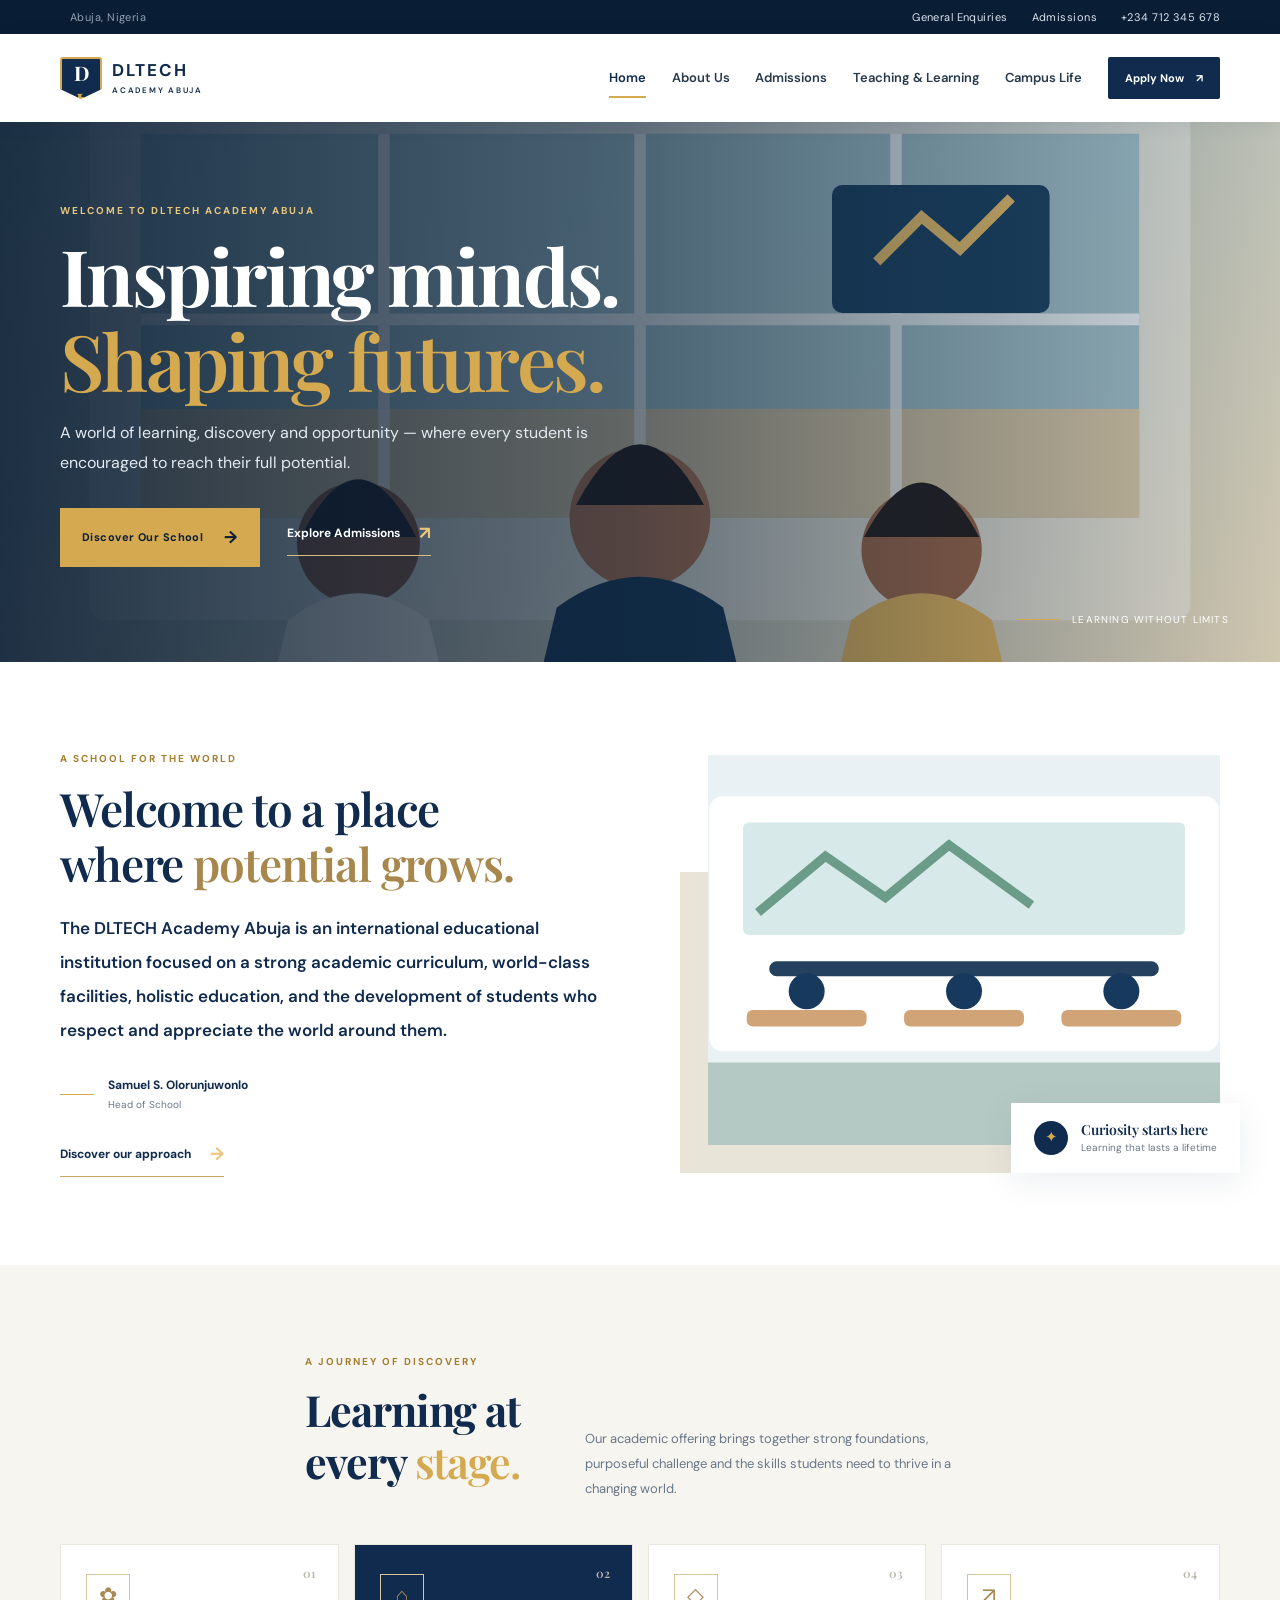
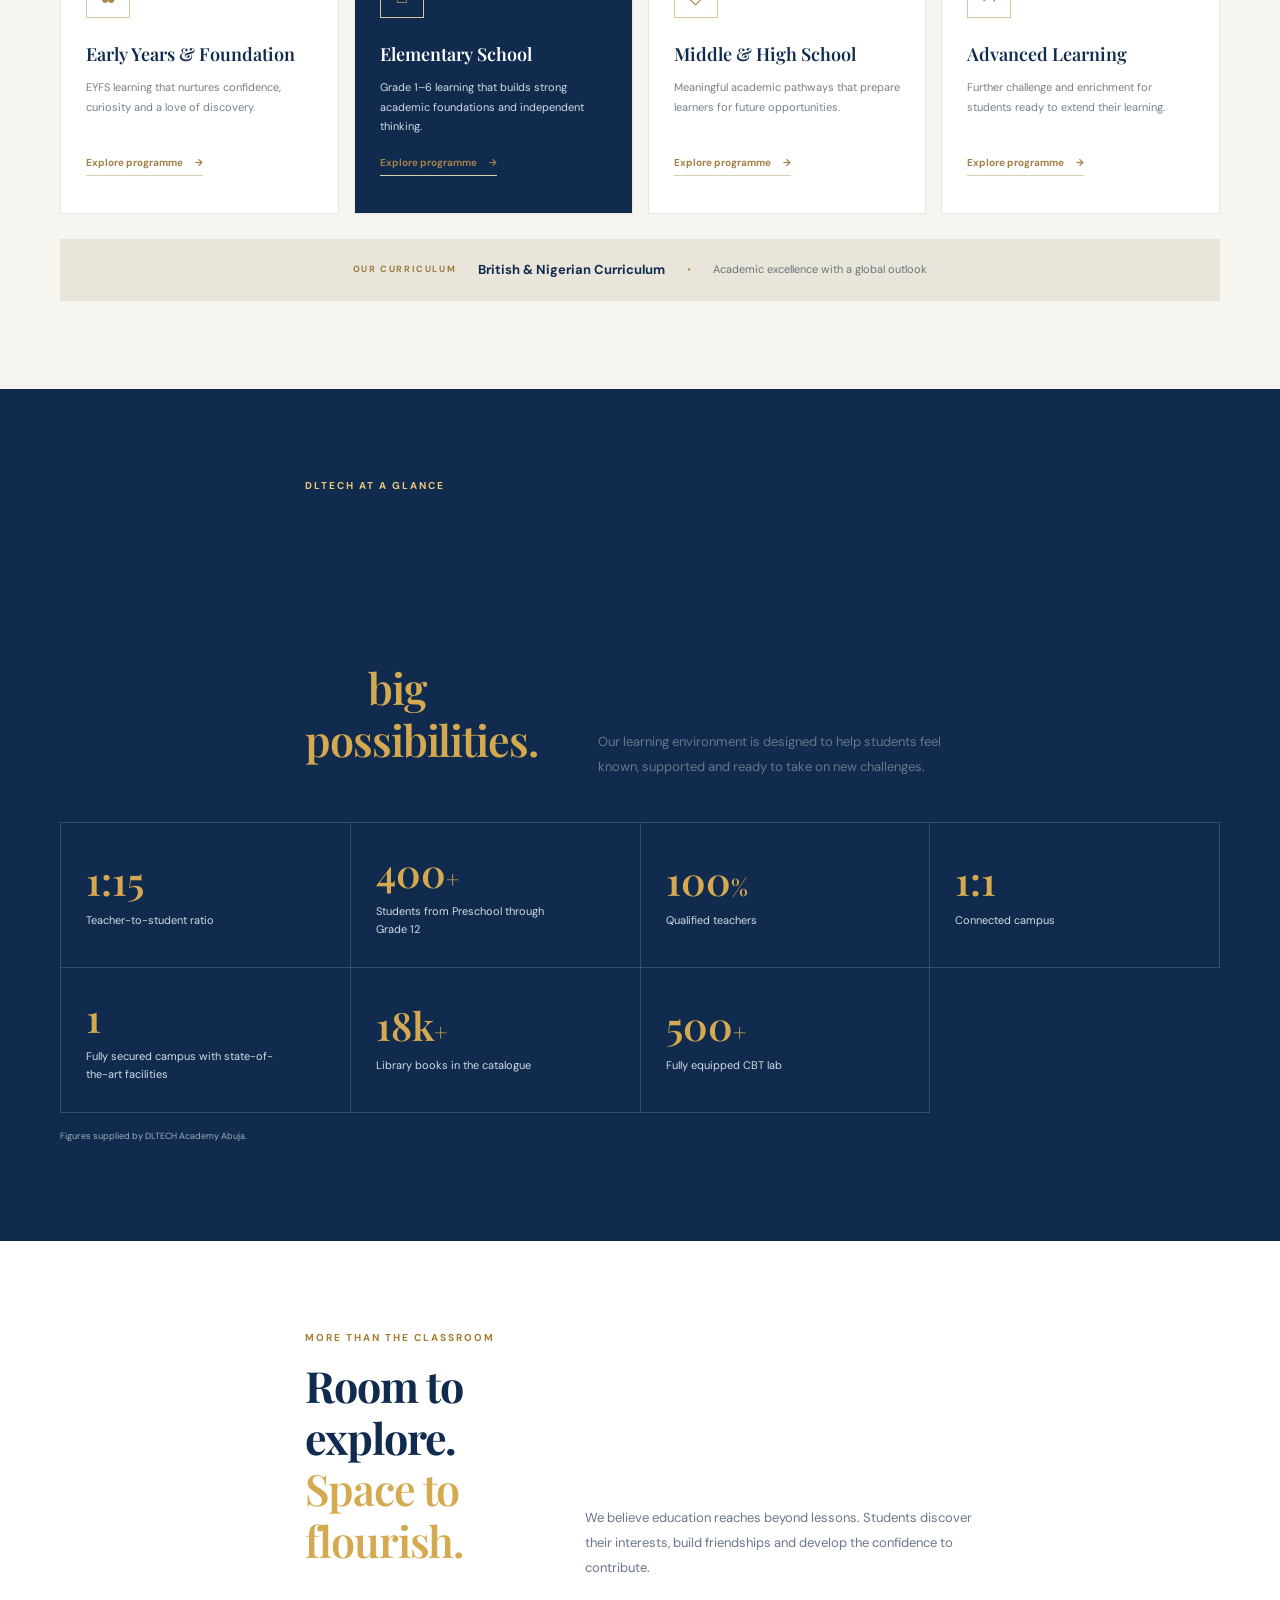
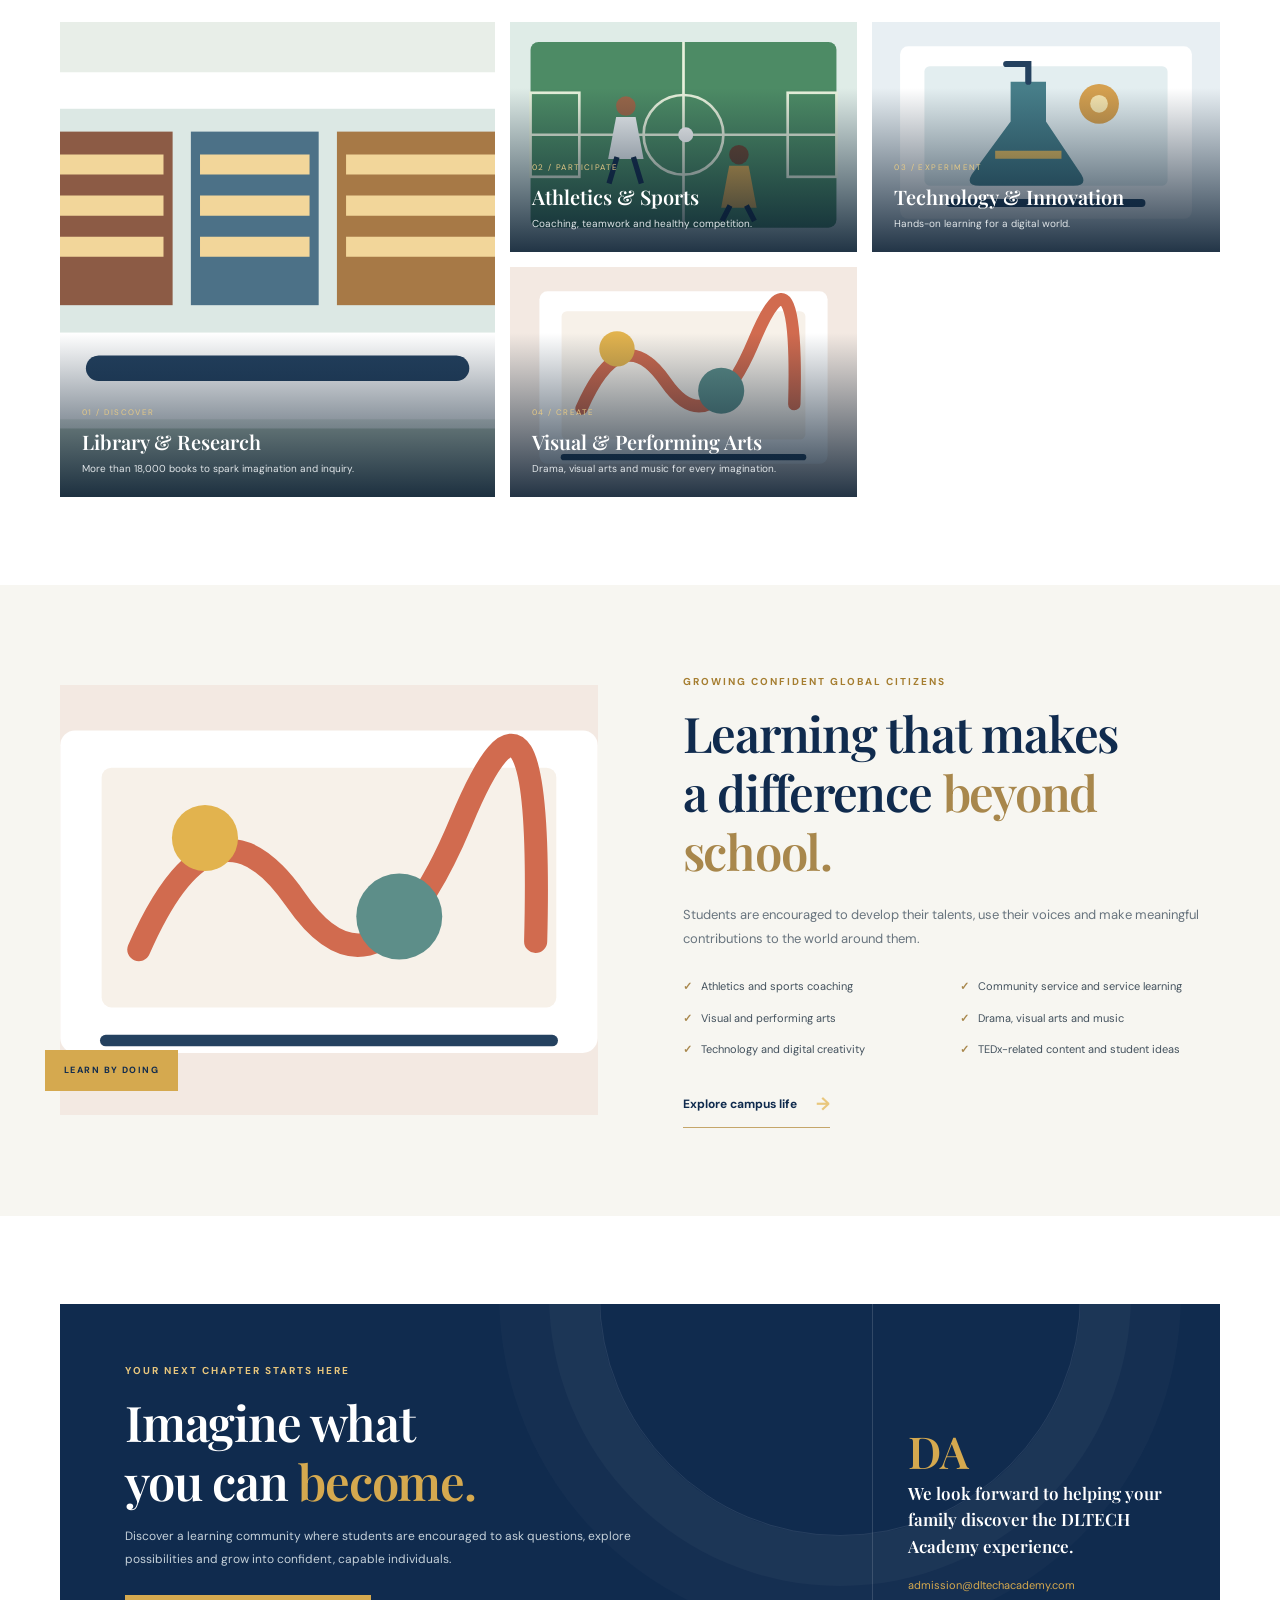
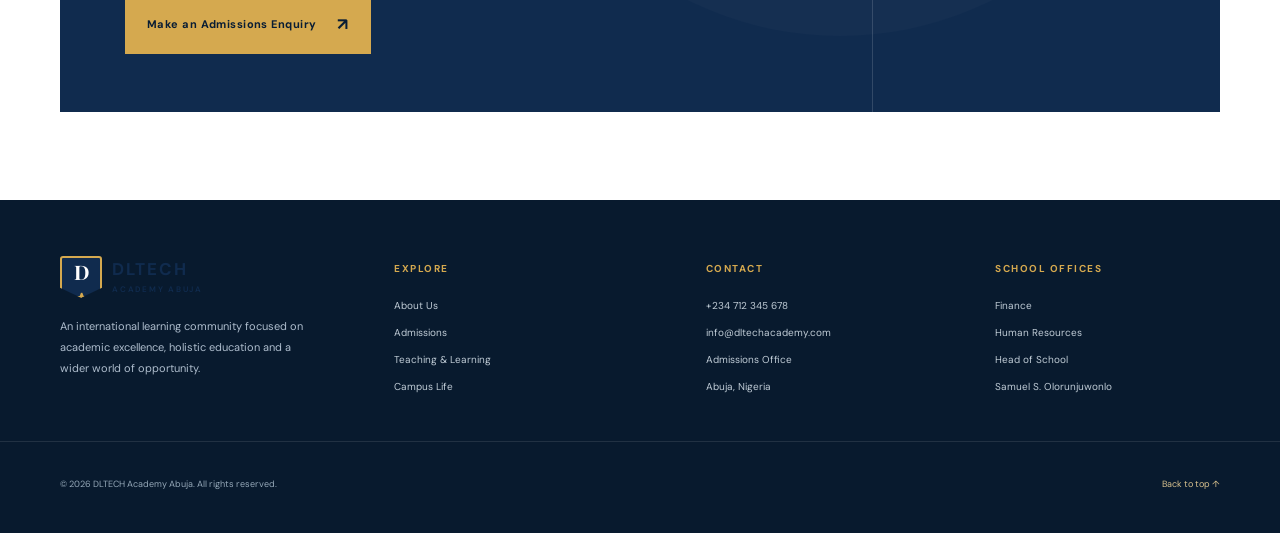
<file: index.html>
<!DOCTYPE html>
<html lang="en">
<head>
  <meta charset="UTF-8">
  <meta name="viewport" content="width=device-width, initial-scale=1.0">
  <meta name="description" content="DLTECH Academy Abuja is an international school offering a British and Nigerian curriculum, holistic education and modern learning facilities.">
  <meta name="theme-color" content="#102b4e">
  <title>DLTECH Academy Abuja | Learn. Lead. Make a Difference.</title>
  <link rel="preconnect" href="https://fonts.googleapis.com">
  <link rel="preconnect" href="https://fonts.gstatic.com" crossorigin>
  <link href="https://fonts.googleapis.com/css2?family=DM+Sans:wght@400;500;600;700&family=Playfair+Display:wght@600;700&display=swap" rel="stylesheet">
  <link rel="stylesheet" href="style.css">
</head>
<body>
  <div class="utility-bar">
    <div class="container utility-inner">
      <span>Abuja, Nigeria</span>
      <div class="utility-links">
        <a href="mailto:info@dltechacademy.com">General Enquiries</a>
        <a href="mailto:admission@dltechacademy.com">Admissions</a>
        <a href="tel:+234712345678">+234 712 345 678</a>
      </div>
    </div>
  </div>

  <header class="site-header">
    <div class="container nav-wrap">
      <a class="brand" href="index.html" aria-label="DLTECH Academy Abuja home">
        <span class="brand-mark">D<span>L</span></span>
        <span class="brand-name">DLTECH <small>ACADEMY ABUJA</small></span>
      </a>
      <button class="menu-toggle" type="button" aria-expanded="false" aria-controls="primary-nav" aria-label="Open navigation">
        <span></span><span></span><span></span>
      </button>
      <nav class="primary-nav" id="primary-nav" aria-label="Main navigation">
        <a class="active" href=index.html aria-current="page">Home</a>
        <a href=about.html>About Us</a>
        <a href=admissions.html>Admissions</a>
        <a href=teaching-learning.html>Teaching &amp; Learning</a>
        <a href="campus-life.html">Campus Life</a>
        <a class="nav-apply" href="mailto:admission@dltechacademy.com">Apply Now <span aria-hidden="true">↗</span></a>
      </nav>
    </div>
  </header>
  
  <main>
    <section class="hero" id="home">
      <div class="hero-image" role="img" aria-label="Illustration of a modern international school campus with students"></div>
      <div class="hero-shade"></div>
      <div class="container hero-content">
        <p class="eyebrow light">WELCOME TO DLTECH ACADEMY ABUJA</p>
        <h1>Inspiring minds.<br><em>Shaping futures.</em></h1>
        <p class="hero-copy">A world of learning, discovery and opportunity — where every student is encouraged to reach their full potential.</p>
        <div class="hero-actions">
          <a class="button button-gold" href="#about">Discover Our School <span>→</span></a>
          <a class="text-link light-link" href="#admissions">Explore Admissions <span>↗</span></a>
        </div>
      </div>
      <div class="hero-note"><span class="note-line"></span><span>Learning without limits</span></div>
    </section>

    <section class="welcome section-pad" id="about">
      <div class="container welcome-grid">
        <div class="welcome-copy">
          <p class="eyebrow">A SCHOOL FOR THE WORLD</p>
          <h2>Welcome to a place<br>where <em>potential grows.</em></h2>
          <p class="lead">The DLTECH Academy Abuja is an international educational institution focused on a strong academic curriculum, world-class facilities, holistic education, and the development of students who respect and appreciate the world around them.</p>
          <div class="head-signoff">
            <span class="signature-line"></span>
            <div><strong>Samuel S. Olorunjuwonlo</strong><small>Head of School</small></div>
          </div>
          <a class="text-link" href="#learning">Discover our approach <span>→</span></a>
        </div>
        <div class="welcome-visual">
          <img src="assets/images/classroom.svg" alt="Illustration of a bright, modern classroom">
          <div class="visual-caption"><span class="caption-icon">✦</span><div><strong>Curiosity starts here</strong><small>Learning that lasts a lifetime</small></div></div>
        </div>
      </div>
    </section>

    <section class="programmes section-pad" id="learning">
      <div class="container">
        <div class="section-heading">
          <div><p class="eyebrow">A JOURNEY OF DISCOVERY</p><h2>Learning at every <em>stage.</em></h2></div>
          <p>Our academic offering brings together strong foundations, purposeful challenge and the skills students need to thrive in a changing world.</p>
        </div>
        <div class="programme-grid">
          <article class="programme-card">
            <div class="programme-number">01</div><div class="programme-icon">✿</div>
            <h3>Early Years &amp; Foundation</h3><p>EYFS learning that nurtures confidence, curiosity and a love of discovery.</p><a href="#admissions" aria-label="Enquire about Early Years">Explore programme <span>→</span></a>
          </article>
          <article class="programme-card featured">
            <div class="programme-number">02</div><div class="programme-icon">⌂</div>
            <h3>Elementary School</h3><p>Grade 1–6 learning that builds strong academic foundations and independent thinking.</p><a href="#admissions" aria-label="Enquire about Elementary School">Explore programme <span>→</span></a>
          </article>
          <article class="programme-card">
            <div class="programme-number">03</div><div class="programme-icon">◇</div>
            <h3>Middle &amp; High School</h3><p>Meaningful academic pathways that prepare learners for future opportunities.</p><a href="#admissions" aria-label="Enquire about Middle and High School">Explore programme <span>→</span></a>
          </article>
          <article class="programme-card">
            <div class="programme-number">04</div><div class="programme-icon">↗</div>
            <h3>Advanced Learning</h3><p>Further challenge and enrichment for students ready to extend their learning.</p><a href="#admissions" aria-label="Enquire about Advanced Learning">Explore programme <span>→</span></a>
          </article>
        </div>
        <div class="curriculum-strip"><span>OUR CURRICULUM</span><strong>British &amp; Nigerian Curriculum</strong><span class="strip-dot">•</span><span>Academic excellence with a global outlook</span></div>
      </div>
    </section>

    <section class="numbers section-pad">
      <div class="container">
        <div class="section-heading light-heading">
          <div><p class="eyebrow light">DLTECH AT A GLANCE</p><h2>A community built<br>for <em>big possibilities.</em></h2></div>
          <p>Our learning environment is designed to help students feel known, supported and ready to take on new challenges.</p>
        </div>
        <div class="stats-grid">
          <div class="stat"><strong>1:15</strong><span>Teacher-to-student ratio</span></div>
          <div class="stat"><strong>400<span>+</span></strong><span>Students from Preschool through Grade 12</span></div>
          <div class="stat"><strong>100<span>%</span></strong><span>Qualified teachers</span></div>
          <div class="stat"><strong>1:1</strong><span>Connected campus</span></div>
          <div class="stat"><strong>1</strong><span>Fully secured campus with state-of-the-art facilities</span></div>
          <div class="stat"><strong>18k<span>+</span></strong><span>Library books in the catalogue</span></div>
          <div class="stat"><strong>500<span>+</span></strong><span>Fully equipped CBT lab</span></div>
        </div>
        <p class="stat-footnote">Figures supplied by DLTECH Academy Abuja.</p>
      </div>
    </section>

    <section class="campus section-pad" id="campus">
      <div class="container">
        <div class="section-heading">
          <div><p class="eyebrow">MORE THAN THE CLASSROOM</p><h2>Room to explore.<br><em>Space to flourish.</em></h2></div>
          <p>We believe education reaches beyond lessons. Students discover their interests, build friendships and develop the confidence to contribute.</p>
        </div>
        <div class="campus-grid">
          <article class="campus-card campus-large"><img src="assets/images/library.svg" alt="Illustration of a welcoming school library"><div class="campus-overlay"><span>01 / DISCOVER</span><h3>Library &amp; Research</h3><p>More than 18,000 books to spark imagination and inquiry.</p></div></article>
          <article class="campus-card"><img src="assets/images/sports.svg" alt="Illustration of students participating in sports"><div class="campus-overlay"><span>02 / PARTICIPATE</span><h3>Athletics &amp; Sports</h3><p>Coaching, teamwork and healthy competition.</p></div></article>
          <article class="campus-card"><img src="assets/images/science.svg" alt="Illustration of a science learning activity"><div class="campus-overlay"><span>03 / EXPERIMENT</span><h3>Technology &amp; Innovation</h3><p>Hands-on learning for a digital world.</p></div></article>
          <article class="campus-card"><img src="assets/images/arts.svg" alt="Illustration of creative arts and painting"><div class="campus-overlay"><span>04 / CREATE</span><h3>Visual &amp; Performing Arts</h3><p>Drama, visual arts and music for every imagination.</p></div></article>
        </div>
      </div>
    </section>

    <section class="beyond section-pad">
      <div class="container beyond-grid">
        <div class="beyond-image"><img src="assets/images/arts.svg" alt="Creative arts illustration"><span class="image-tag">LEARN BY DOING</span></div>
        <div class="beyond-copy"><p class="eyebrow">GROWING CONFIDENT GLOBAL CITIZENS</p><h2>Learning that makes<br>a difference <em>beyond school.</em></h2>
          <p>Students are encouraged to develop their talents, use their voices and make meaningful contributions to the world around them.</p>
          <ul class="activity-list">
            <li><span>✓</span>Athletics and sports coaching</li>
            <li><span>✓</span>Community service and service learning</li>
            <li><span>✓</span>Visual and performing arts</li>
            <li><span>✓</span>Drama, visual arts and music</li>
            <li><span>✓</span>Technology and digital creativity</li>
            <li><span>✓</span>TEDx-related content and student ideas</li>
          </ul>
          <a class="text-link" href="#campus">Explore campus life <span>→</span></a>
        </div>
      </div>
    </section>

    <section class="admissions section-pad" id="admissions">
      <div class="container admissions-panel">
        <div class="admissions-copy"><p class="eyebrow light">YOUR NEXT CHAPTER STARTS HERE</p><h2>Imagine what<br>you can <em>become.</em></h2><p>Discover a learning community where students are encouraged to ask questions, explore possibilities and grow into confident, capable individuals.</p><a class="button button-gold" href="mailto:admission@dltechacademy.com?subject=Admissions%20Enquiry">Make an Admissions Enquiry <span>↗</span></a></div>
        <div class="admissions-aside"><span class="aside-mark">DA</span><p>We look forward to helping your family discover the DLTECH Academy experience.</p><a href="mailto:admission@dltechacademy.com">admission@dltechacademy.com</a></div>
      </div>
    </section>
  </main>

  <footer class="site-footer">
    <div class="container footer-main">
      <div class="footer-brand"><a class="brand brand-light" href="#home"><span class="brand-mark">D<span>A</span></span><span class="brand-name">DLTECH <small>ACADEMY ABUJA</small></span></a><p>An international learning community focused on academic excellence, holistic education and a wider world of opportunity.</p></div>
      <div class="footer-col"><h4>Explore</h4><a href="#about">About Us</a><a href="#admissions">Admissions</a><a href="#learning">Teaching &amp; Learning</a><a href="#campus">Campus Life</a></div>
      <div class="footer-col"><h4>Contact</h4><a href="tel:+234712345678">+234 712 345 678</a><a href="mailto:info@dltechacademy.com">info@dltechacademy.com</a><a href="mailto:admission@dltechacademy.com">Admissions Office</a><span>Abuja, Nigeria</span></div>
      <div class="footer-col"><h4>School Offices</h4><a href="mailto:finance@dltechacademy.com">Finance</a><a href="mailto:hr@dltechacademy.com">Human Resources</a><span>Head of School</span><strong>Samuel S. Olorunjuwonlo</strong></div>
    </div>
    <div class="footer-bottom"><div class="container bottom-inner"><span>© <span id="year"></span> DLTECH Academy Abuja. All rights reserved.</span><a href="#top">Back to top ↑</a></div></div>
  </footer>
  <script src="script.js"></script>
</body>
</html>
</file>
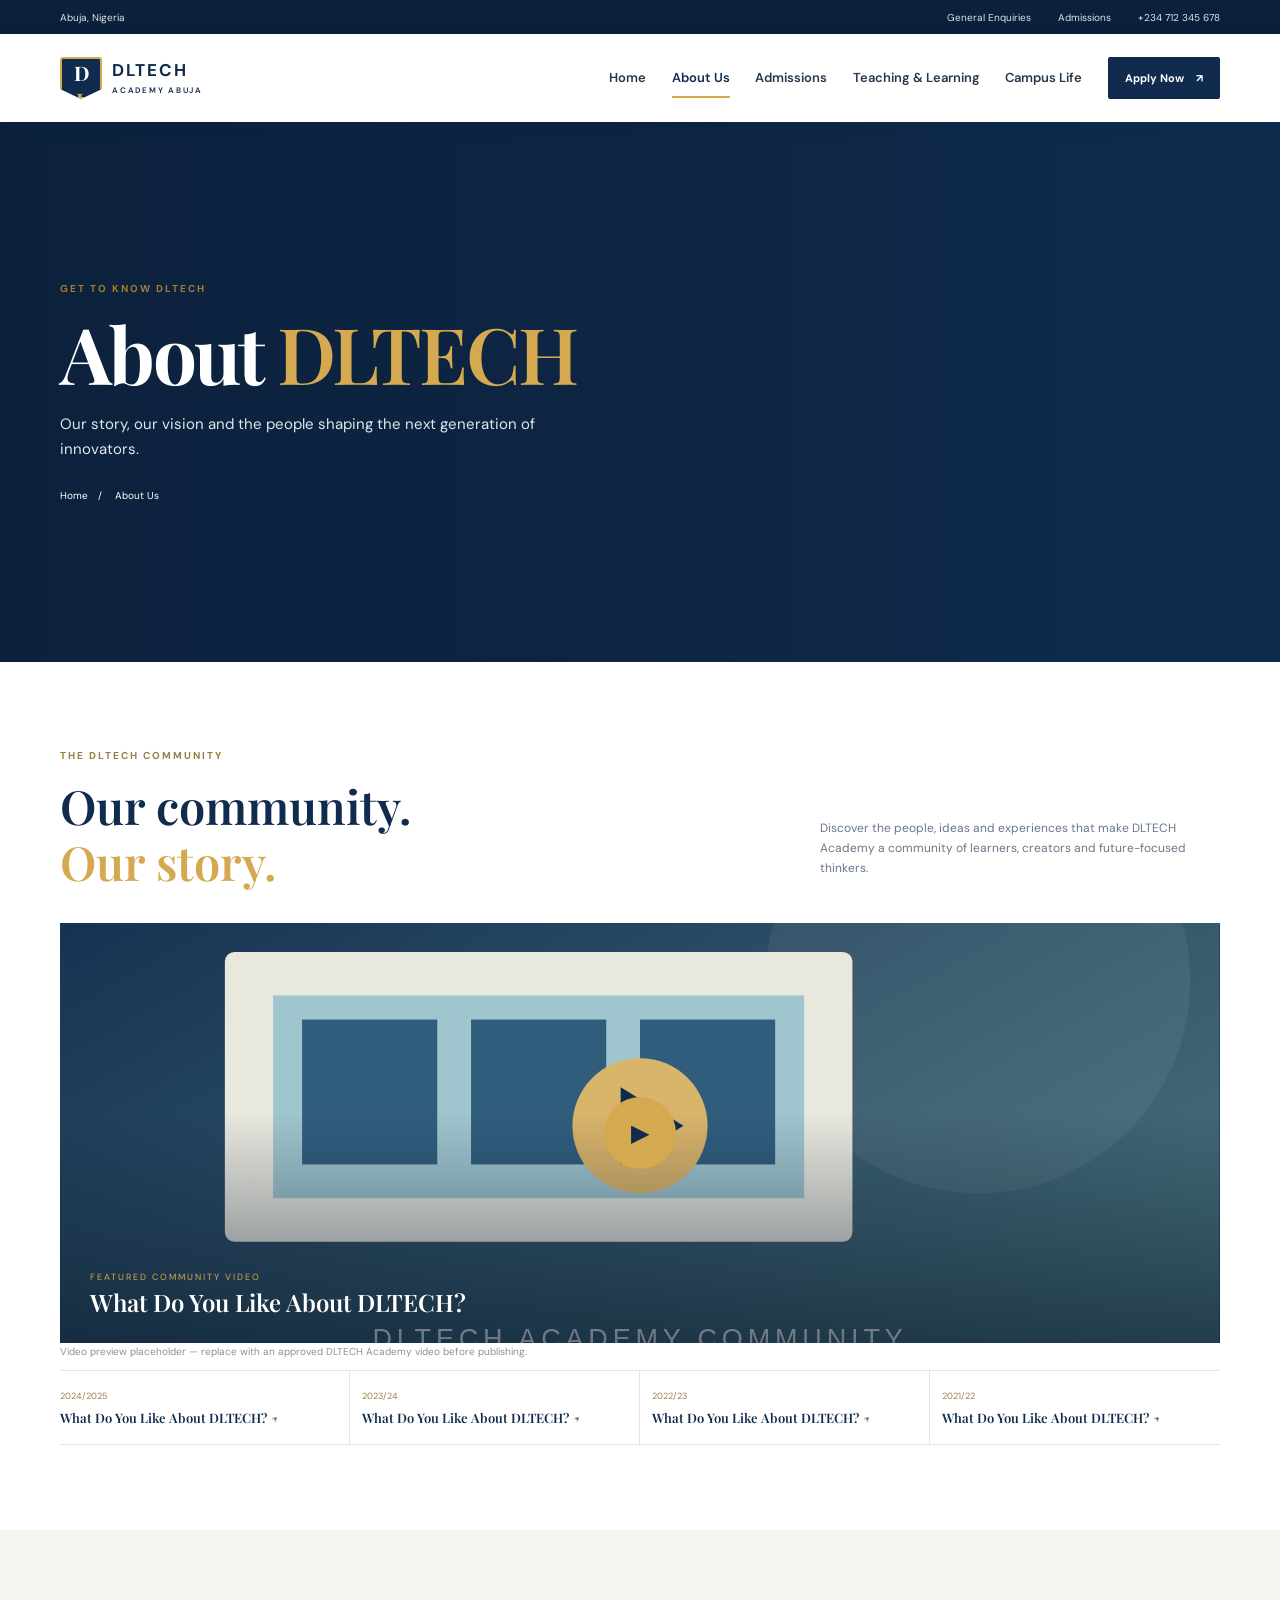
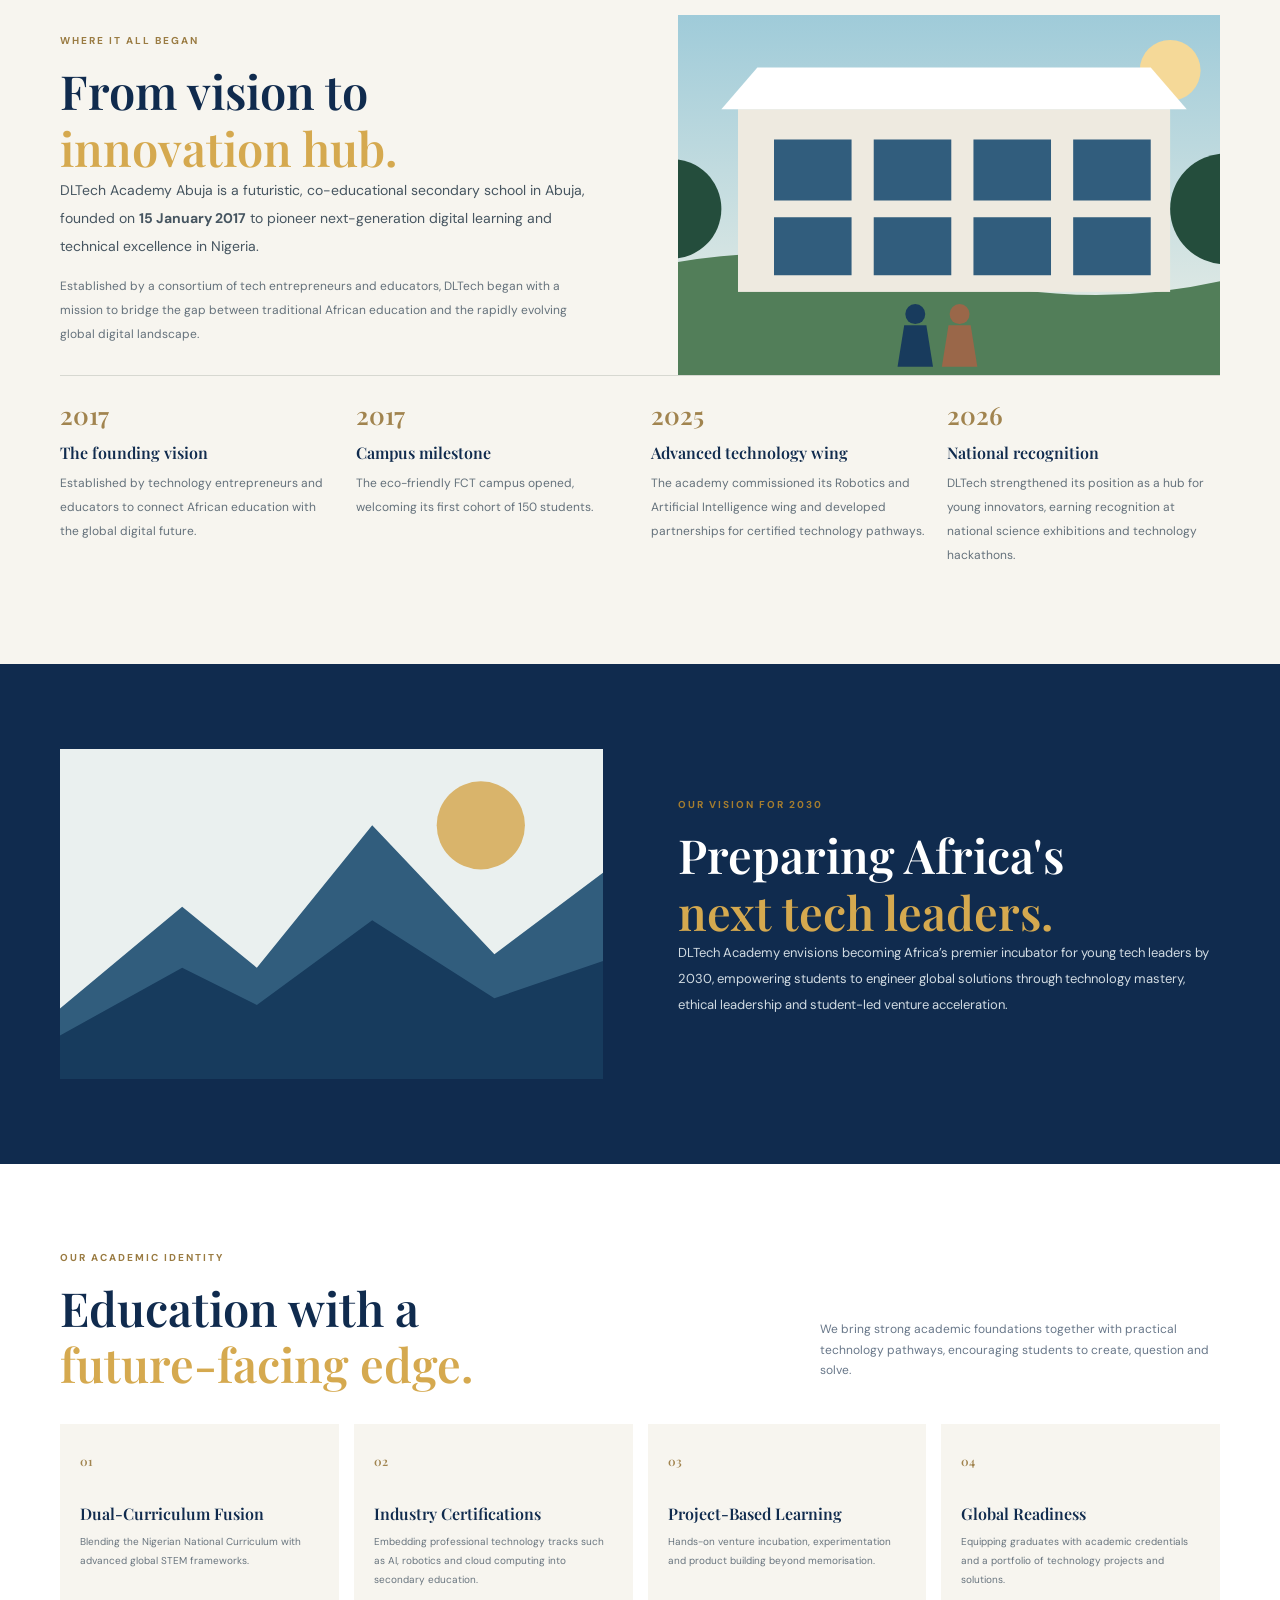
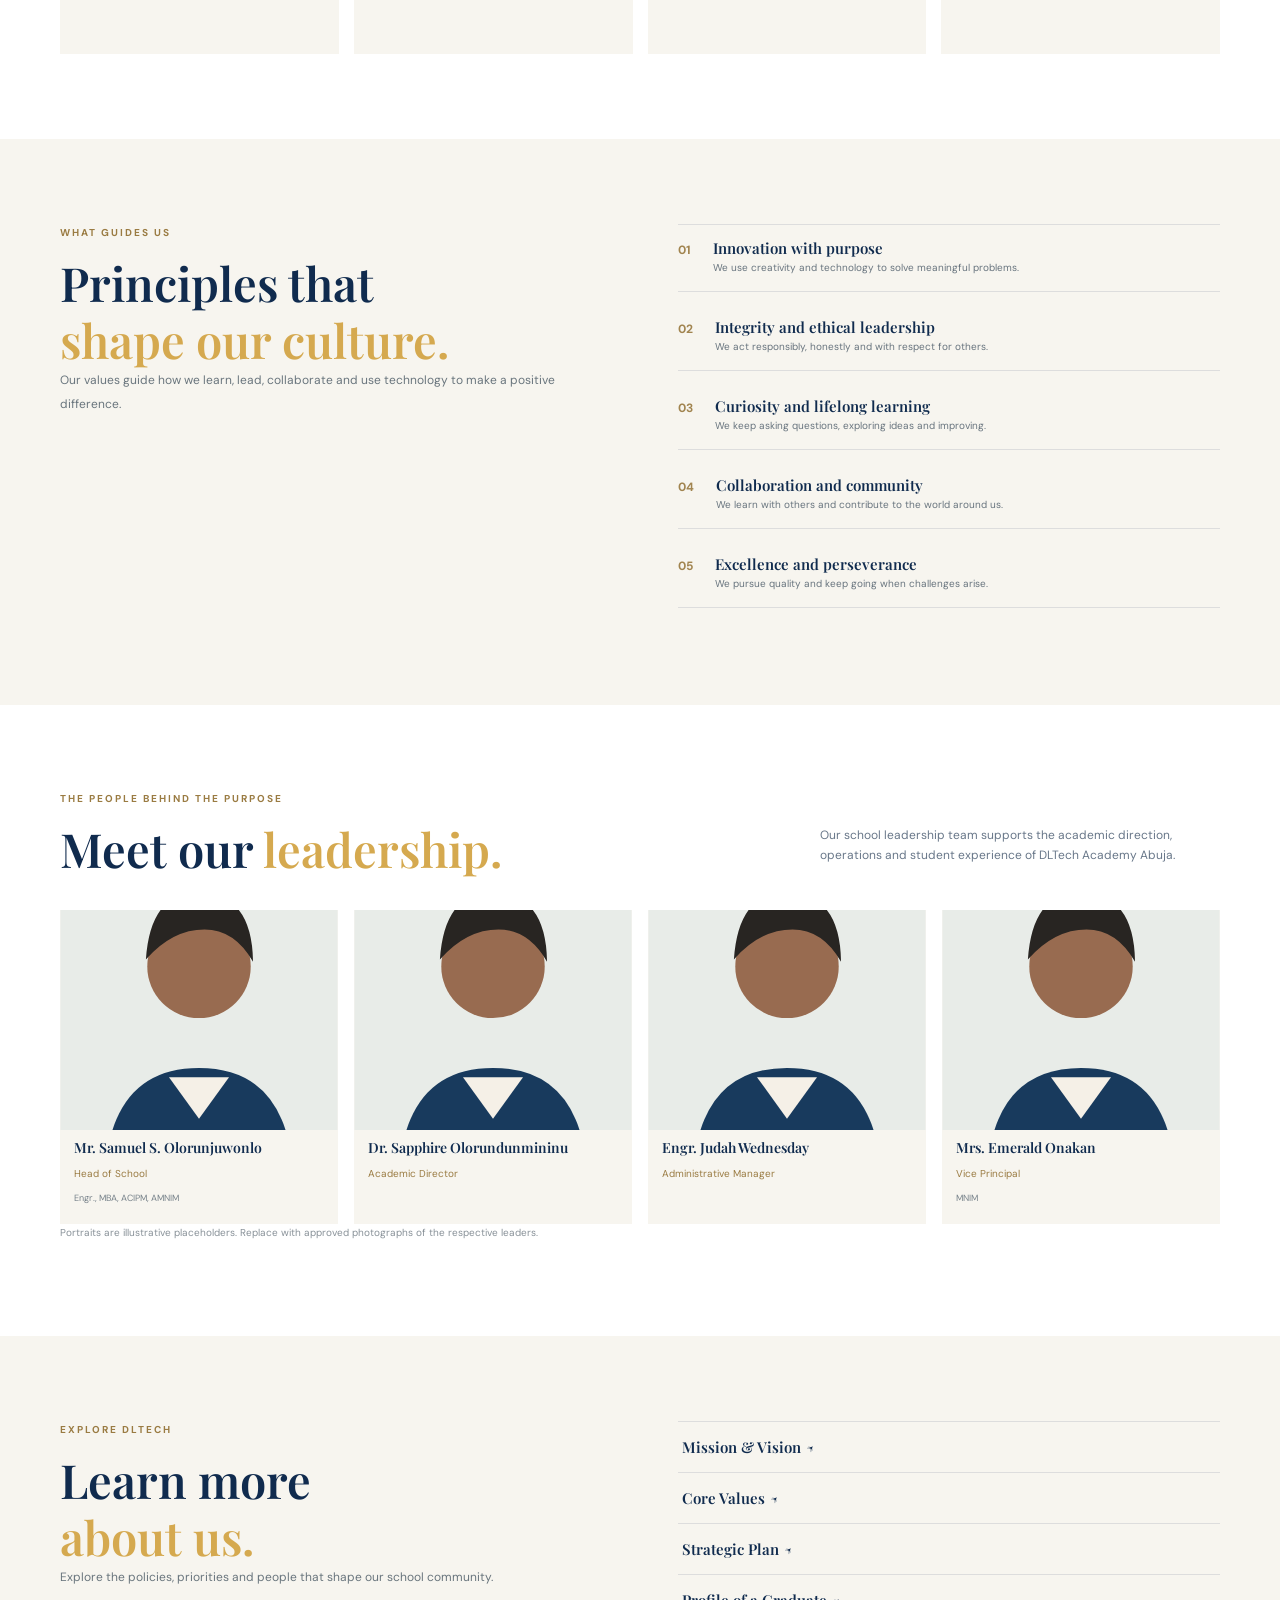
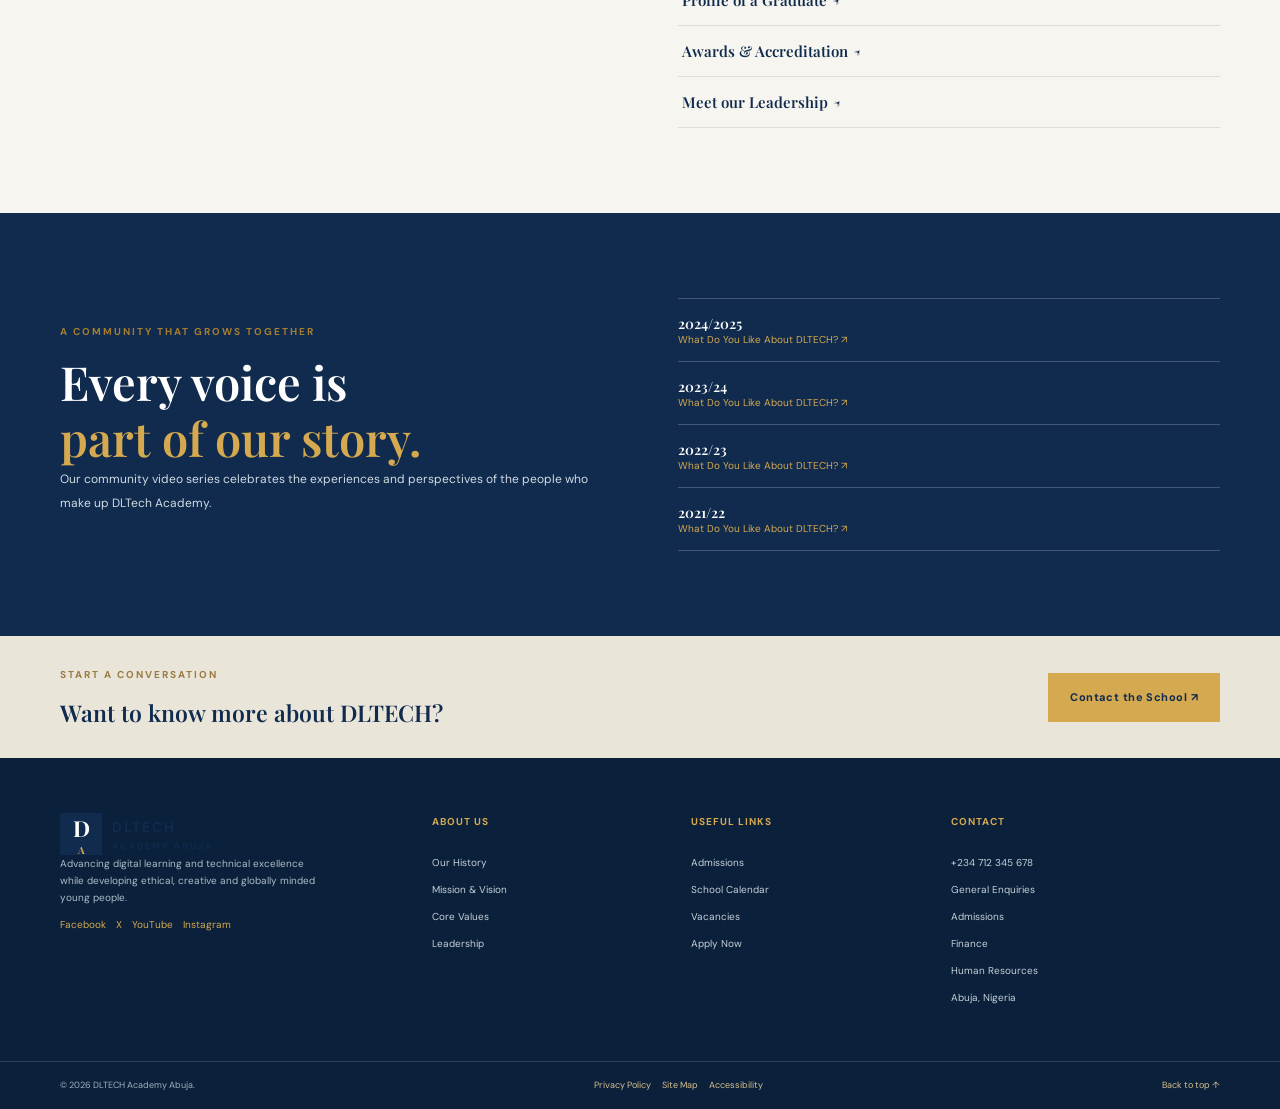
<file: about.html>
<!doctype html>
<html lang="en">

<head>
    <meta charset="utf-8">
    <meta name="viewport" content="width=device-width,initial-scale=1">
    <meta name="description" content="Learn about DLTECH Academy Abuja, its history, vision, academic approach and leadership.">

    <title>About Us | DLTECH Academy Abuja</title>

    <link rel="preconnect" href="https://fonts.googleapis.com">
    <link rel="preconnect" href="https://fonts.gstatic.com" crossorigin>

    <link href="https://fonts.googleapis.com/css2?family=DM+Sans:wght@400;500;600;700&family=Playfair+Display:wght@600;700&display=swap" rel="stylesheet">

    <link rel="stylesheet" href="style.css">
</head>

<body>

    <div class="utility">
        <div class="container">
            <span>Abuja, Nigeria</span>

            <div>
                <a href="mailto:info@dltechacademy.com">General Enquiries</a>
                <a href="mailto:admission@dltechacademy.com">Admissions</a>
                <a href="tel:+234712345678">+234 712 345 678</a>
            </div>
        </div>
    </div>

    <header class="site-header">
        <div class="container nav-wrap">

            <a class="brand" href="index.html" aria-label="DLTECH Academy Abuja home">
                <span class="brand-mark">D<span>L</span></span>
                <span class="brand-name">DLTECH <small>ACADEMY ABUJA</small></span>
            </a>

            <button class="menu-toggle" type="button" aria-expanded="false" aria-controls="primary-nav" aria-label="Open navigation">
                <span></span>
                <span></span>
                <span></span>
            </button>

            <nav class="primary-nav" id="primary-nav" aria-label="Main navigation">
                <a href=index.html>Home</a>
                <a class="active" href=about.html aria-current="page">About Us</a>
                <a href=admissions.html>Admissions</a>
                <a href=teaching-learning.html>Teaching &amp; Learning</a>
                <a href="campus-life.html">Campus Life</a>
                <a class="nav-apply" href="mailto:admission@dltechacademy.com">Apply Now <span aria-hidden="true">↗</span></a>
            </nav>

        </div>
    </header>

    <main>

        <section class="hero">
            <div class="shade"></div>

            <div class="container">
                <p class="eyebrow">GET TO KNOW DLTECH</p>
                <h1>About <em>DLTECH</em></h1>
                <p>Our story, our vision and the people shaping the next generation of innovators.</p>
                <small><a href="index.html">Home</a>　/　 About Us</small>
            </div>
        </section>

        <section class="section">
            <div class="container">

                <div class="split-title">
                    <div>
                        <p class="eyebrow dark">THE DLTECH COMMUNITY</p>
                        <h2>Our community.<br><em>Our story.</em></h2>
                    </div>

                    <p>Discover the people, ideas and experiences that make DLTECH Academy a community of learners, creators and future-focused thinkers.</p>
                </div>

                <div class="video">
                    <img src="assets/images/video-poster.svg" alt="DLTECH Academy community video placeholder">

                    <button type="button" id="play" aria-label="Video placeholder information">▶</button>

                    <div>
                        <small>FEATURED COMMUNITY VIDEO</small>
                        <strong>What Do You Like About DLTECH?</strong>
                    </div>
                </div>

                <p class="note" id="video-note">Video preview placeholder — replace with an approved DLTECH Academy video before publishing.</p>

                <div class="years">
                    <a href="#media">2024/2025 <b>What Do You Like About DLTECH? ↗</b></a>
                    <a href="#media">2023/24 <b>What Do You Like About DLTECH? ↗</b></a>
                    <a href="#media">2022/23 <b>What Do You Like About DLTECH? ↗</b></a>
                    <a href="#media">2021/22 <b>What Do You Like About DLTECH? ↗</b></a>
                </div>

            </div>
        </section>

        <section class="history section">
            <div class="container historygrid">

                <div>
                    <p class="eyebrow dark">WHERE IT ALL BEGAN</p>
                    <h2>From vision to<br><em>innovation hub.</em></h2>

                    <p class="lead">DLTech Academy Abuja is a futuristic, co-educational secondary school in Abuja, founded on <b>15 January 2017</b> to pioneer next-generation digital learning and technical excellence in Nigeria.</p>

                    <p>Established by a consortium of tech entrepreneurs and educators, DLTech began with a mission to bridge the gap between traditional African education and the rapidly evolving global digital landscape.</p>
                </div>

                <img src="assets/images/about-hero.svg" alt="Illustration of a modern school campus">

            </div>

            <div class="container timeline">

                <article>
                    <b>2017</b>
                    <h3>The founding vision</h3>
                    <p>Established by technology entrepreneurs and educators to connect African education with the global digital future.</p>
                </article>

                <article>
                    <b>2017</b>
                    <h3>Campus milestone</h3>
                    <p>The eco-friendly FCT campus opened, welcoming its first cohort of 150 students.</p>
                </article>

                <article>
                    <b>2025</b>
                    <h3>Advanced technology wing</h3>
                    <p>The academy commissioned its Robotics and Artificial Intelligence wing and developed partnerships for certified technology pathways.</p>
                </article>

                <article>
                    <b>2026</b>
                    <h3>National recognition</h3>
                    <p>DLTech strengthened its position as a hub for young innovators, earning recognition at national science exhibitions and technology hackathons.</p>
                </article>

            </div>
        </section>

        <section class="vision section">
            <div class="container visiongrid">

                <img src="assets/images/vision.svg" alt="Future-focused vision illustration">

                <div>
                    <p class="eyebrow">OUR VISION FOR 2030</p>
                    <h2>Preparing Africa's<br><em>next tech leaders.</em></h2>
                    <p>DLTech Academy envisions becoming Africa’s premier incubator for young tech leaders by 2030, empowering students to engineer global solutions through technology mastery, ethical leadership and student-led venture acceleration.</p>
                </div>

            </div>
        </section>

        <section class="section">
            <div class="container">

                <div class="split-title">
                    <div>
                        <p class="eyebrow dark">OUR ACADEMIC IDENTITY</p>
                        <h2>Education with a<br><em>future-facing edge.</em></h2>
                    </div>

                    <p>We bring strong academic foundations together with practical technology pathways, encouraging students to create, question and solve.</p>
                </div>

                <div class="cards">

                    <article>
                        <i>01</i>
                        <h3>Dual-Curriculum Fusion</h3>
                        <p>Blending the Nigerian National Curriculum with advanced global STEM frameworks.</p>
                    </article>

                    <article>
                        <i>02</i>
                        <h3>Industry Certifications</h3>
                        <p>Embedding professional technology tracks such as AI, robotics and cloud computing into secondary education.</p>
                    </article>

                    <article>
                        <i>03</i>
                        <h3>Project-Based Learning</h3>
                        <p>Hands-on venture incubation, experimentation and product building beyond memorisation.</p>
                    </article>

                    <article>
                        <i>04</i>
                        <h3>Global Readiness</h3>
                        <p>Equipping graduates with academic credentials and a portfolio of technology projects and solutions.</p>
                    </article>

                </div>
            </div>
        </section>

        <section class="history section" id="values">
            <div class="container valuegrid">

                <div>
                    <p class="eyebrow dark">WHAT GUIDES US</p>
                    <h2>Principles that<br><em>shape our culture.</em></h2>
                    <p>Our values guide how we learn, lead, collaborate and use technology to make a positive difference.</p>
                </div>

                <div class="values">

                    <p>
                        <b>01</b>
                        <span>
                            <strong>Innovation with purpose</strong>
                            <small>We use creativity and technology to solve meaningful problems.</small>
                        </span>
                    </p>

                    <p>
                        <b>02</b>
                        <span>
                            <strong>Integrity and ethical leadership</strong>
                            <small>We act responsibly, honestly and with respect for others.</small>
                        </span>
                    </p>

                    <p>
                        <b>03</b>
                        <span>
                            <strong>Curiosity and lifelong learning</strong>
                            <small>We keep asking questions, exploring ideas and improving.</small>
                        </span>
                    </p>

                    <p>
                        <b>04</b>
                        <span>
                            <strong>Collaboration and community</strong>
                            <small>We learn with others and contribute to the world around us.</small>
                        </span>
                    </p>

                    <p>
                        <b>05</b>
                        <span>
                            <strong>Excellence and perseverance</strong>
                            <small>We pursue quality and keep going when challenges arise.</small>
                        </span>
                    </p>

                </div>
            </div>
        </section>

        <section class="section">
            <div class="container">

                <div class="split-title">
                    <div>
                        <p class="eyebrow dark">THE PEOPLE BEHIND THE PURPOSE</p>
                        <h2>Meet our <em>leadership.</em></h2>
                    </div>

                    <p>Our school leadership team supports the academic direction, operations and student experience of DLTech Academy Abuja.</p>
                </div>

                <div class="leaders">

                    <article>
                        <img src="assets/images/leadership.svg" alt="Portrait placeholder">
                        <h3>Mr. Samuel S. Olorunjuwonlo</h3>
                        <p>Head of School</p>
                        <small>Engr., MBA, ACIPM, AMNIM</small>
                    </article>

                    <article>
                        <img src="assets/images/leadership.svg" alt="Portrait placeholder">
                        <h3>Dr. Sapphire Olorundunmininu</h3>
                        <p>Academic Director</p>
                    </article>

                    <article>
                        <img src="assets/images/leadership.svg" alt="Portrait placeholder">
                        <h3>Engr. Judah Wednesday</h3>
                        <p>Administrative Manager</p>
                    </article>

                    <article>
                        <img src="assets/images/leadership.svg" alt="Portrait placeholder">
                        <h3>Mrs. Emerald Onakan</h3>
                        <p>Vice Principal</p>
                        <small>MNIM</small>
                    </article>

                </div>

                <p class="note">Portraits are illustrative placeholders. Replace with approved photographs of the respective leaders.</p>

            </div>
        </section>

        <section class="history section">
            <div class="container linkgrid">

                <div>
                    <p class="eyebrow dark">EXPLORE DLTECH</p>
                    <h2>Learn more<br><em>about us.</em></h2>
                    <p>Explore the policies, priorities and people that shape our school community.</p>
                </div>

                <div class="linklist">
                    <a href="#vision">Mission &amp; Vision ↗</a>
                    <a href="#values">Core Values ↗</a>
                    <a href="#academic">Strategic Plan ↗</a>
                    <a href="#academic">Profile of a Graduate ↗</a>
                    <a href="#academic">Awards &amp; Accreditation ↗</a>
                    <a href="#leadership">Meet our Leadership ↗</a>
                </div>

            </div>
        </section>

        <section class="vision section" id="media">
            <div class="container media">

                <div>
                    <p class="eyebrow">A COMMUNITY THAT GROWS TOGETHER</p>
                    <h2>Every voice is<br><em>part of our story.</em></h2>
                    <p>Our community video series celebrates the experiences and perspectives of the people who make up DLTech Academy.</p>
                </div>

                <div class="media-years">
                    <a href="#top">2024/2025 <span>What Do You Like About DLTECH? ↗</span></a>
                    <a href="#top">2023/24 <span>What Do You Like About DLTECH? ↗</span></a>
                    <a href="#top">2022/23 <span>What Do You Like About DLTECH? ↗</span></a>
                    <a href="#top">2021/22 <span>What Do You Like About DLTECH? ↗</span></a>
                </div>

            </div>
        </section>

        <section class="contact">
            <div class="container">

                <div>
                    <p class="eyebrow dark">START A CONVERSATION</p>
                    <h2>Want to know more about DLTECH?</h2>
                </div>

                <a class="button" href="mailto:info@dltechacademy.com">Contact the School ↗</a>

            </div>
        </section>

    </main>

    <footer>
        <div class="container foot">

            <div>
                <a class="brand lightbrand" href="index.html">
                    <b>D<span>A</span></b>
                    <strong>DLTECH <small>ACADEMY ABUJA</small></strong>
                </a>

                <p>Advancing digital learning and technical excellence while developing ethical, creative and globally minded young people.</p>

                <div class="social">
                    <a href="#">Facebook</a>
                    <a href="#">X</a>
                    <a href="#">YouTube</a>
                    <a href="#">Instagram</a>
                </div>
            </div>

            <div>
                <h4>About Us</h4>
                <a href="#history">Our History</a>
                <a href="#vision">Mission &amp; Vision</a>
                <a href="#values">Core Values</a>
                <a href="#leadership">Leadership</a>
            </div>

            <div>
                <h4>Useful Links</h4>
                <a href="admissions.html">Admissions</a>
                <a href="#">School Calendar</a>
                <a href="#">Vacancies</a>
                <a href="mailto:admission@dltechacademy.com">Apply Now</a>
            </div>

            <div>
                <h4>Contact</h4>
                <a href="tel:+234712345678">+234 712 345 678</a>
                <a href="mailto:info@dltechacademy.com">General Enquiries</a>
                <a href="mailto:admission@dltechacademy.com">Admissions</a>
                <a href="mailto:finance@dltechacademy.com">Finance</a>
                <a href="mailto:hr@dltechacademy.com">Human Resources</a>
                <span>Abuja, Nigeria</span>
            </div>

        </div>

        <div class="bottom">
            <div class="container">
                <span>© <span id="year"></span> DLTECH Academy Abuja.</span>

                <span>
                    <a href="#">Privacy Policy</a>　
                    <a href="#">Site Map</a>　
                    <a href="#">Accessibility</a>
                </span>

                <a href="#top">Back to top ↑</a>
            </div>
        </div>
    </footer>

    <script src="script.js"></script>

</body>
</html>
</file>
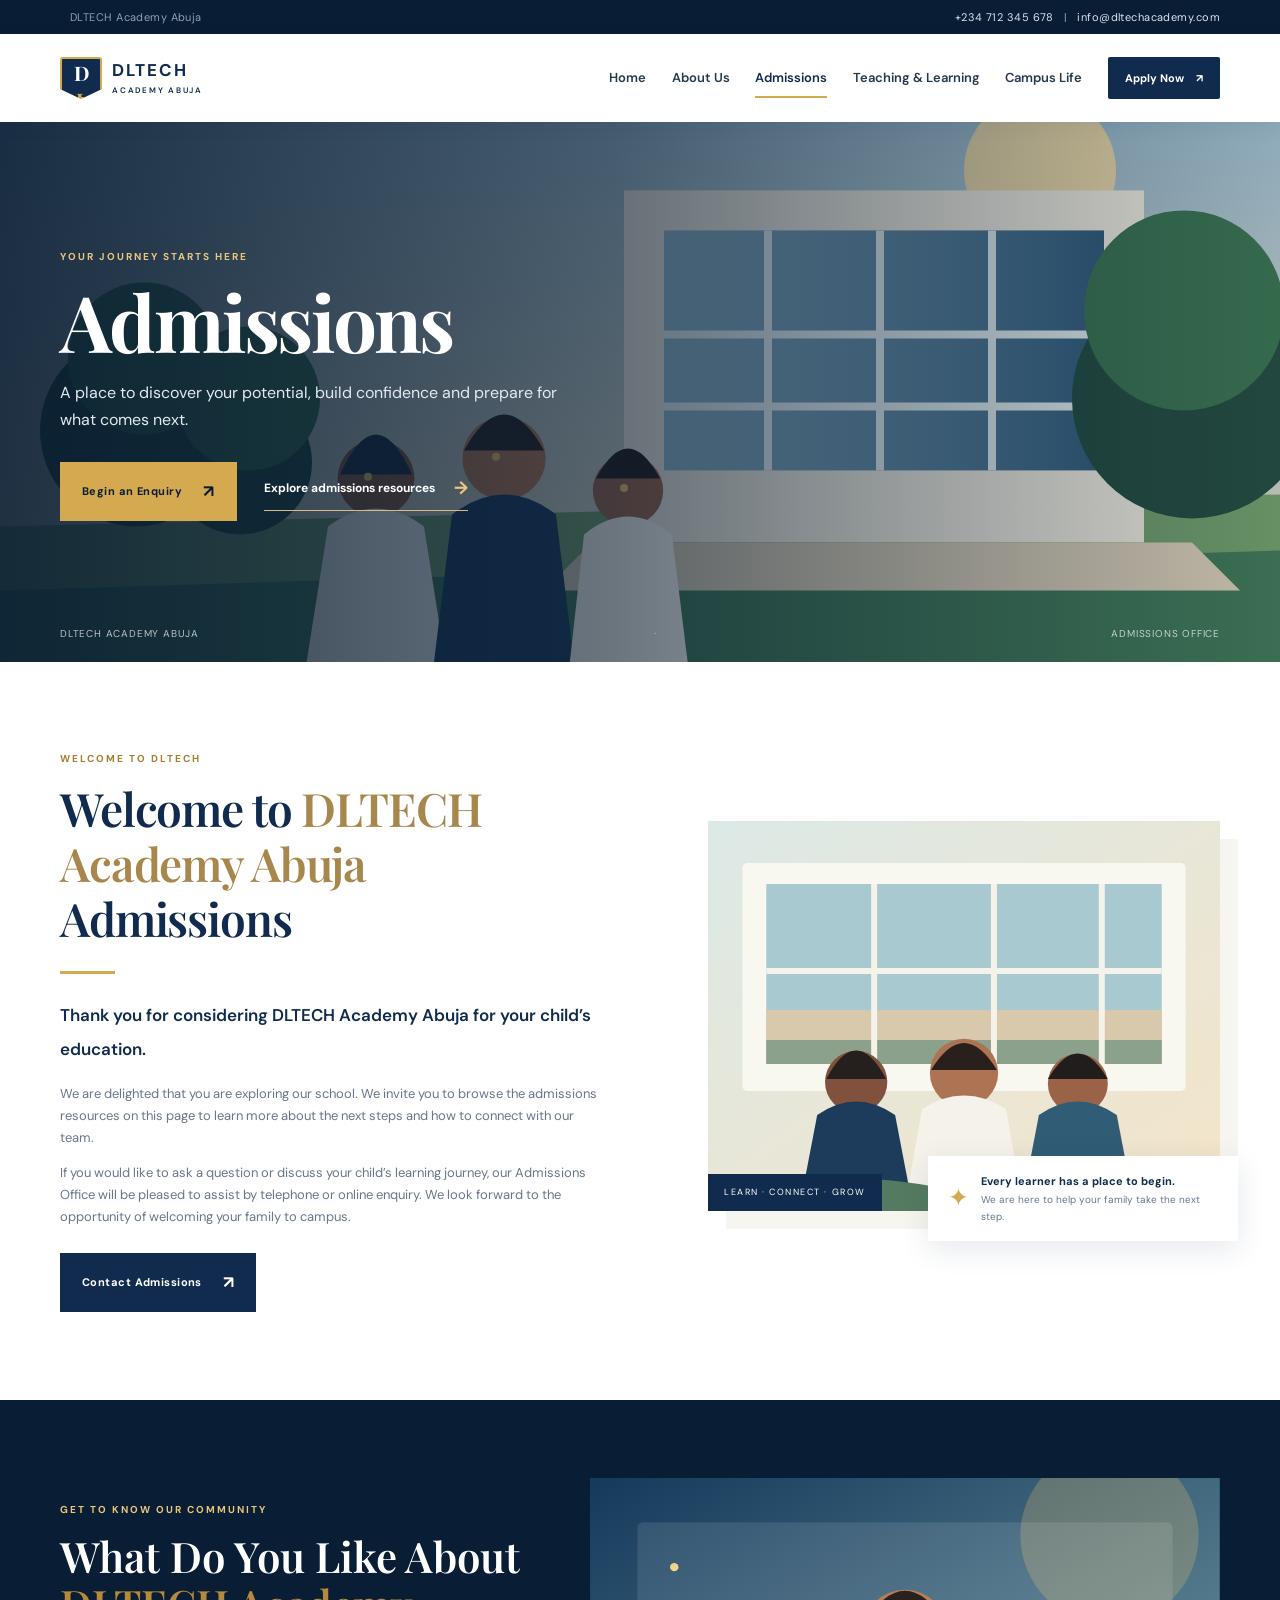
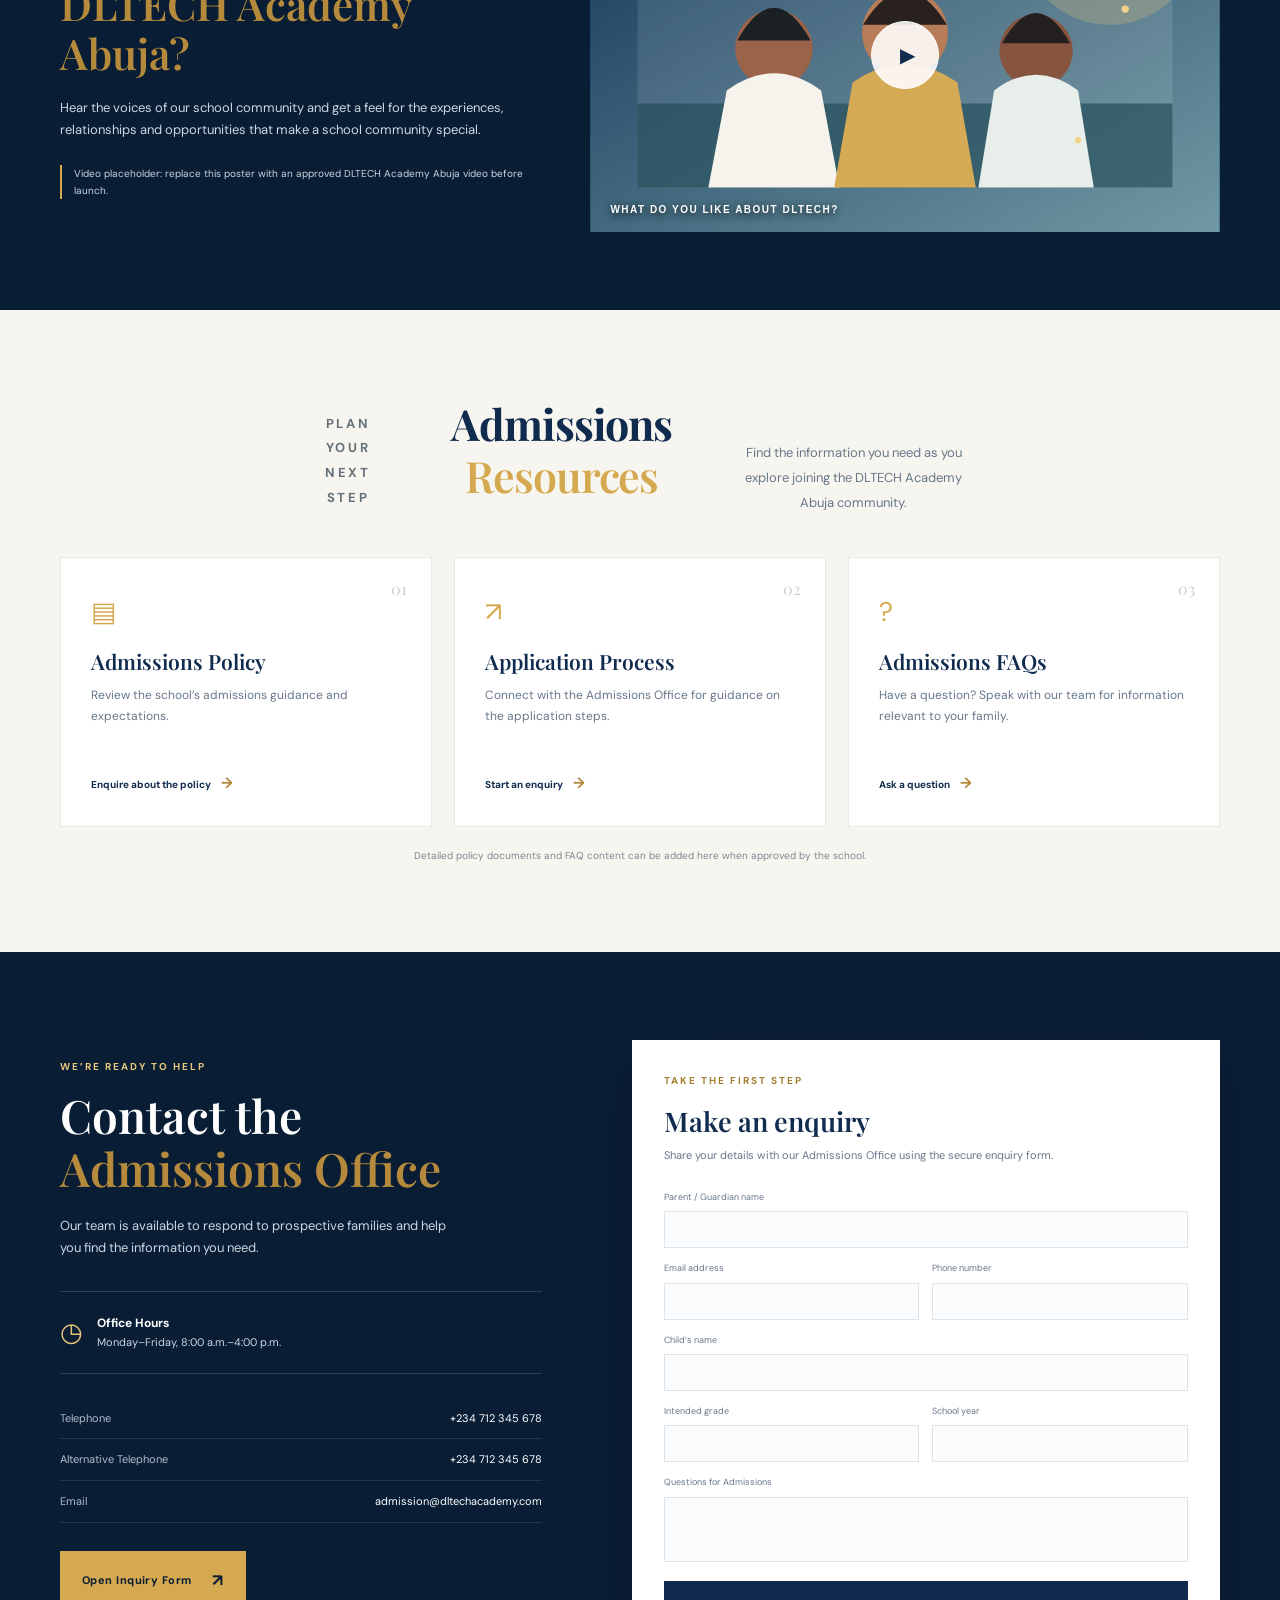
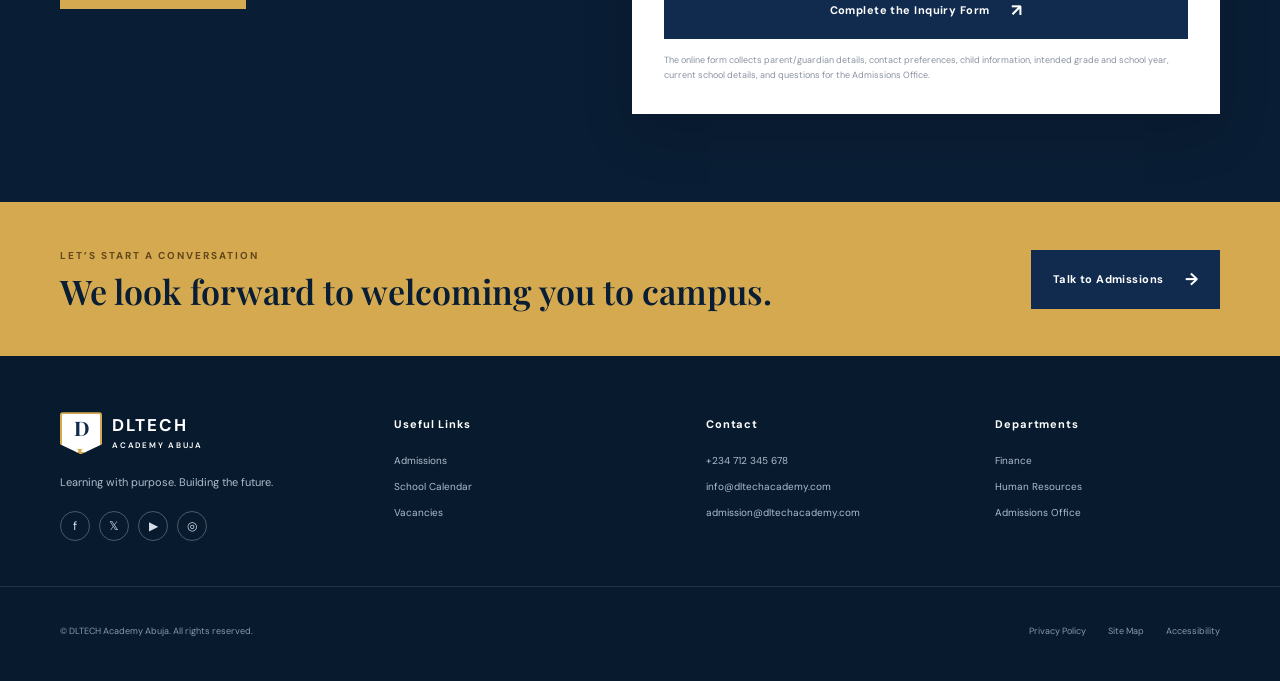
<file: admissions.html>
<!DOCTYPE html>
<html lang="en">
<head>
  <meta charset="UTF-8">
  <meta name="viewport" content="width=device-width, initial-scale=1.0">
  <meta name="description" content="Explore admissions at DLTECH Academy Abuja. Contact our Admissions Office, learn about the process and submit an enquiry.">
  <meta name="theme-color" content="#102b4e">
  <title>Admissions | DLTECH Academy Abuja</title>
  <link rel="preconnect" href="https://fonts.googleapis.com">
  <link rel="preconnect" href="https://fonts.gstatic.com" crossorigin>
  <link href="https://fonts.googleapis.com/css2?family=DM+Sans:wght@400;500;600;700&family=Playfair+Display:wght@600;700&display=swap" rel="stylesheet">
  <link rel="stylesheet" href="style.css">
</head>
<body>
  <div class="utility-bar">
    <div class="container utility-inner">
      <span>DLTECH Academy Abuja</span>
      <div><a href="tel:+234712345678">+234 712 345 678</a><span class="utility-divider">|</span><a href="mailto:info@dltechacademy.com">info@dltechacademy.com</a></div>
    </div>
  </div>

  <header class="site-header">
      <div class="container nav-wrap">
        <a class="brand" href="index.html" aria-label="DLTECH Academy Abuja home">
          <span class="brand-mark">D<span>L</span></span>
          <span class="brand-name">DLTECH <small>ACADEMY ABUJA</small></span>
        </a>
        <button class="menu-toggle" type="button" aria-expanded="false" aria-controls="primary-nav" aria-label="Open navigation">
          <span></span><span></span><span></span>
        </button>
        <nav class="primary-nav" id="primary-nav" aria-label="Main navigation">
          <a href=index.html>Home</a>
          <a href=about.html>About Us</a>
          <a class="active" href=admissions.html aria-current="page">Admissions</a>
          <a href=teaching-learning.html>Teaching &amp; Learning</a>
          <a href="campus-life.html">Campus Life</a>
          <a class="nav-apply" href="https://form.jotform.com/220303120116533" target="_blank" rel="noopener">Apply Now <span>↗</span></a>
        </nav>
      </div>
  </header>

  <main>
    <section class="hero">
      <div class="hero-photo" role="img" aria-label="Students enjoying a welcoming school campus"></div>
      <div class="hero-shade"></div>
      <div class="container hero-content">
        <p class="eyebrow light">YOUR JOURNEY STARTS HERE</p>
        <h1>Admissions</h1>
        <p class="hero-lead">A place to discover your potential, build confidence and prepare for what comes next.</p>
        <div class="hero-actions">
          <a class="button button-gold" href="https://form.jotform.com/220303120116533" target="_blank" rel="noopener">Begin an Enquiry <span>↗</span></a>
          <a class="text-link light-link" href="#admissions-resources">Explore admissions resources <span>→</span></a>
        </div>
      </div>
      <div class="hero-caption">DLTECH Academy Abuja <span>·</span> Admissions Office</div>
    </section>

    <section class="welcome section-space">
      <div class="container welcome-grid">
        <div class="welcome-copy">
          <p class="eyebrow">WELCOME TO DLTECH</p>
          <h2>Welcome to <em>DLTECH Academy Abuja</em> Admissions</h2>
          <div class="gold-rule"></div>
          <p class="lead">Thank you for considering DLTECH Academy Abuja for your child’s education.</p>
          <p>We are delighted that you are exploring our school. We invite you to browse the admissions resources on this page to learn more about the next steps and how to connect with our team.</p>
          <p>If you would like to ask a question or discuss your child’s learning journey, our Admissions Office will be pleased to assist by telephone or online enquiry. We look forward to the opportunity of welcoming your family to campus.</p>
          <a class="button button-navy" href="https://form.jotform.com/220303120116533" target="_blank" rel="noopener">Contact Admissions <span>↗</span></a>
        </div>
        <div class="welcome-media">
          <div class="image-frame">
            <img src="assets/images/admissions-community.svg" alt="Illustration of students learning together in a welcoming school environment">
            <span class="image-label">LEARN · CONNECT · GROW</span>
          </div>
          <div class="media-note"><span class="note-icon">✦</span><span><strong>Every learner has a place to begin.</strong><small>We are here to help your family take the next step.</small></span></div>
        </div>
      </div>
    </section>

    <section class="video-section">
      <div class="container video-grid">
        <div class="video-copy">
          <p class="eyebrow light">GET TO KNOW OUR COMMUNITY</p>
          <h2>What Do You Like About <em>DLTECH Academy Abuja?</em></h2>
          <p>Hear the voices of our school community and get a feel for the experiences, relationships and opportunities that make a school community special.</p>
          <p class="video-disclaimer">Video placeholder: replace this poster with an approved DLTECH Academy Abuja video before launch.</p>
        </div>
        <button class="video-poster" type="button" aria-label="Video placeholder. Add the school community video before publishing.">
          <img src="assets/images/admissions-video-poster.svg" alt="Illustrated video poster showing students at school">
          <span class="play-button" aria-hidden="true">▶</span>
          <span class="poster-caption">WHAT DO YOU LIKE ABOUT DLTECH?</span>
        </button>
      </div>
    </section>

    <section class="resources section-space" id="admissions-resources">
      <div class="container">
        <div class="section-heading centered">
          <p class="eyebrow">PLAN YOUR NEXT STEP</p>
          <h2>Admissions <em>Resources</em></h2>
          <p>Find the information you need as you explore joining the DLTECH Academy Abuja community.</p>
        </div>
        <div class="resource-grid">
          <a class="resource-card" href="#admissions-office">
            <span class="resource-number">01</span><span class="resource-icon">▤</span>
            <h3>Admissions Policy</h3>
            <p>Review the school’s admissions guidance and expectations.</p>
            <span class="card-link">Enquire about the policy <b>→</b></span>
          </a>
          <a class="resource-card" href="https://form.jotform.com/220303120116533" target="_blank" rel="noopener">
            <span class="resource-number">02</span><span class="resource-icon">↗</span>
            <h3>Application Process</h3>
            <p>Connect with the Admissions Office for guidance on the application steps.</p>
            <span class="card-link">Start an enquiry <b>→</b></span>
          </a>
          <a class="resource-card" href="#admissions-office">
            <span class="resource-number">03</span><span class="resource-icon">?</span>
            <h3>Admissions FAQs</h3>
            <p>Have a question? Speak with our team for information relevant to your family.</p>
            <span class="card-link">Ask a question <b>→</b></span>
          </a>
        </div>
        <p class="resource-note">Detailed policy documents and FAQ content can be added here when approved by the school.</p>
      </div>
    </section>

    <section class="contact-section section-space" id="admissions-office">
      <div class="container contact-grid">
        <div class="contact-copy">
          <p class="eyebrow light">WE’RE READY TO HELP</p>
          <h2>Contact the <em>Admissions Office</em></h2>
          <p>Our team is available to respond to prospective families and help you find the information you need.</p>
          <div class="office-hours"><span class="hours-icon">◷</span><span><strong>Office Hours</strong><small>Monday–Friday, 8:00 a.m.–4:00 p.m.</small></span></div>
          <div class="contact-detail"><span>Telephone</span><a href="tel:+234712345678">+234 712 345 678</a></div>
          <div class="contact-detail"><span>Alternative Telephone</span><a href="tel:+234712345678">+234 712 345 678</a></div>
          <div class="contact-detail"><span>Email</span><a href="mailto:admission@dltechacademy.com">admission@dltechacademy.com</a></div>
          <a class="button button-gold" href="https://form.jotform.com/220303120116533" target="_blank" rel="noopener">Open Inquiry Form <span>↗</span></a>
        </div>
        <div class="form-panel">
          <div class="form-panel-head">
            <p class="eyebrow">TAKE THE FIRST STEP</p>
            <h3>Make an enquiry</h3>
            <p>Share your details with our Admissions Office using the secure enquiry form.</p>
          </div>
          <div class="form-preview">
            <div class="form-field"><span>Parent / Guardian name</span><i></i></div>
            <div class="form-row"><div class="form-field"><span>Email address</span><i></i></div><div class="form-field"><span>Phone number</span><i></i></div></div>
            <div class="form-field"><span>Child’s name</span><i></i></div>
            <div class="form-row"><div class="form-field"><span>Intended grade</span><i></i></div><div class="form-field"><span>School year</span><i></i></div></div>
            <div class="form-field"><span>Questions for Admissions</span><i class="tall"></i></div>
            <a class="button button-navy full-button" href="https://form.jotform.com/220303120116533" target="_blank" rel="noopener">Complete the Inquiry Form <span>↗</span></a>
            <p class="form-hint">The online form collects parent/guardian details, contact preferences, child information, intended grade and school year, current school details, and questions for the Admissions Office.</p>
          </div>
        </div>
      </div>
    </section>

    <section class="visit-cta">
      <div class="container visit-inner">
        <div><p class="eyebrow">LET’S START A CONVERSATION</p><h2>We look forward to welcoming you to campus.</h2></div>
        <a class="button button-navy" href="mailto:admission@dltechacademy.com">Talk to Admissions <span>→</span></a>
      </div>
    </section>
  </main>

  <footer class="site-footer">
    <div class="container footer-main">
      <div class="footer-brand">
        <a class="brand brand-footer" href="index.html"><span class="brand-mark">D<span>L</span></span><span class="brand-name">DLTECH <small>ACADEMY ABUJA</small></span></a>
        <p>Learning with purpose. Building the future.</p>
        <div class="social-links"><a href="#" aria-label="Facebook">f</a><a href="#" aria-label="Twitter or X">𝕏</a><a href="#" aria-label="YouTube">▶</a><a href="#" aria-label="Instagram">◎</a></div>
      </div>
      <div class="footer-column"><h4>Useful Links</h4><a href="admissions.html">Admissions</a><a href="#">School Calendar</a><a href="#">Vacancies</a></div>
      <div class="footer-column"><h4>Contact</h4><a href="tel:+234712345678">+234 712 345 678</a><a href="mailto:info@dltechacademy.com">info@dltechacademy.com</a><a href="mailto:admission@dltechacademy.com">admission@dltechacademy.com</a></div>
      <div class="footer-column"><h4>Departments</h4><a href="mailto:finance@dltechacademy.com">Finance</a><a href="mailto:hr@dltechacademy.com">Human Resources</a><a href="mailto:admission@dltechacademy.com">Admissions Office</a></div>
    </div>
    <div class="footer-bottom"><div class="container footer-bottom-inner"><span>© <span id="current-year"></span> DLTECH Academy Abuja. All rights reserved.</span><div><a href="#">Privacy Policy</a><a href="#">Site Map</a><a href="#">Accessibility</a></div></div></div>
  </footer>
  <script src="script.js"></script>
</body>
</html>
</file>
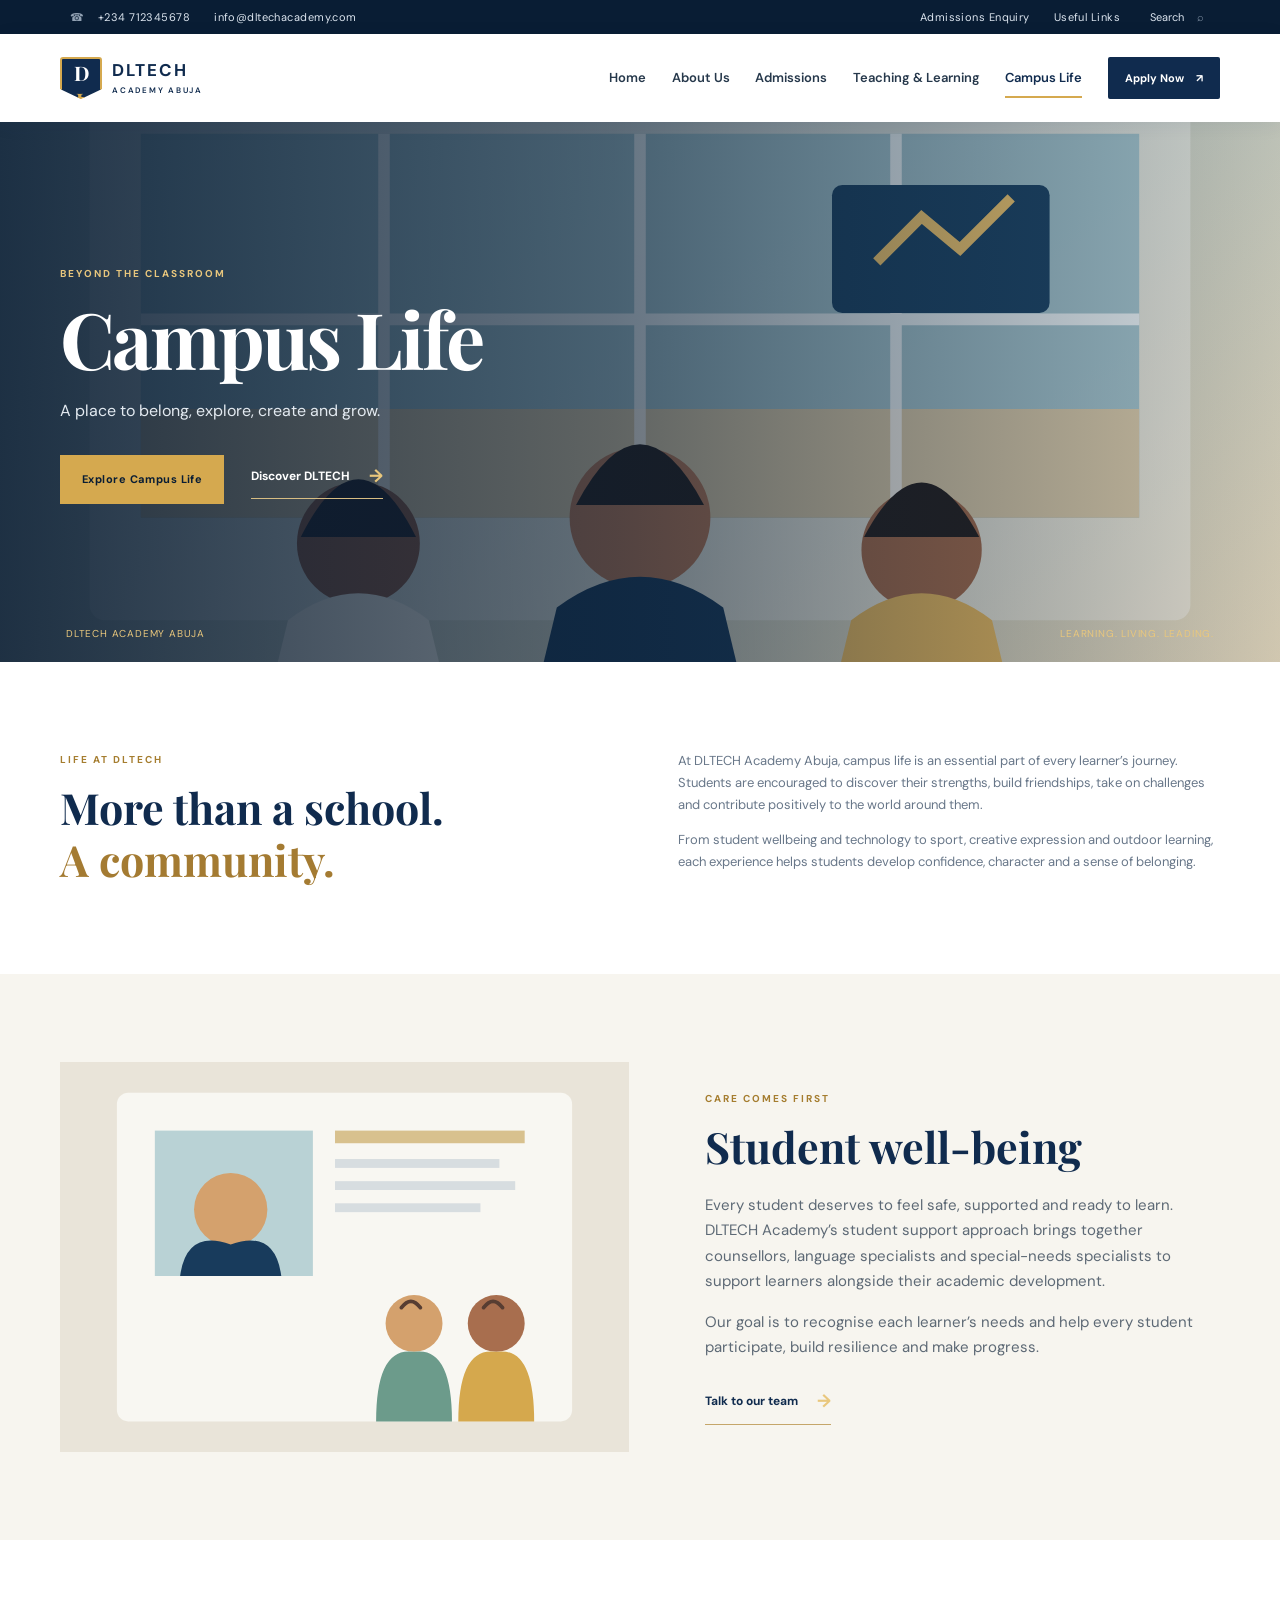
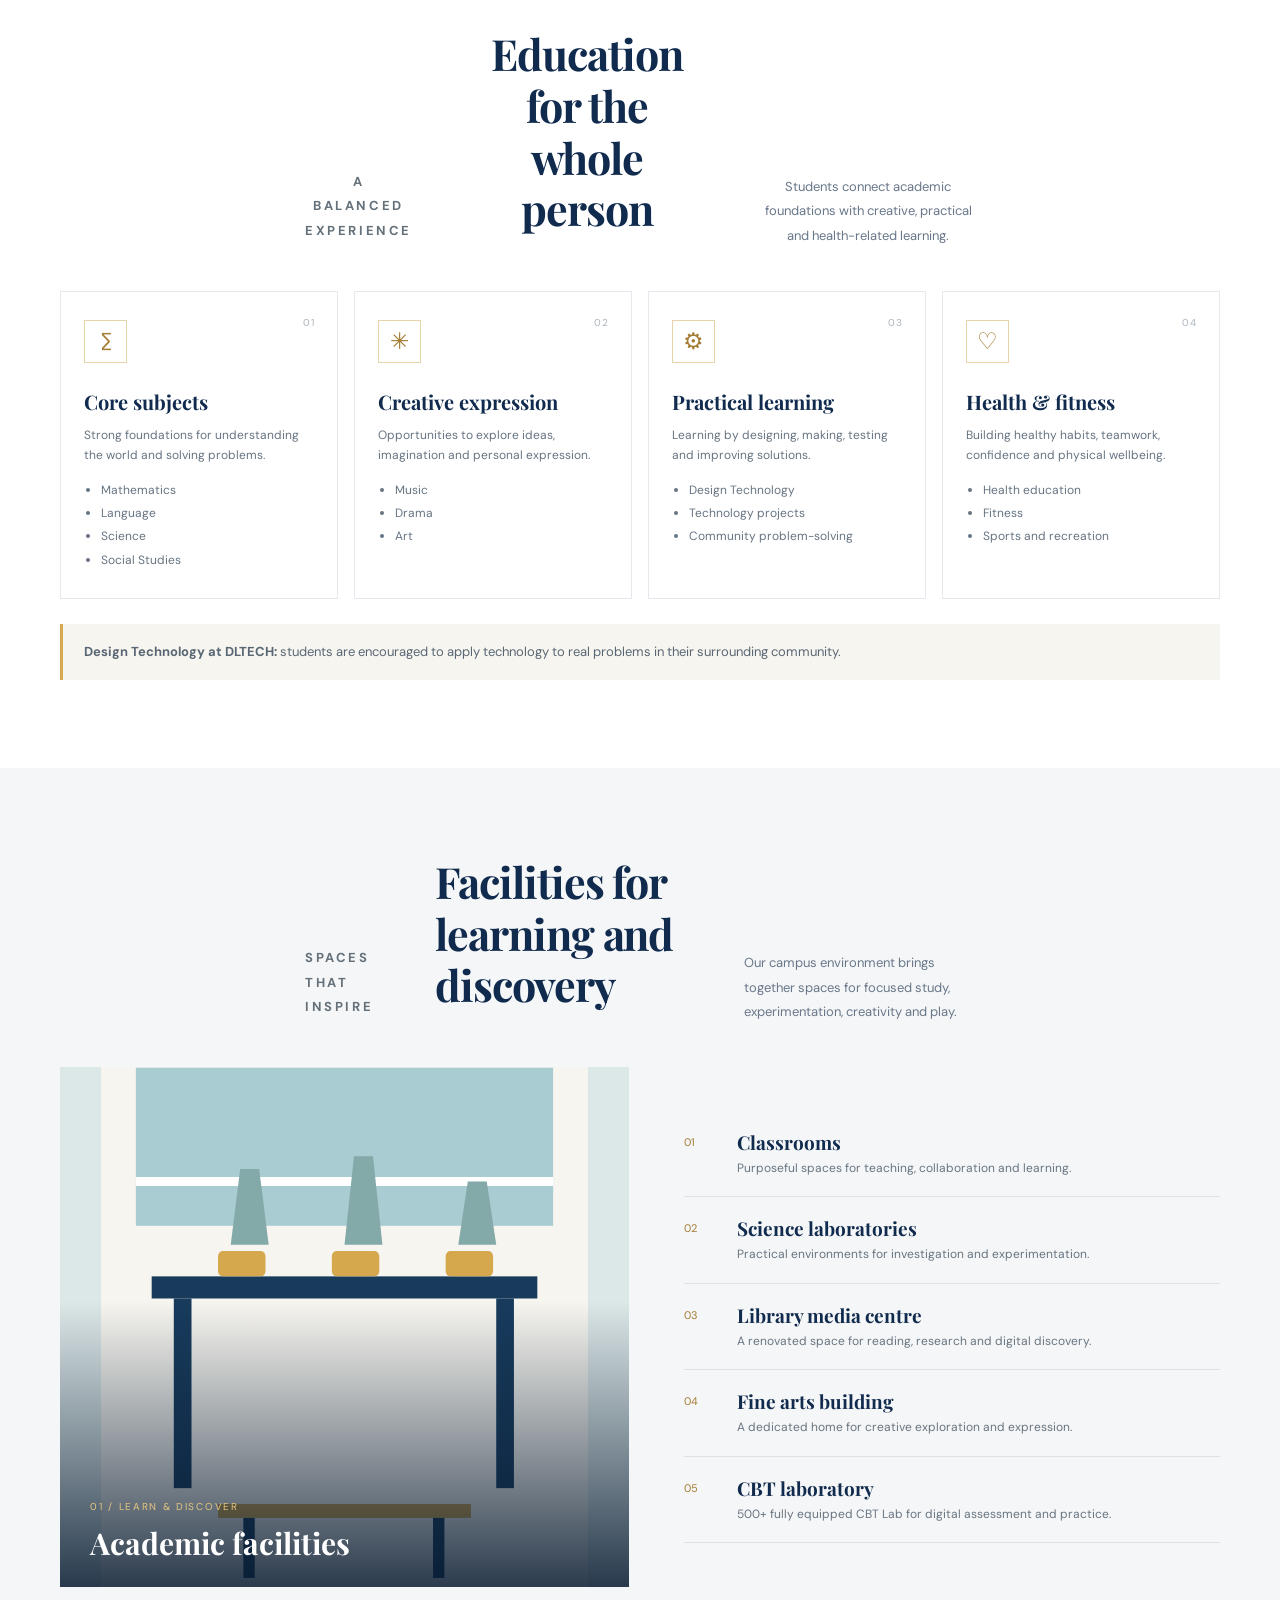
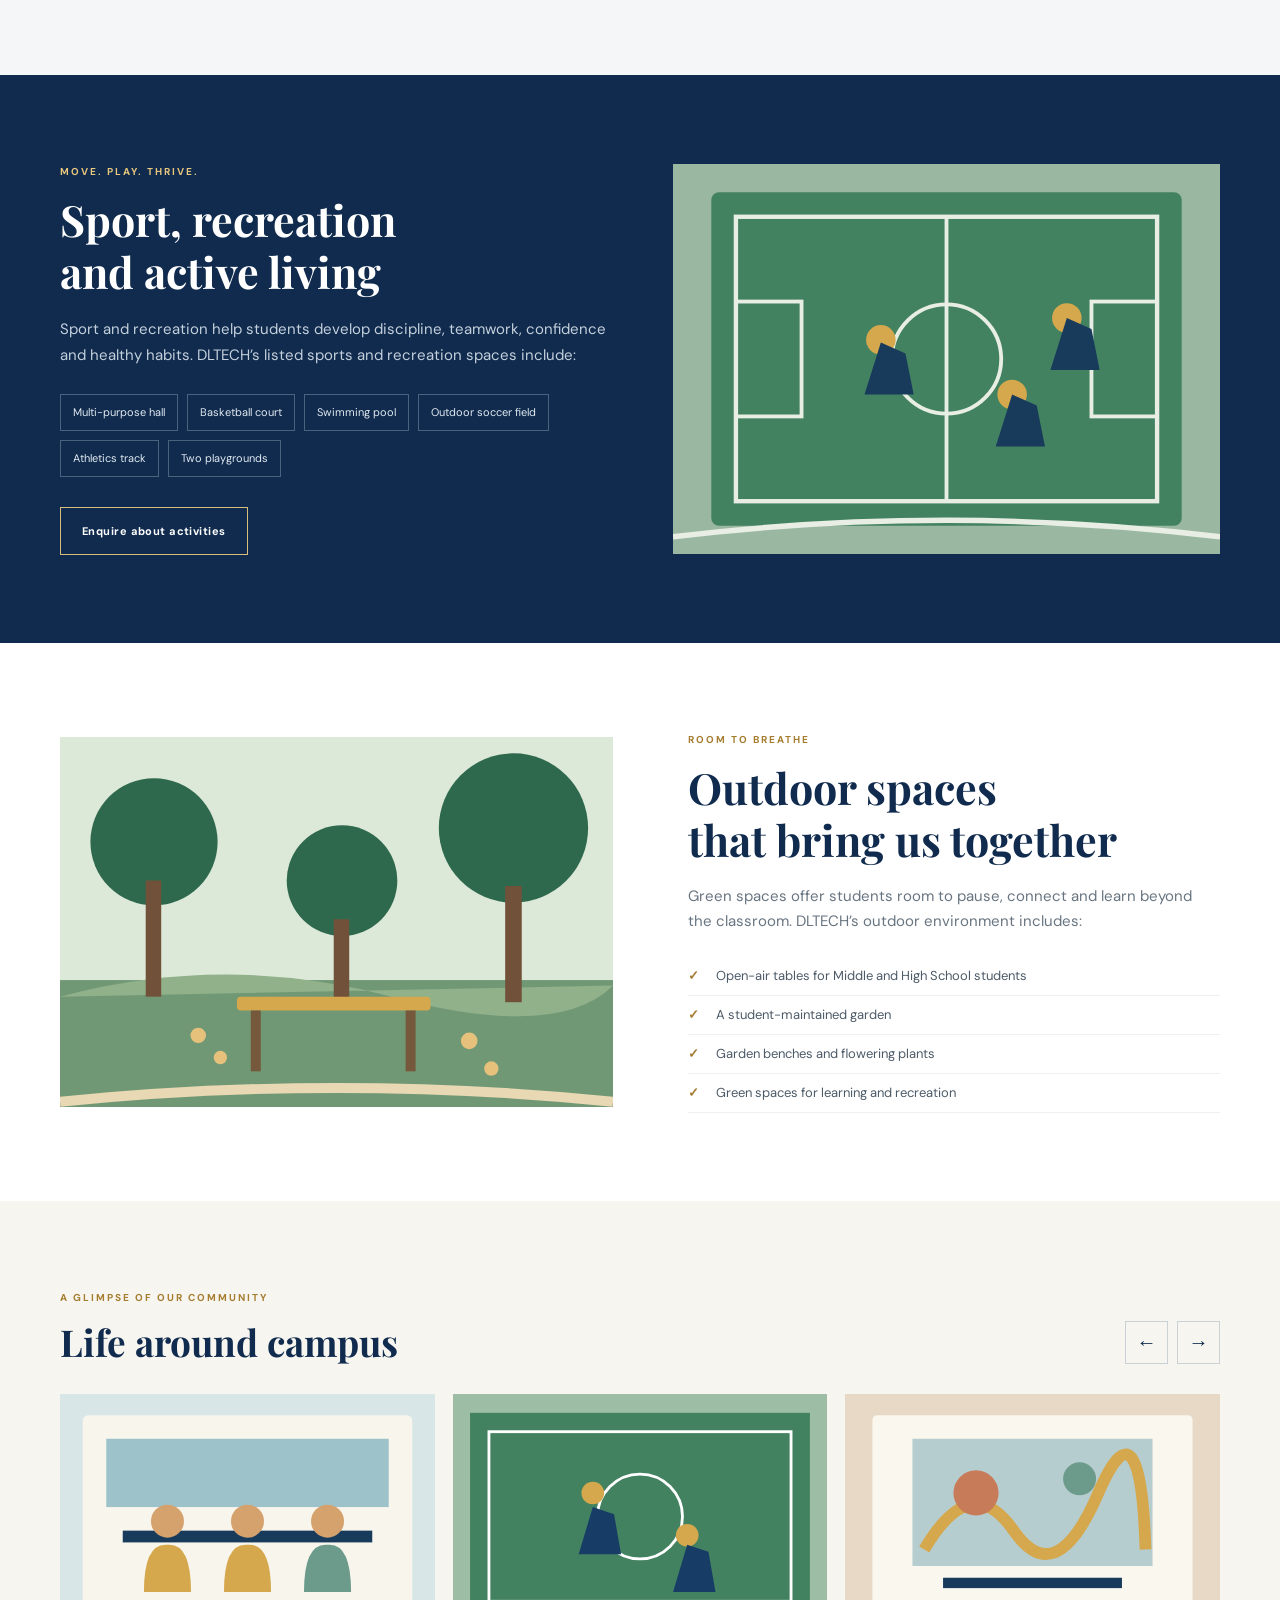
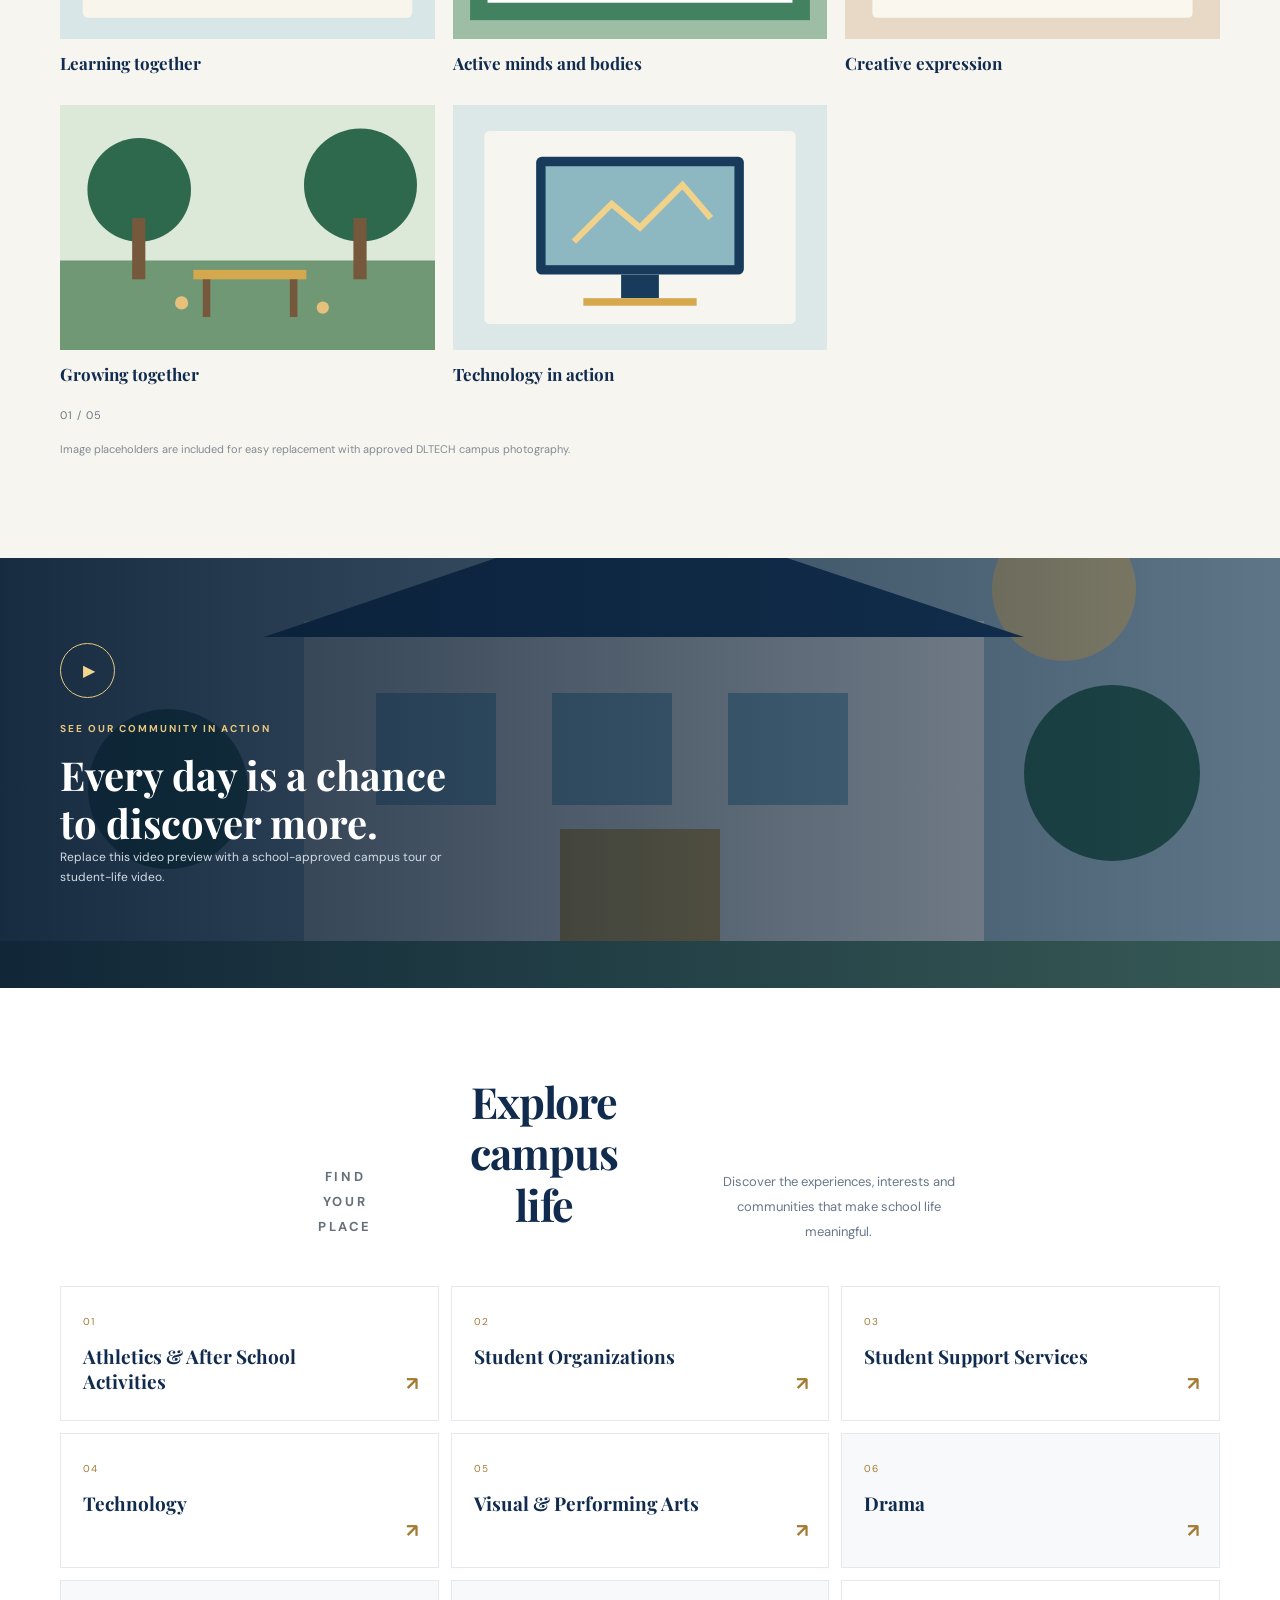
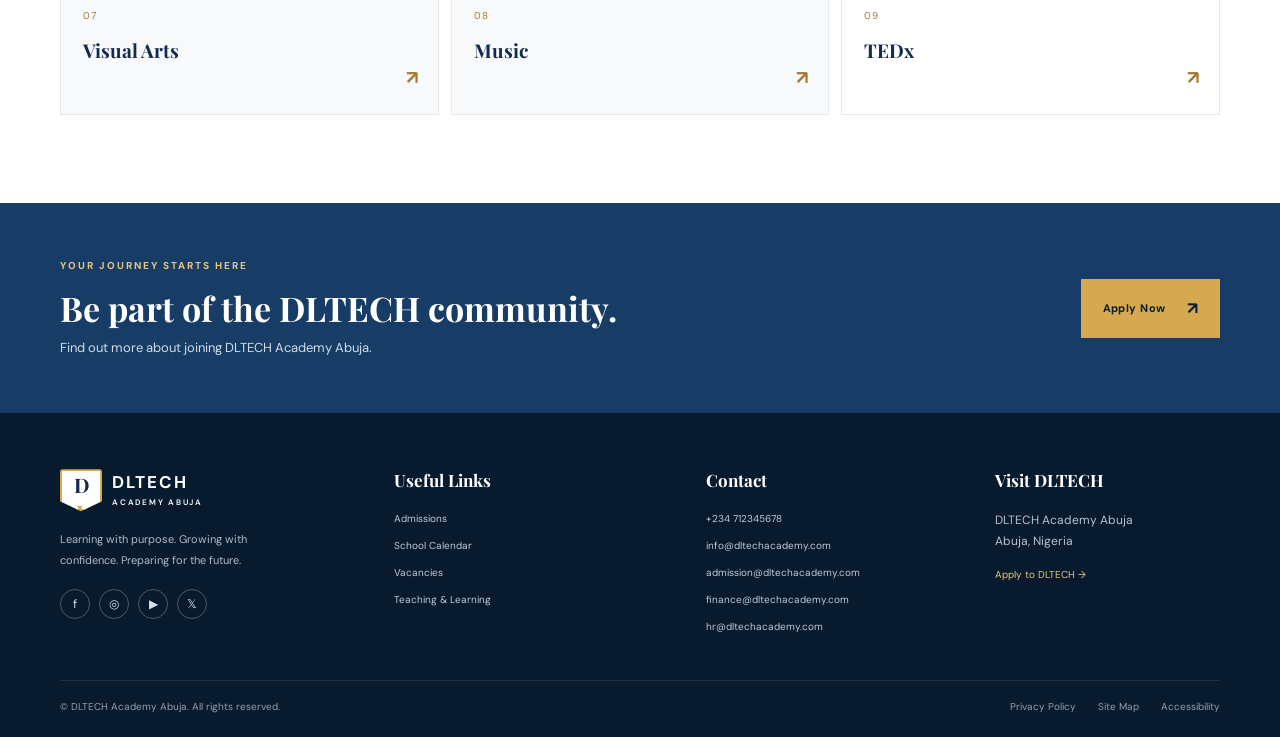
<file: campus-life.html>
<!DOCTYPE html>
<html lang="en">
<head>
  <meta charset="UTF-8">
  <meta name="viewport" content="width=device-width, initial-scale=1.0">
  <meta name="description" content="Discover student wellbeing, sports, creative programmes, technology and campus facilities at DLTECH Academy Abuja.">
  <meta name="theme-color" content="#102b4e">
  <title>Campus Life | DLTECH Academy Abuja</title>
  <link rel="preconnect" href="https://fonts.googleapis.com">
  <link rel="preconnect" href="https://fonts.gstatic.com" crossorigin>
  <link href="https://fonts.googleapis.com/css2?family=DM+Sans:wght@400;500;600;700&family=Playfair+Display:wght@600;700&display=swap" rel="stylesheet">
  <link rel="stylesheet" href="style.css">
</head>
<body>
  <a class="skip-link" href="#main-content">Skip to main content</a>

  <div class="utility-bar">
    <div class="container utility-inner">
      <div class="utility-contact">
        <a href="tel:+234712345678"> <span aria-hidden="true">☎</span> +234 712345678</a>
        <a href="mailto:info@dltechacademy.com">info@dltechacademy.com</a>
      </div>
      <div class="utility-links">
        <a href="mailto:admission@dltechacademy.com">Admissions Enquiry</a>
        <a href="#quick-links">Useful Links</a>
        <button class="search-toggle" type="button" aria-expanded="false" aria-controls="site-search">Search <span aria-hidden="true">⌕</span></button>
      </div>
    </div>
    <form class="search-panel container" id="site-search" role="search" hidden>
      <label class="sr-only" for="search-input">Search this page</label>
      <input id="search-input" type="search" placeholder="Search Campus Life..." autocomplete="off">
      <button type="submit">Find</button>
      <p class="search-feedback" aria-live="polite"></p>
    </form>
  </div>

  <header class="site-header">
    <div class="container nav-wrap">
      <a class="brand" href="index.html" aria-label="DLTECH Academy Abuja home">
        <span class="brand-mark">D<span>L</span></span>
        <span class="brand-name">DLTECH <small>ACADEMY ABUJA</small></span>
      </a>
      <button class="menu-toggle" type="button" aria-expanded="false" aria-controls="primary-nav" aria-label="Open navigation">
        <span></span><span></span><span></span>
      </button>
      <nav class="primary-nav" id="primary-nav" aria-label="Main navigation">
        <a href=index.html>Home</a>
        <a href=about.html>About Us</a>
        <a href=admissions.html>Admissions</a>
        <a href=teaching-learning.html>Teaching &amp; Learning</a>
        <a class="active" href="campus-life.html" aria-current="page">Campus Life</a>
        <a class="nav-apply" href="mailto:admission@dltechacademy.com">Apply Now <span aria-hidden="true">↗</span></a>
      </nav>
    </div>
  </header>

  <main id="main-content">
    <section class="hero">
      <div class="hero-image" role="img" aria-label="Illustration of a welcoming, active school campus"></div>
      <div class="hero-shade"></div>
      <div class="container hero-content">
        <p class="eyebrow light">Beyond the classroom</p>
        <h1>Campus Life</h1>
        <p class="hero-copy">A place to belong, explore, create and grow.</p>
        <div class="hero-actions">
          <a class="button button-gold" href="#life-at-dltech">Explore Campus Life</a>
          <a class="text-link light-link" href="mailto:admission@dltechacademy.com">Discover DLTECH <span>→</span></a>
        </div>
      </div>
      <div class="hero-caption"><span>DLTECH Academy Abuja</span><span>Learning. Living. Leading.</span></div>
    </section>

    <section class="intro section-pad" id="life-at-dltech">
      <div class="container intro-grid">
        <div>
          <p class="eyebrow">Life at DLTECH</p>
          <h2>More than a school.<br><em>A community.</em></h2>
        </div>
        <div class="intro-copy">
          <p>At DLTECH Academy Abuja, campus life is an essential part of every learner’s journey. Students are encouraged to discover their strengths, build friendships, take on challenges and contribute positively to the world around them.</p>
          <p>From student wellbeing and technology to sport, creative expression and outdoor learning, each experience helps students develop confidence, character and a sense of belonging.</p>
        </div>
      </div>
    </section>

    <section class="wellbeing section-pad">
      <div class="container split-feature">
        <div class="feature-photo wellbeing-photo" role="img" aria-label="Illustration representing student support and wellbeing"></div>
        <div class="feature-text">
          <p class="eyebrow">Care comes first</p>
          <h2>Student well-being</h2>
          <p>Every student deserves to feel safe, supported and ready to learn. DLTECH Academy’s student support approach brings together counsellors, language specialists and special-needs specialists to support learners alongside their academic development.</p>
          <p>Our goal is to recognise each learner’s needs and help every student participate, build resilience and make progress.</p>
          <a class="text-link" href="mailto:info@dltechacademy.com">Talk to our team <span>→</span></a>
        </div>
      </div>
    </section>

    <section class="holistic section-pad">
      <div class="container">
        <div class="section-heading centered">
          <p class="eyebrow">A balanced experience</p>
          <h2>Education for the whole person</h2>
          <p>Students connect academic foundations with creative, practical and health-related learning.</p>
        </div>
        <div class="learning-grid">
          <article class="learning-card">
            <span class="card-number">01</span><div class="line-icon">∑</div>
            <h3>Core subjects</h3>
            <p>Strong foundations for understanding the world and solving problems.</p>
            <ul><li>Mathematics</li><li>Language</li><li>Science</li><li>Social Studies</li></ul>
          </article>
          <article class="learning-card">
            <span class="card-number">02</span><div class="line-icon">✳</div>
            <h3>Creative expression</h3>
            <p>Opportunities to explore ideas, imagination and personal expression.</p>
            <ul><li>Music</li><li>Drama</li><li>Art</li></ul>
          </article>
          <article class="learning-card">
            <span class="card-number">03</span><div class="line-icon">⚙</div>
            <h3>Practical learning</h3>
            <p>Learning by designing, making, testing and improving solutions.</p>
            <ul><li>Design Technology</li><li>Technology projects</li><li>Community problem-solving</li></ul>
          </article>
          <article class="learning-card">
            <span class="card-number">04</span><div class="line-icon">♡</div>
            <h3>Health &amp; fitness</h3>
            <p>Building healthy habits, teamwork, confidence and physical wellbeing.</p>
            <ul><li>Health education</li><li>Fitness</li><li>Sports and recreation</li></ul>
          </article>
        </div>
        <p class="callout-note"><strong>Design Technology at DLTECH:</strong> students are encouraged to apply technology to real problems in their surrounding community.</p>
      </div>
    </section>

    <section class="campus-facilities section-pad">
      <div class="container">
        <div class="section-heading">
          <p class="eyebrow">Spaces that inspire</p>
          <h2>Facilities for learning and discovery</h2>
          <p>Our campus environment brings together spaces for focused study, experimentation, creativity and play.</p>
        </div>
        <div class="facility-layout">
          <div class="facility-main">
            <div class="facility-image science-photo" role="img" aria-label="Illustration of a science and technology learning space"></div>
            <div class="facility-caption"><span>01 / Learn &amp; discover</span><h3>Academic facilities</h3></div>
          </div>
          <div class="facility-list">
            <div class="facility-item"><span>01</span><div><h3>Classrooms</h3><p>Purposeful spaces for teaching, collaboration and learning.</p></div></div>
            <div class="facility-item"><span>02</span><div><h3>Science laboratories</h3><p>Practical environments for investigation and experimentation.</p></div></div>
            <div class="facility-item"><span>03</span><div><h3>Library media centre</h3><p>A renovated space for reading, research and digital discovery.</p></div></div>
            <div class="facility-item"><span>04</span><div><h3>Fine arts building</h3><p>A dedicated home for creative exploration and expression.</p></div></div>
            <div class="facility-item"><span>05</span><div><h3>CBT laboratory</h3><p>500+ fully equipped CBT Lab for digital assessment and practice.</p></div></div>
          </div>
        </div>
      </div>
    </section>

    <section class="sports section-pad">
      <div class="container sports-grid">
        <div class="sports-copy">
          <p class="eyebrow light">Move. Play. Thrive.</p>
          <h2>Sport, recreation<br>and active living</h2>
          <p>Sport and recreation help students develop discipline, teamwork, confidence and healthy habits. DLTECH’s listed sports and recreation spaces include:</p>
          <div class="sports-tags">
            <span>Multi-purpose hall</span><span>Basketball court</span><span>Swimming pool</span><span>Outdoor soccer field</span><span>Athletics track</span><span>Two playgrounds</span>
          </div>
          <a class="button button-outline" href="mailto:info@dltechacademy.com">Enquire about activities</a>
        </div>
        <div class="sports-image" role="img" aria-label="Illustration of students playing sport on a school field"></div>
      </div>
    </section>

    <section class="outdoor section-pad">
      <div class="container outdoor-grid">
        <div class="outdoor-image" role="img" aria-label="Illustration of a green school garden and outdoor seating"></div>
        <div class="outdoor-copy">
          <p class="eyebrow">Room to breathe</p>
          <h2>Outdoor spaces<br>that bring us together</h2>
          <p>Green spaces offer students room to pause, connect and learn beyond the classroom. DLTECH’s outdoor environment includes:</p>
          <ul class="check-list">
            <li>Open-air tables for Middle and High School students</li>
            <li>A student-maintained garden</li>
            <li>Garden benches and flowering plants</li>
            <li>Green spaces for learning and recreation</li>
          </ul>
        </div>
      </div>
    </section>

    <section class="gallery-section section-pad">
      <div class="container">
        <div class="gallery-heading">
          <div><p class="eyebrow">A glimpse of our community</p><h2>Life around campus</h2></div>
          <div class="gallery-controls"><button type="button" class="gallery-prev" aria-label="Previous campus image">←</button><button type="button" class="gallery-next" aria-label="Next campus image">→</button></div>
        </div>
        <div class="gallery-track" aria-label="Campus image gallery">
          <figure class="gallery-slide active"><img src="assets/images/gallery-learning.svg" alt="Illustration of students collaborating in a classroom"><figcaption>Learning together</figcaption></figure>
          <figure class="gallery-slide"><img src="assets/images/gallery-sports.svg" alt="Illustration of students taking part in sport"><figcaption>Active minds and bodies</figcaption></figure>
          <figure class="gallery-slide"><img src="assets/images/gallery-arts.svg" alt="Illustration of students creating visual art"><figcaption>Creative expression</figcaption></figure>
          <figure class="gallery-slide"><img src="assets/images/gallery-garden.svg" alt="Illustration of students caring for a school garden"><figcaption>Growing together</figcaption></figure>
          <figure class="gallery-slide"><img src="assets/images/gallery-technology.svg" alt="Illustration of students learning with technology"><figcaption>Technology in action</figcaption></figure>
        </div>
        <div class="gallery-status"><span class="gallery-count">01 / 05</span><div class="gallery-dots" aria-label="Choose gallery image"></div></div>
        <p class="placeholder-note">Image placeholders are included for easy replacement with approved DLTECH campus photography.</p>
      </div>
    </section>

    <section class="video-feature">
      <div class="video-image" role="img" aria-label="Illustrated video preview of campus life"></div>
      <div class="video-overlay">
        <span class="play-symbol" aria-hidden="true">▶</span>
        <p class="eyebrow light">See our community in action</p>
        <h2>Every day is a chance<br>to discover more.</h2>
        <p>Replace this video preview with a school-approved campus tour or student-life video.</p>
      </div>
    </section>

    <section class="life-links section-pad">
      <div class="container">
        <div class="section-heading centered">
          <p class="eyebrow">Find your place</p>
          <h2>Explore campus life</h2>
          <p>Discover the experiences, interests and communities that make school life meaningful.</p>
        </div>
        <div class="life-grid">
          <a class="life-card" href="mailto:info@dltechacademy.com"><span>01</span><h3>Athletics &amp; After School Activities</h3><b>↗</b></a>
          <a class="life-card" href="mailto:info@dltechacademy.com"><span>02</span><h3>Student Organizations</h3><b>↗</b></a>
          <a class="life-card" href="mailto:info@dltechacademy.com"><span>03</span><h3>Student Support Services</h3><b>↗</b></a>
          <a class="life-card" href="mailto:info@dltechacademy.com"><span>04</span><h3>Technology</h3><b>↗</b></a>
          <a class="life-card" href="mailto:info@dltechacademy.com"><span>05</span><h3>Visual &amp; Performing Arts</h3><b>↗</b></a>
          <a class="life-card sub-card" href="mailto:info@dltechacademy.com"><span>06</span><h3>Drama</h3><b>↗</b></a>
          <a class="life-card sub-card" href="mailto:info@dltechacademy.com"><span>07</span><h3>Visual Arts</h3><b>↗</b></a>
          <a class="life-card sub-card" href="mailto:info@dltechacademy.com"><span>08</span><h3>Music</h3><b>↗</b></a>
          <a class="life-card" href="mailto:info@dltechacademy.com"><span>09</span><h3>TEDx</h3><b>↗</b></a>
        </div>
      </div>
    </section>

    <section class="cta-band">
      <div class="container cta-inner">
        <div><p class="eyebrow light">Your journey starts here</p><h2>Be part of the DLTECH community.</h2><p>Find out more about joining DLTECH Academy Abuja.</p></div>
        <a class="button button-gold" href="mailto:admission@dltechacademy.com">Apply Now <span>↗</span></a>
      </div>
    </section>
  </main>

  <footer class="site-footer">
    <div class="container footer-main">
      <div class="footer-brand">
        <a class="brand brand-footer" href="index.html"><span class="brand-mark">D<span>L</span></span><span class="brand-name">DLTECH <small>ACADEMY ABUJA</small></span></a>
        <p>Learning with purpose. Growing with confidence. Preparing for the future.</p>
        <div class="social-links"><a href="#" aria-label="Facebook">f</a><a href="#" aria-label="Instagram">◎</a><a href="#" aria-label="YouTube">▶</a><a href="#" aria-label="X">𝕏</a></div>
      </div>
      <div class="footer-col" id="quick-links"><h3>Useful Links</h3><a href="admissions.html">Admissions</a><a href="#">School Calendar</a><a href="#">Vacancies</a><a href="teaching-learning.html">Teaching &amp; Learning</a></div>
      <div class="footer-col"><h3>Contact</h3><a href="tel:+234712345678">+234 712345678</a><a href="mailto:info@dltechacademy.com">info@dltechacademy.com</a><a href="mailto:admission@dltechacademy.com">admission@dltechacademy.com</a><a href="mailto:finance@dltechacademy.com">finance@dltechacademy.com</a><a href="mailto:hr@dltechacademy.com">hr@dltechacademy.com</a></div>
      <div class="footer-col"><h3>Visit DLTECH</h3><p>DLTECH Academy Abuja<br>Abuja, Nigeria</p><a class="footer-apply" href="mailto:admission@dltechacademy.com">Apply to DLTECH →</a></div>
    </div>
    <div class="container footer-bottom"><span>© <span id="current-year"></span> DLTECH Academy Abuja. All rights reserved.</span><div><a href="#">Privacy Policy</a><a href="#">Site Map</a><a href="#">Accessibility</a></div></div>
  </footer>
  <script src="script.js"></script>
</body>
</html>
</file>
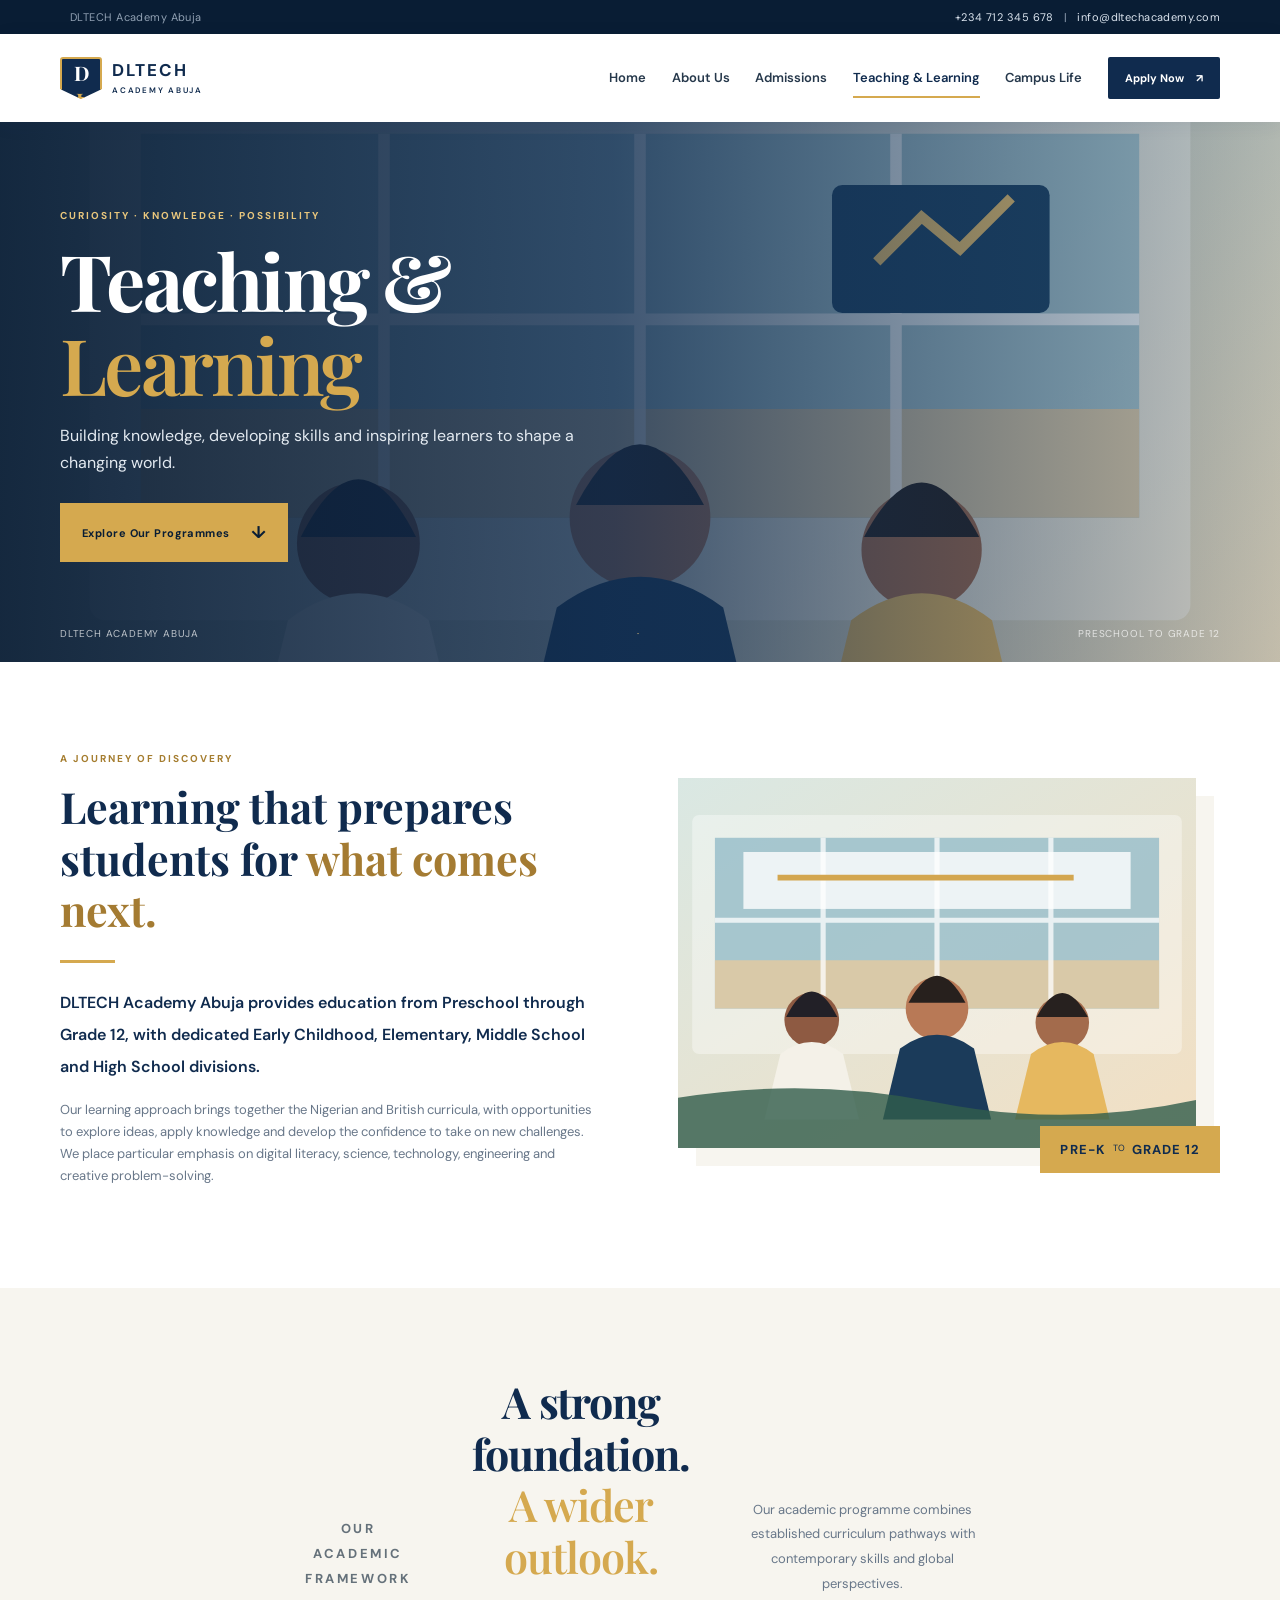
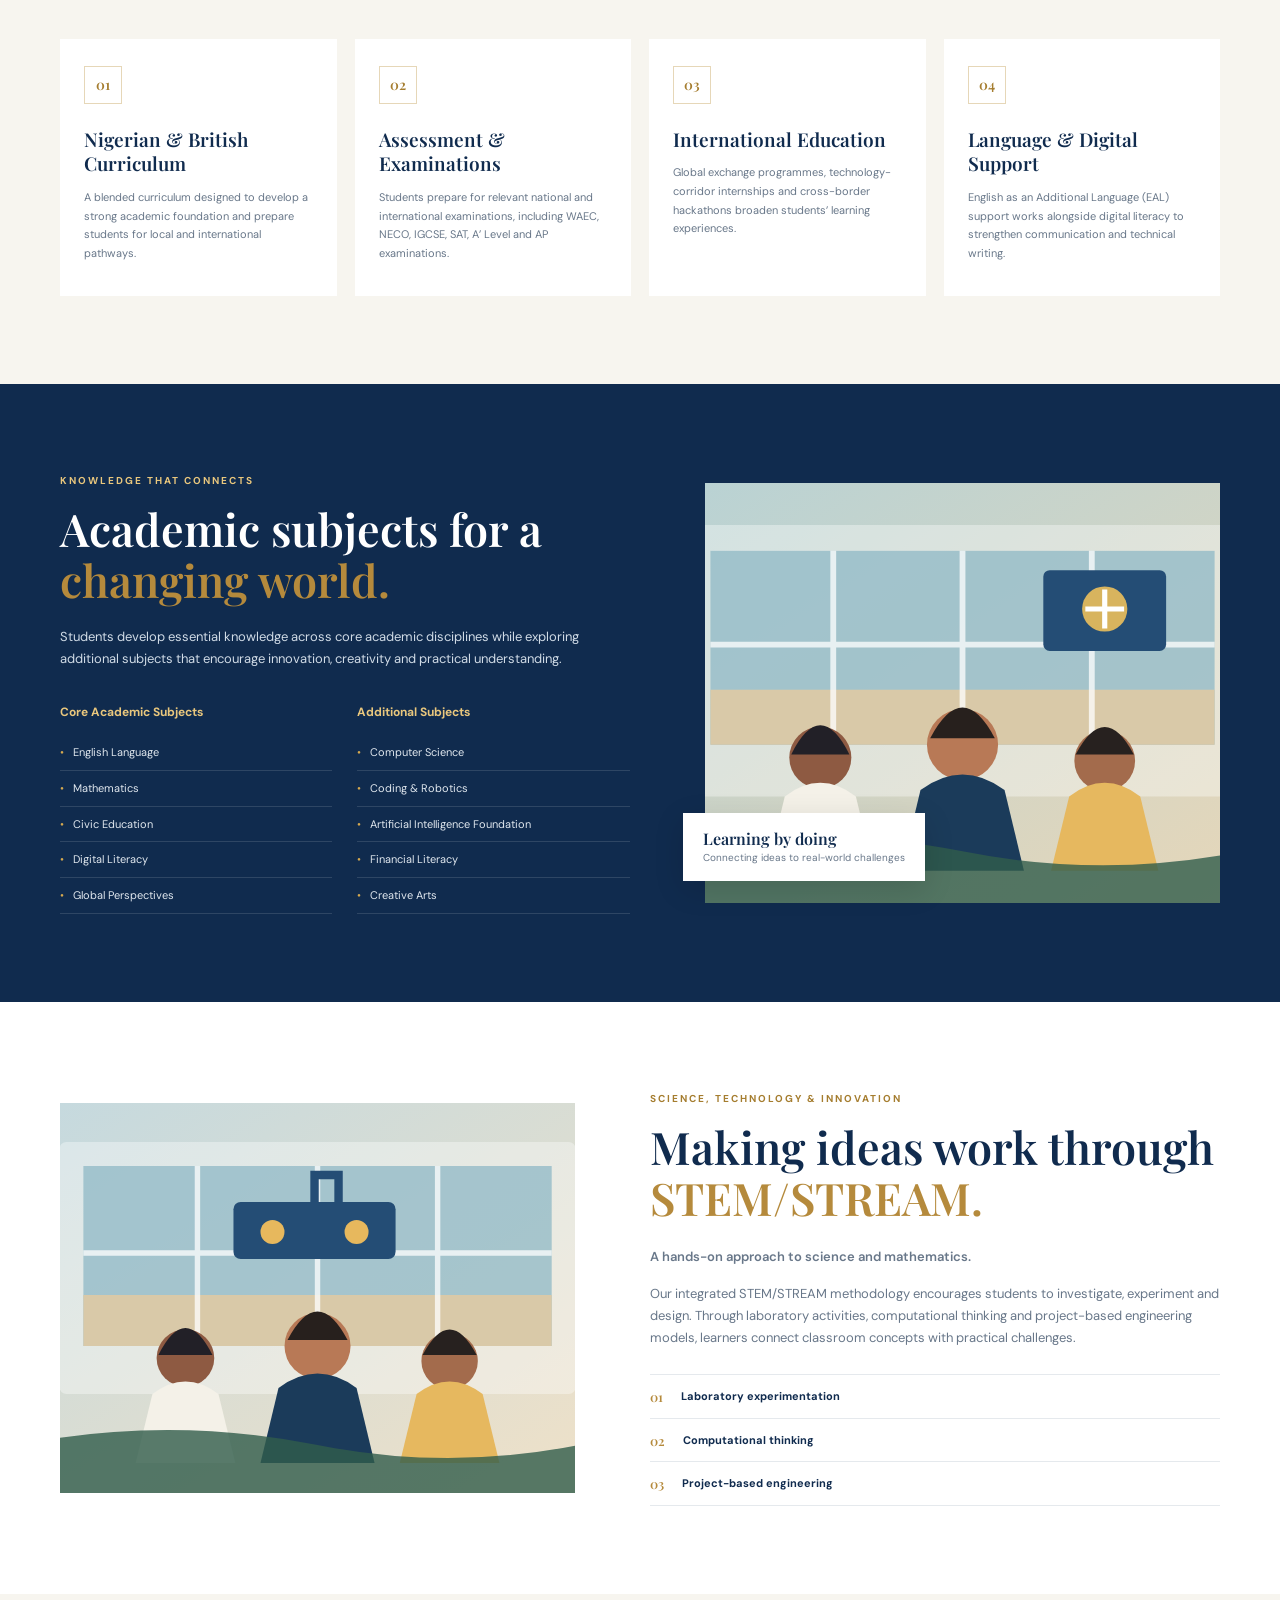
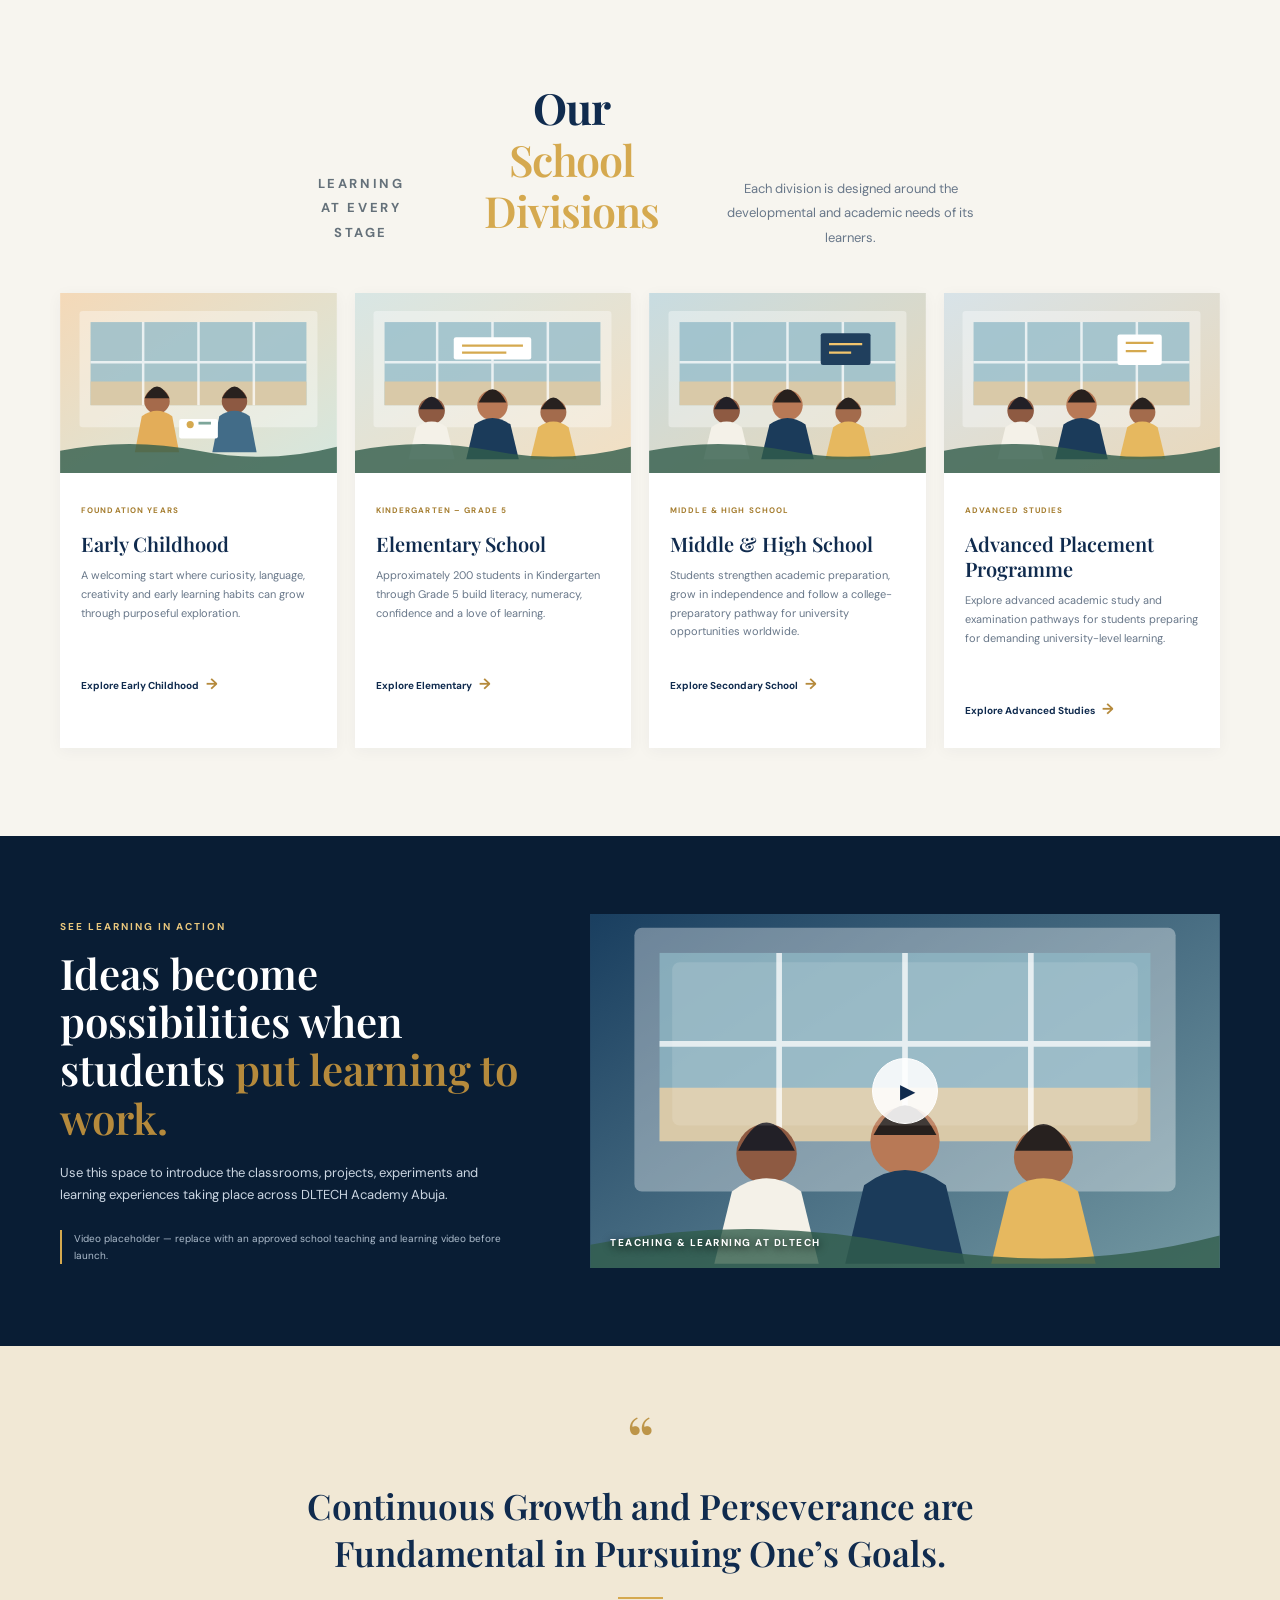
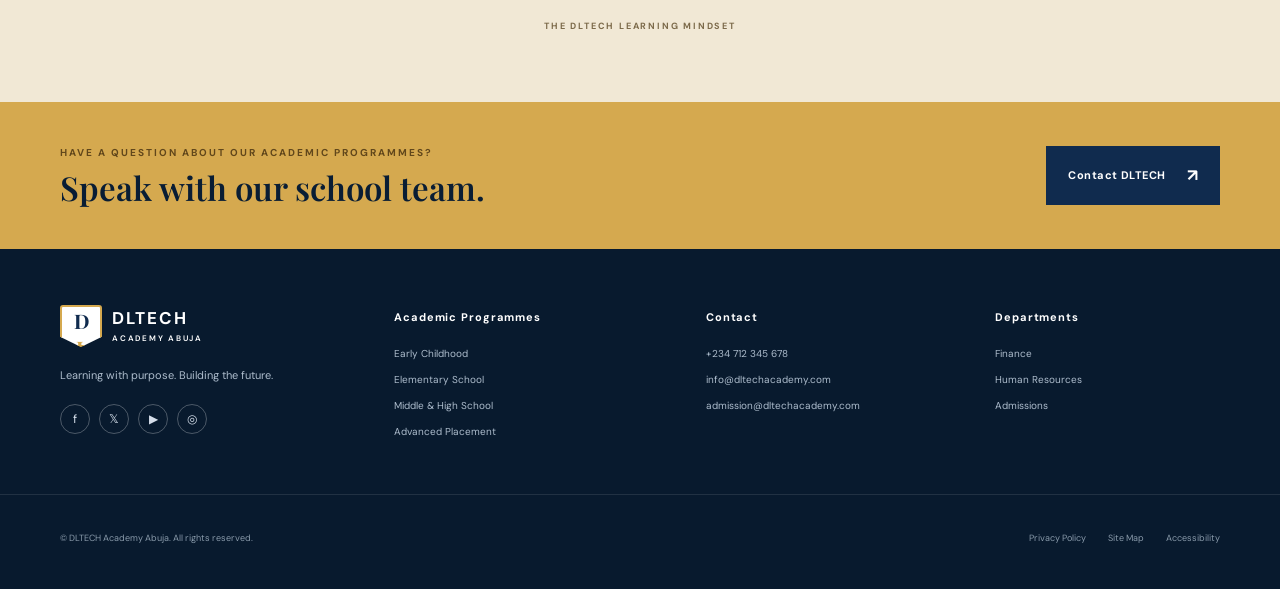
<file: teaching-learning.html>
<!DOCTYPE html>
<html lang="en">
<head>
  <meta charset="UTF-8">
  <meta name="viewport" content="width=device-width, initial-scale=1.0">
  <meta name="description" content="Discover teaching and learning at DLTECH Academy Abuja, from early childhood through Grade 12, with a blend of Nigerian and British curricula and a strong STEM focus.">
  <meta name="theme-color" content="#102b4e">
  <title>Teaching &amp; Learning | DLTECH Academy Abuja</title>
  <link rel="preconnect" href="https://fonts.googleapis.com">
  <link rel="preconnect" href="https://fonts.gstatic.com" crossorigin>
  <link href="https://fonts.googleapis.com/css2?family=DM+Sans:wght@400;500;600;700&family=Playfair+Display:wght@600;700&display=swap" rel="stylesheet">
  <link rel="stylesheet" href="style.css">
</head>
<body>
  <div class="utility-bar">
    <div class="container utility-inner">
      <span>DLTECH Academy Abuja</span>
      <div><a href="tel:+234712345678">+234 712 345 678</a><span>|</span><a href="mailto:info@dltechacademy.com">info@dltechacademy.com</a></div>
    </div>
  </div>
  <header class="site-header">
      <div class="container nav-wrap">
        <a class="brand" href="index.html" aria-label="DLTECH Academy Abuja home">
          <span class="brand-mark">D<span>L</span></span>
          <span class="brand-name">DLTECH <small>ACADEMY ABUJA</small></span>
        </a>
        <button class="menu-toggle" type="button" aria-expanded="false" aria-controls="primary-nav" aria-label="Open navigation">
          <span></span><span></span><span></span>
        </button>
        <nav class="primary-nav" id="primary-nav" aria-label="Main navigation">
          <a href=index.html>Home</a>
          <a href=about.html>About Us</a>
          <a href=admissions.html>Admissions</a>
          <a class="active" href=teaching-learning.html aria-current="page">Teaching &amp; Learning</a>
          <a href="campus-life.html">Campus Life</a>
          <a class="nav-apply" href="https://form.jotform.com/220303120116533" target="_blank" rel="noopener">Apply Now <span>↗</span></a>
        </nav>
      </div>
  </header>
  
  <main>
    <section class="hero">
      <div class="hero-image" role="img" aria-label="Students collaborating on a technology and science project"></div>
      <div class="hero-overlay"></div>
      <div class="container hero-content">
        <p class="eyebrow light">CURIOSITY · KNOWLEDGE · POSSIBILITY</p>
        <h1>Teaching &amp;<br><em>Learning</em></h1>
        <p>Building knowledge, developing skills and inspiring learners to shape a changing world.</p>
        <a class="button button-gold" href="#academic-programmes">Explore Our Programmes <span>↓</span></a>
      </div>
      <div class="hero-caption">DLTECH Academy Abuja <span>·</span> Preschool to Grade 12</div>
    </section>

    <section class="intro section-space">
      <div class="container intro-grid">
        <div>
          <p class="eyebrow">A JOURNEY OF DISCOVERY</p>
          <h2>Learning that prepares students for <em>what comes next.</em></h2>
          <div class="gold-rule"></div>
          <p class="lead">DLTECH Academy Abuja provides education from Preschool through Grade 12, with dedicated Early Childhood, Elementary, Middle School and High School divisions.</p>
          <p>Our learning approach brings together the Nigerian and British curricula, with opportunities to explore ideas, apply knowledge and develop the confidence to take on new challenges. We place particular emphasis on digital literacy, science, technology, engineering and creative problem-solving.</p>
        </div>
        <div class="intro-visual">
          <img src="assets/images/classroom-learning.svg" alt="Illustration of students collaborating in a modern classroom">
          <div class="visual-stamp"><strong>PRE-K</strong><span>TO</span><strong>GRADE 12</strong></div>
        </div>
      </div>
    </section>

    <section class="curriculum-section section-space">
      <div class="container">
        <div class="section-heading centered">
          <p class="eyebrow">OUR ACADEMIC FRAMEWORK</p>
          <h2>A strong foundation. <em>A wider outlook.</em></h2>
          <p>Our academic programme combines established curriculum pathways with contemporary skills and global perspectives.</p>
        </div>
        <div class="curriculum-grid">
          <article class="curriculum-card">
            <span class="card-icon">01</span>
            <h3>Nigerian &amp; British Curriculum</h3>
            <p>A blended curriculum designed to develop a strong academic foundation and prepare students for local and international pathways.</p>
          </article>
          <article class="curriculum-card">
            <span class="card-icon">02</span>
            <h3>Assessment &amp; Examinations</h3>
            <p>Students prepare for relevant national and international examinations, including WAEC, NECO, IGCSE, SAT, A’ Level and AP examinations.</p>
          </article>
          <article class="curriculum-card">
            <span class="card-icon">03</span>
            <h3>International Education</h3>
            <p>Global exchange programmes, technology-corridor internships and cross-border hackathons broaden students’ learning experiences.</p>
          </article>
          <article class="curriculum-card">
            <span class="card-icon">04</span>
            <h3>Language &amp; Digital Support</h3>
            <p>English as an Additional Language (EAL) support works alongside digital literacy to strengthen communication and technical writing.</p>
          </article>
        </div>
      </div>
    </section>

    <section class="subjects-section section-space">
      <div class="container subjects-grid">
        <div class="subjects-copy">
          <p class="eyebrow light">KNOWLEDGE THAT CONNECTS</p>
          <h2>Academic subjects for a <em>changing world.</em></h2>
          <p>Students develop essential knowledge across core academic disciplines while exploring additional subjects that encourage innovation, creativity and practical understanding.</p>
          <div class="subject-groups">
            <div>
              <h3>Core Academic Subjects</h3>
              <ul class="subject-list">
                <li>English Language</li><li>Mathematics</li><li>Civic Education</li><li>Digital Literacy</li><li>Global Perspectives</li>
              </ul>
            </div>
            <div>
              <h3>Additional Subjects</h3>
              <ul class="subject-list">
                <li>Computer Science</li><li>Coding &amp; Robotics</li><li>Artificial Intelligence Foundation</li><li>Financial Literacy</li><li>Creative Arts</li>
              </ul>
            </div>
          </div>
        </div>
        <div class="subjects-image">
          <img src="assets/images/stem-lab.svg" alt="Illustration of a student experimenting with a robotics project">
          <div class="image-caption"><strong>Learning by doing</strong><span>Connecting ideas to real-world challenges</span></div>
        </div>
      </div>
    </section>

    <section class="stem-section section-space">
      <div class="container stem-grid">
        <div class="stem-image">
          <img src="assets/images/robotics-learning.svg" alt="Illustration of students working together on a robotics project">
        </div>
        <div class="stem-copy">
          <p class="eyebrow">SCIENCE, TECHNOLOGY &amp; INNOVATION</p>
          <h2>Making ideas work through <em>STEM/STREAM.</em></h2>
          <p class="lead">A hands-on approach to science and mathematics.</p>
          <p>Our integrated STEM/STREAM methodology encourages students to investigate, experiment and design. Through laboratory activities, computational thinking and project-based engineering models, learners connect classroom concepts with practical challenges.</p>
          <div class="feature-points">
            <div><span>01</span><strong>Laboratory experimentation</strong></div>
            <div><span>02</span><strong>Computational thinking</strong></div>
            <div><span>03</span><strong>Project-based engineering</strong></div>
          </div>
        </div>
      </div>
    </section>

    <section class="divisions-section section-space" id="academic-programmes">
      <div class="container">
        <div class="section-heading centered">
          <p class="eyebrow">LEARNING AT EVERY STAGE</p>
          <h2>Our <em>School Divisions</em></h2>
          <p>Each division is designed around the developmental and academic needs of its learners.</p>
        </div>
        <div class="division-grid">
          <article class="division-card">
            <img src="assets/images/early-childhood.svg" alt="Illustration of young children learning through play">
            <div class="division-body"><span class="division-tag">FOUNDATION YEARS</span><h3>Early Childhood</h3><p>A welcoming start where curiosity, language, creativity and early learning habits can grow through purposeful exploration.</p><a href="early-childhood.html">Explore Early Childhood <b>→</b></a></div>
          </article>
          <article class="division-card">
            <img src="assets/images/elementary-school.svg" alt="Illustration of elementary students learning together">
            <div class="division-body"><span class="division-tag">KINDERGARTEN – GRADE 5</span><h3>Elementary School</h3><p>Approximately 200 students in Kindergarten through Grade 5 build literacy, numeracy, confidence and a love of learning.</p><a href="elementary-school.html">Explore Elementary <b>→</b></a></div>
          </article>
          <article class="division-card">
            <img src="assets/images/middle-high-school.svg" alt="Illustration of middle and high school students studying">
            <div class="division-body"><span class="division-tag">MIDDLE &amp; HIGH SCHOOL</span><h3>Middle &amp; High School</h3><p>Students strengthen academic preparation, grow in independence and follow a college-preparatory pathway for university opportunities worldwide.</p><a href="middle-high-school.html">Explore Secondary School <b>→</b></a></div>
          </article>
          <article class="division-card">
            <img src="assets/images/advanced-studies.svg" alt="Illustration of an advanced student studying at a desk">
            <div class="division-body"><span class="division-tag">ADVANCED STUDIES</span><h3>Advanced Placement Programme</h3><p>Explore advanced academic study and examination pathways for students preparing for demanding university-level learning.</p><a href="advanced-placement.html">Explore Advanced Studies <b>→</b></a></div>
          </article>
        </div>
      </div>
    </section>

    <section class="video-section">
      <div class="container video-grid">
        <div class="video-copy">
          <p class="eyebrow light">SEE LEARNING IN ACTION</p>
          <h2>Ideas become possibilities when students <em>put learning to work.</em></h2>
          <p>Use this space to introduce the classrooms, projects, experiments and learning experiences taking place across DLTECH Academy Abuja.</p>
          <small>Video placeholder — replace with an approved school teaching and learning video before launch.</small>
        </div>
        <div class="video-poster">
          <img src="assets/images/teaching-video-poster.svg" alt="Illustrated video poster showing a classroom learning activity">
          <span class="play-icon" aria-hidden="true">▶</span>
          <span class="poster-label">TEACHING &amp; LEARNING AT DLTECH</span>
        </div>
      </div>
    </section>

    <section class="quote-section">
      <div class="container quote-inner">
        <span class="quote-mark">“</span>
        <p>Continuous Growth and Perseverance are Fundamental in Pursuing One’s Goals.</p>
        <span class="quote-rule"></span>
        <small>THE DLTECH LEARNING MINDSET</small>
      </div>
    </section>

    <section class="contact-strip">
      <div class="container contact-inner">
        <div><p class="eyebrow">HAVE A QUESTION ABOUT OUR ACADEMIC PROGRAMMES?</p><h2>Speak with our school team.</h2></div>
        <a class="button button-navy" href="mailto:info@dltechacademy.com">Contact DLTECH <span>↗</span></a>
      </div>
    </section>
  </main>

  <footer class="site-footer">
    <div class="container footer-main">
      <div class="footer-brand">
        <a class="brand brand-footer" href="index.html"><span class="brand-mark">D<span>L</span></span><span class="brand-name">DLTECH <small>ACADEMY ABUJA</small></span></a>
        <p>Learning with purpose. Building the future.</p>
        <div class="social-links"><a href="#" aria-label="Facebook">f</a><a href="#" aria-label="Twitter or X">𝕏</a><a href="#" aria-label="YouTube">▶</a><a href="#" aria-label="Instagram">◎</a></div>
      </div>
      <div class="footer-column"><h4>Academic Programmes</h4><a href="early-childhood.html">Early Childhood</a><a href="elementary-school.html">Elementary School</a><a href="middle-high-school.html">Middle &amp; High School</a><a href="advanced-placement.html">Advanced Placement</a></div>
      <div class="footer-column"><h4>Contact</h4><a href="tel:+234712345678">+234 712 345 678</a><a href="mailto:info@dltechacademy.com">info@dltechacademy.com</a><a href="mailto:admission@dltechacademy.com">admission@dltechacademy.com</a></div>
      <div class="footer-column"><h4>Departments</h4><a href="mailto:finance@dltechacademy.com">Finance</a><a href="mailto:hr@dltechacademy.com">Human Resources</a><a href="admissions.html">Admissions</a></div>
    </div>
    <div class="footer-bottom"><div class="container footer-bottom-inner"><span>© <span id="current-year"></span> DLTECH Academy Abuja. All rights reserved.</span><div><a href="#">Privacy Policy</a><a href="#">Site Map</a><a href="#">Accessibility</a></div></div></div>
  </footer>
  <script src="script.js"></script>
</body>
</html>
</file>
<file: style.css>
/* DLTECH Academy Abuja — main stylesheet
   Edit the colour tokens below to update the site's visual identity. */
:root{--navy:#102b4e;--navy-2:#183d62;--blue:#315d7d;--gold:#d9b46b;--cream:#f5f3ed;--ink:#202c38;--muted:#697681;--white:#fff;--line:#e4e7e8;--serif:"Playfair Display",Georgia,serif;--sans:"DM Sans",Arial,sans-serif}
*{box-sizing:border-box}html{scroll-behavior:smooth;scroll-padding-top:100px}body{margin:0;font-family:var(--sans);color:var(--ink);line-height:1.65}a{color:inherit;text-decoration:none}img{display:block;width:100%;height:100%;object-fit:cover}.container{width:min(1180px,calc(100% - 48px));margin:auto}.utility-bar{background:#0b203a;color:#dbe4ed;font-size:11px;letter-spacing:.04em}.utility-inner,.utility-links{display:flex;align-items:center;justify-content:space-between}.utility-inner{min-height:34px}.utility-links{gap:28px}.utility-links a:hover{color:var(--gold)}.site-header{height:88px;background:#fff;position:sticky;top:0;z-index:20;box-shadow:0 4px 22px #122d4b0b}.nav-wrap{height:100%;display:flex;align-items:center;justify-content:space-between;gap:26px}.brand{display:flex;align-items:center;gap:11px;color:var(--navy);min-width:210px}.brand-mark{width:43px;height:43px;display:grid;place-items:center;background:var(--navy);color:#fff;font-family:var(--serif);font-size:22px;font-weight:700;position:relative;clip-path:polygon(0 0,100% 0,100% 76%,50% 100%,0 76%)}.brand-mark span{color:var(--gold)}.brand-name{font-weight:700;letter-spacing:.1em;font-size:15px;line-height:1.2}.brand-name small{display:block;font-size:9px;letter-spacing:.22em;font-weight:600;margin-top:5px}.main-nav{display:flex;align-items:center;gap:27px;height:100%}.main-nav a{font-size:12px;font-weight:600;color:#334354;height:100%;display:flex;align-items:center;position:relative;white-space:nowrap}.main-nav a:after{content:"";height:2px;background:var(--gold);position:absolute;bottom:23px;left:0;right:100%;transition:.25s}.main-nav a:hover:after,.main-nav a.active:after{right:0}.nav-cta{background:var(--navy);color:#fff;padding:13px 17px;font-size:11px;font-weight:700;letter-spacing:.03em;white-space:nowrap}.nav-cta span{color:var(--gold);padding-left:10px}.menu-toggle{display:none;background:none;border:0;padding:8px}.menu-toggle span{display:block;width:24px;height:2px;background:var(--navy);margin:5px}
.hero{min-height:610px;height:min(690px,76vw);position:relative;display:flex;align-items:center;background:#173a56;overflow:hidden}.hero-image{position:absolute;inset:0;background:url("assets/images/hero-campus.svg") center 52%/cover no-repeat}.hero-shade{position:absolute;inset:0;background:linear-gradient(90deg,rgba(8,29,52,.88) 0%,rgba(10,37,62,.72) 42%,rgba(12,40,62,.12) 100%)}.hero-content{position:relative;color:#fff;padding-top:20px}.eyebrow{font-size:10px;letter-spacing:.2em;font-weight:700;color:#9a7b42;margin:0 0 18px}.eyebrow.light{color:#e1c17d}.hero h1{font:600 clamp(46px,6vw,78px)/1.08 var(--serif);letter-spacing:-.035em;margin:0 0 23px;max-width:720px}.hero h1 em,.section-heading h2 em,.welcome h2 em,.beyond h2 em,.admissions h2 em{color:var(--gold);font-weight:600}.hero-copy{max-width:510px;color:#e1e7ec;font-size:15px;line-height:1.9;margin-bottom:31px}.hero-actions{display:flex;align-items:center;gap:30px}.button{display:inline-flex;align-items:center;gap:25px;padding:15px 20px;font-size:11px;font-weight:700;letter-spacing:.02em}.button-gold{background:var(--gold);color:#172e49}.button span{font-size:17px}.text-link{font-size:12px;font-weight:700;color:var(--navy);display:inline-flex;gap:16px;align-items:center;border-bottom:1px solid #c5a66a;padding-bottom:7px}.text-link span{font-size:17px;color:#a78443}.light-link{color:#fff;border-color:#d7bd83}.hero-note{position:absolute;right:4%;bottom:34px;color:#fff;font-size:10px;letter-spacing:.12em;display:flex;align-items:center;gap:12px;text-transform:uppercase}.note-line{width:42px;height:1px;background:var(--gold)}
.section-pad{padding:105px 0}.welcome-grid{display:grid;grid-template-columns:1fr 1fr;gap:90px;align-items:center}.welcome h2,.section-heading h2,.beyond h2,.admissions h2{font:600 clamp(34px,4vw,49px)/1.2 var(--serif);letter-spacing:-.025em;color:var(--navy);margin:0 0 22px}.welcome h2 em,.beyond h2 em{color:#a8874c}.lead{font-size:14px;line-height:2;color:#586571;max-width:540px}.head-signoff{display:flex;align-items:center;gap:14px;margin:28px 0 26px}.signature-line{width:34px;height:1px;background:var(--gold)}.head-signoff strong,.head-signoff small{display:block}.head-signoff strong{font-size:12px;color:var(--navy)}.head-signoff small{font-size:10px;color:var(--muted)}.welcome-visual{position:relative;padding:0 0 28px 28px}.welcome-visual:before{content:"";position:absolute;left:0;bottom:0;width:62%;height:72%;background:#e9e4d8;z-index:-1}.welcome-visual img{height:390px;object-fit:cover}.visual-caption{position:absolute;right:-20px;bottom:0;background:#fff;padding:17px 23px;display:flex;align-items:center;gap:13px;box-shadow:0 8px 35px #142d4815}.caption-icon{width:34px;height:34px;border-radius:50%;background:var(--navy);color:var(--gold);display:grid;place-items:center}.visual-caption strong,.visual-caption small{display:block}.visual-caption strong{font:600 14px var(--serif);color:var(--navy)}.visual-caption small{font-size:10px;color:var(--muted)}
.programmes{background:var(--cream)}.section-heading{display:flex;justify-content:space-between;align-items:end;gap:60px;margin-bottom:42px}.section-heading h2{margin-bottom:0}.section-heading>p{max-width:390px;color:#65717a;font-size:13px;line-height:1.9;margin:0 0 5px}.programme-grid{display:grid;grid-template-columns:repeat(4,1fr);gap:15px}.programme-card{position:relative;background:#fff;padding:29px 25px 27px;min-height:270px;border:1px solid #e9e7e0;transition:.25s}.programme-card:hover{transform:translateY(-5px);box-shadow:0 14px 30px #172d4810}.programme-card.featured{background:var(--navy);color:#fff}.programme-number{position:absolute;right:22px;top:20px;font:600 12px var(--serif);color:#b8b5aa}.programme-icon{width:44px;height:44px;border:1px solid #d7c59e;color:#a88951;display:grid;place-items:center;font-size:22px;margin-bottom:24px}.programme-card h3{font:600 18px/1.35 var(--serif);color:var(--navy);margin:0 0 12px}.programme-card.featured h3{color:#fff}.programme-card p{font-size:11px;line-height:1.8;color:#74808a;min-height:60px}.programme-card.featured p{color:#d1dce5}.programme-card>a{font-size:10px;font-weight:700;color:#a18147;border-bottom:1px solid #ddcfb2;padding-bottom:6px}.programme-card>a span{padding-left:10px}.curriculum-strip{display:flex;align-items:center;justify-content:center;gap:22px;padding:20px 15px;margin-top:25px;background:#e9e5da;font-size:11px;color:#69747c}.curriculum-strip>span:first-child{font-size:9px;letter-spacing:.18em;font-weight:700;color:#9a7b42}.curriculum-strip strong{font-size:13px;color:var(--navy)}.strip-dot{color:#b49455}
.numbers{background:var(--navy);color:#fff}.light-heading h2{color:#fff}.light-heading>p{color:#c1ced8}.stats-grid{display:grid;grid-template-columns:repeat(4,1fr);border-top:1px solid #ffffff2a;border-left:1px solid #ffffff2a}.stat{min-height:145px;padding:25px 25px;border-right:1px solid #ffffff2a;border-bottom:1px solid #ffffff2a;display:flex;flex-direction:column;justify-content:center}.stat strong{font:600 39px var(--serif);color:var(--gold);line-height:1.1}.stat strong span{font-size:23px}.stat>span{font-size:11px;color:#d3dce4;margin-top:10px;max-width:190px;line-height:1.6}.stat-footnote{font-size:9px;color:#9fb0bf;margin-top:16px}
.campus-grid{display:grid;grid-template-columns:1.25fr 1fr 1fr;grid-template-rows:230px 230px;gap:15px}.campus-card{position:relative;overflow:hidden;background:#dce6e5}.campus-card img{transition:transform .5s}.campus-card:hover img{transform:scale(1.04)}.campus-large{grid-row:span 2}.campus-overlay{position:absolute;inset:auto 0 0;padding:65px 22px 20px;color:#fff;background:linear-gradient(transparent,rgba(7,27,47,.88))}.campus-overlay span{font-size:8px;letter-spacing:.18em;color:#e5c986}.campus-overlay h3{font:600 20px var(--serif);margin:5px 0}.campus-overlay p{font-size:10px;color:#e0e5e8;margin:0;max-width:300px}
.beyond{background:#f7f6f1}.beyond-grid{display:grid;grid-template-columns:1fr 1fr;gap:85px;align-items:center}.beyond-image{position:relative;height:430px}.beyond-image img{height:100%;object-fit:cover}.image-tag{position:absolute;left:-15px;bottom:24px;background:var(--gold);color:var(--navy);padding:13px 19px;font-size:9px;font-weight:700;letter-spacing:.16em}.beyond-copy>p:not(.eyebrow){font-size:13px;color:#68747e;line-height:1.9}.activity-list{list-style:none;padding:0;margin:25px 0 30px;display:grid;grid-template-columns:1fr 1fr;gap:13px 18px}.activity-list li{font-size:11px;color:#43515d;display:flex;gap:9px;align-items:flex-start}.activity-list li span{color:#a8874c;font-weight:700}
.admissions{padding-top:80px;padding-bottom:100px}.admissions-panel{background:var(--navy);color:#fff;display:grid;grid-template-columns:1.4fr .6fr;min-height:360px;position:relative;overflow:hidden}.admissions-panel:after{content:"";position:absolute;width:480px;height:480px;border:1px solid #ffffff18;border-radius:50%;right:12%;top:-250px;box-shadow:0 0 0 50px #ffffff08,0 0 0 100px #ffffff05}.admissions-copy{padding:58px 65px;position:relative;z-index:1}.admissions h2{color:#fff;margin-bottom:15px}.admissions-copy>p:not(.eyebrow){max-width:520px;color:#c4d0d9;font-size:12px;line-height:1.9;margin-bottom:24px}.admissions-aside{border-left:1px solid #ffffff24;display:flex;flex-direction:column;justify-content:center;padding:35px;position:relative;z-index:1}.aside-mark{font:600 44px var(--serif);color:var(--gold)}.admissions-aside p{font:600 17px/1.55 var(--serif);color:#fff}.admissions-aside a{font-size:11px;color:var(--gold);word-break:break-word}
.site-footer{background:#0b203a;color:#d7e0e8}.footer-main{display:grid;grid-template-columns:1.5fr 1fr 1.2fr 1fr;gap:55px;padding-top:65px;padding-bottom:60px}.brand-light{color:#fff}.footer-brand p{font-size:11px;line-height:1.9;color:#aebdca;max-width:270px;margin-top:20px}.footer-col{display:flex;flex-direction:column;gap:12px}.footer-col h4{font-size:10px;letter-spacing:.15em;text-transform:uppercase;color:var(--gold);margin:4px 0 10px}.footer-col a,.footer-col span,.footer-col strong{font-size:10px;color:#c0ccd6;font-weight:400}.footer-col a:hover{color:var(--gold)}.footer-bottom{border-top:1px solid #ffffff1a}.bottom-inner{display:flex;justify-content:space-between;padding:18px 0;font-size:9px;color:#95a8b8}.bottom-inner a{color:#d8c18e}
@media(max-width:1050px){.main-nav{gap:15px}.main-nav a{font-size:11px}.nav-cta{padding:12px}.welcome-grid,.beyond-grid{gap:45px}.programme-grid{grid-template-columns:repeat(2,1fr)}.footer-main{gap:30px}}
@media(max-width:800px){.container{width:min(100% - 36px,650px)}.utility-links{gap:12px}.utility-links a:first-child{display:none}.site-header{height:74px}.brand{min-width:0}.menu-toggle{display:block;margin-left:auto}.nav-cta{display:none}.main-nav{display:none;position:absolute;top:74px;left:0;right:0;height:auto;background:#fff;padding:12px 24px 22px;box-shadow:0 15px 20px #122d4b15;flex-direction:column;align-items:stretch;gap:0}.main-nav.open{display:flex}.main-nav a{height:auto;padding:13px 0;border-bottom:1px solid var(--line);font-size:13px}.main-nav a:after{display:none}.hero{height:650px;min-height:560px}.hero-image{background-position:58% center}.hero-shade{background:linear-gradient(90deg,rgba(8,29,52,.88),rgba(10,37,62,.55))}.hero h1{font-size:clamp(43px,9vw,64px)}.hero-copy{font-size:13px;max-width:440px}.section-pad{padding:75px 0}.welcome-grid,.beyond-grid{grid-template-columns:1fr;gap:45px}.welcome-visual{max-width:570px}.section-heading{display:block}.section-heading>p{margin-top:20px}.stats-grid{grid-template-columns:repeat(2,1fr)}.campus-grid{grid-template-columns:1fr 1fr;grid-template-rows:240px 210px 210px}.campus-large{grid-row:auto;grid-column:span 2}.admissions-panel{grid-template-columns:1fr}.admissions-aside{border-left:0;border-top:1px solid #ffffff24;padding:25px 45px}.admissions-copy{padding:45px}.footer-main{grid-template-columns:1fr 1fr}.footer-brand{grid-column:span 2}}
@media(max-width:520px){.utility-inner{font-size:9px}.utility-links{gap:10px}.utility-links a{font-size:9px}.brand-mark{width:38px;height:38px}.brand-name{font-size:13px}.hero{height:600px}.hero-actions{align-items:flex-start;flex-direction:column;gap:22px}.hero-note{display:none}.welcome-visual{padding-left:14px}.welcome-visual img{height:270px}.visual-caption{right:-5px;padding:12px}.programme-grid{grid-template-columns:1fr}.programme-card{min-height:230px}.curriculum-strip{flex-wrap:wrap;gap:9px 15px;text-align:center}.curriculum-strip strong{width:100%}.stats-grid{grid-template-columns:1fr 1fr}.stat{padding:18px 13px;min-height:130px}.stat strong{font-size:32px}.stat>span{font-size:10px}.campus-grid{display:grid;grid-template-columns:1fr;grid-template-rows:250px repeat(3,220px)}.campus-large{grid-column:auto}.beyond-image{height:290px}.activity-list{grid-template-columns:1fr}.admissions-copy{padding:38px 25px}.admissions-aside{padding:25px}.footer-main{grid-template-columns:1fr 1fr;gap:35px 20px}.footer-brand{grid-column:span 2}.bottom-inner{gap:15px;font-size:8px}.section-heading h2,.welcome h2,.beyond h2,.admissions h2{font-size:36px}}

/* DLTECH Academy About page — edit theme colours in :root. */
:root{--navy:#102b4e;--gold:#d9b46b;--cream:#f5f3ed;--ink:#202c38;--muted:#697681;--serif:'Playfair Display',Georgia,serif;--sans:'DM Sans',Arial,sans-serif}
*{box-sizing:border-box}html{scroll-behavior:smooth;scroll-padding-top:95px}body{margin:0;color:var(--ink);font:14px/1.7 var(--sans)}a{color:inherit;text-decoration:none}.container{width:min(1180px,calc(100% - 48px));margin:auto}.utility{background:#0b203a;color:#dce4ea;font-size:10px}.utility .container{height:34px;display:flex;justify-content:space-between;align-items:center}.utility a{margin-left:24px}header{height:86px;position:sticky;top:0;z-index:10;background:white;box-shadow:0 4px 20px #102b4e12}.nav{height:100%;display:flex;align-items:center;justify-content:space-between;gap:20px}.brand{display:flex;align-items:center;gap:10px;color:var(--navy);min-width:190px}.brand>b{background:var(--navy);color:white;width:42px;height:42px;display:grid;place-items:center;font:700 22px var(--serif)}.brand b span{color:var(--gold)}.brand strong{font-size:14px;letter-spacing:2px}.brand small{display:block;font:600 9px var(--sans);letter-spacing:2px}.nav nav{display:flex;gap:22px}.nav nav a{font-size:11px;font-weight:700;padding:34px 0;position:relative}.nav nav a.active:after,.nav nav a:hover:after{content:'';position:absolute;bottom:22px;left:0;right:0;height:2px;background:var(--gold)}.cta,.button{background:var(--navy);color:white;padding:13px 17px;font-size:10px;font-weight:700}.cta{white-space:nowrap}.cta:hover,.button:hover{background:#244d70}.menu{display:none}.hero{height:365px;background:url('assets/images/about-hero.svg') center/cover;position:relative;display:flex;align-items:center;color:white}.shade{position:absolute;inset:0;background:linear-gradient(90deg,#0b203ae8,#0b203a80,transparent)}.hero .container{position:relative}.eyebrow{font-size:10px;letter-spacing:2px;font-weight:700;color:#e1c17d;margin:0 0 15px}.eyebrow.dark{color:#9a7b42}.hero h1{font:600 clamp(45px,6vw,68px)/1.1 var(--serif);margin:0}.hero h1 em,.section h2 em{color:var(--gold)}.hero p:not(.eyebrow){color:#e1e7ec;max-width:540px}.hero small{display:block;margin-top:24px;font-size:10px}.section{padding:85px 0}.split-title{display:flex;justify-content:space-between;align-items:end;gap:50px;margin-bottom:32px}.split-title h2,.section h2{font:600 clamp(34px,4vw,47px)/1.2 var(--serif);color:var(--navy);margin:0}.split-title>p{max-width:400px;color:var(--muted);font-size:12px}.video{height:420px;position:relative;background:#173b5d;overflow:hidden}.video img{width:100%;height:100%;object-fit:cover}.video:after{content:'';position:absolute;inset:0;background:linear-gradient(0deg,#07182a99,transparent 55%)}.video button{position:absolute;z-index:2;top:50%;left:50%;transform:translate(-50%,-50%);width:72px;height:72px;border:0;border-radius:50%;background:var(--gold);color:var(--navy);font-size:24px;cursor:pointer}.video>div{position:absolute;z-index:2;bottom:25px;left:30px;color:white}.video small,.video strong{display:block}.video small{font-size:9px;letter-spacing:2px;color:var(--gold)}.video strong{font:600 24px var(--serif)}.note{font-size:10px;color:#889198}.years{display:grid;grid-template-columns:repeat(4,1fr);border-block:1px solid #e2e5e5}.years a{padding:18px 12px;border-right:1px solid #e2e5e5;font-size:9px;color:#9b7d47}.years a:first-child{padding-left:0}.years a:last-child{border:0}.years b{display:block;font:600 13px var(--serif);color:var(--navy);margin-top:5px}.history{background:var(--cream)}.historygrid,.visiongrid,.valuegrid,.linkgrid,.media{display:grid;grid-template-columns:1fr 1fr;gap:75px;align-items:center}.historygrid>img{width:100%;height:360px;object-fit:cover}.history p:not(.eyebrow){font-size:12px;color:#64717b;line-height:2}.history .lead{font-size:14px!important;color:#465560!important}.timeline{display:grid;grid-template-columns:repeat(4,1fr);gap:22px;border-top:1px solid #d7d8d1;margin-top:75px}.timeline article{padding-top:22px}.timeline article>b{font:600 25px var(--serif);color:#a1844f}.timeline h3,.cards h3,.leaders h3{font:600 16px var(--serif);color:var(--navy);margin:8px 0}.timeline p,.cards p{font-size:10px;color:#68747e;line-height:1.9}.vision{background:var(--navy);color:white}.visiongrid img{width:100%;height:330px;object-fit:cover}.vision h2{color:white}.vision p:not(.eyebrow){font-size:13px;line-height:2;color:#d1dbe2}.cards{display:grid;grid-template-columns:repeat(4,1fr);gap:15px}.cards article{background:var(--cream);padding:25px 20px;min-height:230px}.cards i{font:600 12px var(--serif);color:#a1844f}.cards h3{margin-top:28px}.valuegrid{align-items:start}.valuegrid>div:first-child>p:not(.eyebrow){font-size:12px;color:#69757d}.values p{display:flex;gap:22px;padding:13px 0;border-bottom:1px solid #ddd}.values p:first-child{border-top:1px solid #ddd}.values p>b{color:#a1844f}.values strong,.values small{display:block}.values strong{font:600 15px var(--serif);color:var(--navy)}.values small{font-size:10px;color:#68747e}.leaders{display:grid;grid-template-columns:repeat(4,1fr);gap:16px}.leaders article{background:var(--cream);padding-bottom:15px}.leaders img{width:100%;height:220px;object-fit:cover}.leaders h3,.leaders p,.leaders small{margin-left:14px;margin-right:14px}.leaders h3{font-size:14px}.leaders p{font-size:10px;color:#9a7b42;margin-top:0;margin-bottom:2px}.leaders small{font-size:9px;color:#77828a}.linkgrid{align-items:start}.linkgrid>div:first-child>p:not(.eyebrow){font-size:12px;color:#69757d}.linklist{border-top:1px solid #ddd}.linklist a{display:block;padding:15px 4px;border-bottom:1px solid #ddd;font:600 15px var(--serif);color:var(--navy)}.linklist a:hover{padding-left:12px;color:#9a7b42}.media h2{color:white}.media>div:first-child>p:not(.eyebrow){font-size:12px;color:#d0dbe3}.media-years{border-top:1px solid #ffffff35}.media-years a{display:block;padding:15px 0;border-bottom:1px solid #ffffff35;color:white;font:600 14px var(--serif)}.media-years span{display:block;font:10px var(--sans);color:var(--gold)}.contact{background:#eae5d9;padding:30px 0}.contact .container{display:flex;align-items:center;justify-content:space-between}.contact h2{font:600 23px var(--serif);color:var(--navy);margin:0}.contact .button{background:var(--gold);color:var(--navy)}footer{background:#0b203a;color:#d5e0e8}.foot{padding:55px 0;display:grid;grid-template-columns:1.5fr 1fr 1fr 1.2fr;gap:35px}.lightbrand{color:white}.foot p{font-size:10px;color:#adbdc9;max-width:270px}.foot h4{font-size:10px;color:var(--gold);letter-spacing:1px;text-transform:uppercase}.foot>div:not(:first-child){display:flex;flex-direction:column;gap:10px}.foot>div>a:not(.brand),.foot span{font-size:10px;color:#c4d0d8}.social{display:flex;gap:10px;flex-wrap:wrap}.social a{font-size:10px;color:var(--gold)}.bottom{border-top:1px solid #ffffff25;padding:16px 0;font-size:9px;color:#9fb0bf}.bottom .container{display:flex;justify-content:space-between;gap:15px}.bottom a{color:#d8c18e}
@media(max-width:1000px){.nav nav{gap:12px}.nav nav a{font-size:10px}.historygrid,.visiongrid,.valuegrid,.linkgrid,.media{gap:35px}.foot{gap:20px}}
@media(max-width:760px){.container{width:calc(100% - 36px)}header{height:72px}.menu{display:block;margin-left:auto;border:0;background:none;color:var(--navy);font-size:24px}.nav nav{display:none;position:absolute;top:72px;left:0;right:0;background:white;padding:15px 22px;box-shadow:0 10px 20px #0002;flex-direction:column;gap:0}.nav nav.open{display:flex}.nav nav a{padding:12px 0}.nav nav a:after{display:none}.cta{display:none}.section{padding:65px 0}.split-title{display:block}.split-title>p{margin-top:18px}.video{height:320px}.years{grid-template-columns:1fr 1fr}.years a:nth-child(2){border-right:0}.years a:nth-child(-n+2){border-bottom:1px solid #e2e5e5}.historygrid,.visiongrid,.valuegrid,.linkgrid,.media{grid-template-columns:1fr;gap:32px}.timeline{grid-template-columns:1fr 1fr}.cards{grid-template-columns:1fr 1fr}.leaders{grid-template-columns:1fr 1fr}.foot{grid-template-columns:1fr 1fr}.foot>div:first-child{grid-column:span 2}.contact .container{align-items:flex-start;flex-direction:column;gap:20px}.bottom .container{flex-wrap:wrap}}
@media(max-width:480px){.utility .container{font-size:8px}.utility a{margin-left:8px}.hero{height:300px}.video{height:235px}.video strong{font-size:18px}.video>div{left:15px}.years{font-size:8px}.timeline,.cards{grid-template-columns:1fr}.leaders{gap:10px}.leaders img{height:170px}.leaders h3{font-size:12px}.foot{gap:18px 12px}.bottom .container{font-size:8px}}


/* DLTECH Academy Abuja | Admissions page
   Edit colours, spacing and typography in :root. Images are stored in assets/images/. */
:root {
  --navy: #102b4e;
  --navy-deep: #0b203a;
  --blue: #244d75;
  --gold: #d5a94f;
  --gold-light: #e9c77d;
  --cream: #f7f5ef;
  --ink: #243447;
  --muted: #687789;
  --white: #fff;
  --line: #e6e8eb;
  --serif: "Playfair Display", Georgia, serif;
  --sans: "DM Sans", Arial, sans-serif;
  --container: 1160px;
}
* { box-sizing: border-box; }
html { scroll-behavior: smooth; }
body { margin: 0; color: var(--ink); font-family: var(--sans); line-height: 1.7; }
a { color: inherit; text-decoration: none; }
img { display: block; max-width: 100%; }
.container { width: min(var(--container), calc(100% - 48px)); margin: 0 auto; }
.utility-bar { background: var(--navy-deep); color: #dce5ef; font-size: 11px; letter-spacing: .04em; }
.utility-inner { min-height: 34px; display: flex; align-items: center; justify-content: space-between; gap: 20px; }
.utility-inner a:hover, .footer-column a:hover { color: var(--gold-light); }
.utility-divider { padding: 0 12px; color: #8292a4; }
.site-header { position: sticky; top: 0; z-index: 20; background: #fff; box-shadow: 0 3px 18px #102b4e12; }
.nav-wrap { min-height: 86px; display: flex; align-items: center; justify-content: space-between; gap: 28px; }
.brand { display: inline-flex; align-items: center; gap: 10px; color: var(--navy); flex-shrink: 0; }
.brand-mark { width: 42px; height: 42px; border: 2px solid var(--gold); display: grid; place-items: center; font: 700 20px var(--serif); letter-spacing: -5px; padding-right: 4px; }
.brand-mark span { color: var(--gold); }
.brand-name { font-size: 17px; line-height: 1.1; font-weight: 700; letter-spacing: .12em; }
.brand-name small { display: block; font-size: 8px; letter-spacing: .22em; margin-top: 5px; }
.main-nav { display: flex; align-items: center; gap: clamp(14px, 2vw, 28px); }
.main-nav a { font-size: 12px; font-weight: 600; color: #39495b; padding: 31px 0 28px; border-bottom: 3px solid transparent; white-space: nowrap; }
.main-nav a:hover, .main-nav a.active { color: var(--navy); border-color: var(--gold); }
.nav-apply { background: var(--navy); color: #fff; padding: 12px 18px; font-size: 12px; font-weight: 700; white-space: nowrap; }
.nav-apply span, .button span { margin-left: 10px; }
.menu-toggle { display: none; border: 0; background: none; padding: 8px; }
.menu-toggle span { display: block; width: 23px; height: 2px; margin: 5px; background: var(--navy); }
.hero { min-height: 510px; position: relative; display: flex; align-items: center; color: #fff; background: var(--navy); overflow: hidden; }
.hero-photo { position: absolute; inset: 0; background: url("assets/images/admissions-hero.svg") center 42%/cover no-repeat; }
.hero-shade { position: absolute; inset: 0; background: linear-gradient(90deg, #091e37ed 0%, #102b4ec9 48%, #102b4e30 100%); }
.hero-content { position: relative; z-index: 1; padding: 85px 0 100px; }
.eyebrow { margin: 0 0 14px; color: #a57d2f; font-size: 10px; font-weight: 700; letter-spacing: .2em; }
.eyebrow.light { color: var(--gold-light); }
h1, h2, h3, h4, p { margin-top: 0; }
h1, h2 { font-family: var(--serif); font-weight: 600; line-height: 1.15; }
.hero h1 { font-size: clamp(48px, 6vw, 76px); margin: 0 0 18px; }
.hero-lead { max-width: 510px; font-size: 17px; color: #e6edf4; margin-bottom: 28px; }
.hero-actions { display: flex; align-items: center; gap: 28px; flex-wrap: wrap; }
.button { display: inline-flex; align-items: center; justify-content: center; padding: 14px 21px; font-size: 11px; font-weight: 700; letter-spacing: .04em; transition: transform .2s, background .2s; }
.button:hover { transform: translateY(-2px); }
.button-gold { background: var(--gold); color: var(--navy-deep); }
.button-gold:hover { background: var(--gold-light); }
.button-navy { background: var(--navy); color: #fff; }
.button-navy:hover { background: var(--blue); }
.text-link { font-size: 11px; font-weight: 600; }
.light-link { color: #fff; }
.text-link span { margin-left: 7px; color: var(--gold-light); }
.hero-caption { position: absolute; right: max(24px, calc((100% - var(--container))/2)); bottom: 20px; color: #ffffffb5; font-size: 10px; letter-spacing: .08em; }
.hero-caption span { color: var(--gold-light); padding: 0 6px; }
.section-space { padding: 92px 0; }
.welcome-grid { display: grid; grid-template-columns: 1fr 1fr; gap: 80px; align-items: center; }
.welcome-copy h2, .section-heading h2, .contact-copy h2 { color: var(--navy); font-size: clamp(32px, 3.6vw, 46px); margin-bottom: 20px; }
h2 em { color: #b58a3c; font-style: normal; }
.gold-rule { width: 54px; height: 3px; background: var(--gold); margin: 24px 0; }
.welcome-copy p:not(.eyebrow) { color: var(--muted); font-size: 13px; }
.welcome-copy .lead { color: var(--navy) !important; font-size: 17px !important; font-weight: 600; }
.welcome-copy .button { margin-top: 12px; }
.welcome-media { position: relative; padding: 0 0 30px 28px; }
.image-frame { position: relative; box-shadow: 18px 18px 0 var(--cream); }
.image-frame img { width: 100%; height: 390px; object-fit: cover; }
.image-label { position: absolute; left: 0; bottom: 0; padding: 11px 16px; background: var(--navy); color: #fff; font-size: 9px; letter-spacing: .17em; }
.media-note { position: absolute; right: -18px; bottom: 0; display: flex; gap: 12px; align-items: center; padding: 16px 20px; background: #fff; box-shadow: 0 8px 30px #102b4e1c; max-width: 310px; }
.note-icon { color: var(--gold); font-size: 25px; }
.media-note strong, .media-note small { display: block; }
.media-note strong { font-size: 11px; color: var(--navy); }
.media-note small { font-size: 10px; color: var(--muted); }
.video-section { background: var(--navy); color: #fff; padding: 76px 0; }
.video-grid { display: grid; grid-template-columns: .85fr 1.15fr; gap: 70px; align-items: center; }
.video-copy h2 { font-size: clamp(30px, 3.5vw, 43px); margin-bottom: 20px; }
.video-copy p:not(.eyebrow) { color: #d4deea; font-size: 13px; }
.video-copy .video-disclaimer { color: #b7c5d4; font-size: 10px !important; border-left: 2px solid var(--gold); padding-left: 12px; margin-top: 24px; }
.video-poster { position: relative; display: block; width: 100%; padding: 0; border: 0; background: #203e5d; cursor: default; overflow: hidden; }
.video-poster img { width: 100%; aspect-ratio: 16/9; object-fit: cover; transition: transform .4s; }
.video-poster:hover img { transform: scale(1.025); }
.play-button { position: absolute; left: 50%; top: 50%; transform: translate(-50%,-50%); display: grid; place-items: center; width: 68px; height: 68px; padding-left: 4px; border: 1px solid #fff; border-radius: 50%; color: var(--navy); background: #ffffffdf; font-size: 20px; }
.poster-caption { position: absolute; left: 20px; bottom: 17px; color: #fff; font-size: 10px; font-weight: 700; letter-spacing: .15em; text-shadow: 0 2px 8px #000; }
.resources { background: var(--cream); }
.section-heading { max-width: 620px; margin: 0 auto 42px; }
.centered { text-align: center; }
.section-heading h2 { margin-bottom: 14px; }
.section-heading > p:last-child { color: var(--muted); font-size: 13px; }
.resource-grid { display: grid; grid-template-columns: repeat(3, 1fr); gap: 22px; }
.resource-card { position: relative; display: flex; flex-direction: column; min-height: 270px; padding: 30px; background: #fff; border: 1px solid #ece9e1; transition: transform .2s, box-shadow .2s; }
.resource-card:hover { transform: translateY(-5px); box-shadow: 0 14px 30px #102b4e12; }
.resource-number { position: absolute; right: 24px; top: 20px; color: #c9cdd2; font: 16px var(--serif); }
.resource-icon { color: var(--gold); font-size: 27px; line-height: 1; margin: 10px 0 22px; }
.resource-card h3 { color: var(--navy); font: 600 21px var(--serif); margin-bottom: 10px; }
.resource-card p { color: var(--muted); font-size: 12px; margin-bottom: 20px; }
.card-link { margin-top: auto; color: var(--navy); font-size: 10px; font-weight: 700; }
.card-link b { color: #b58a3c; margin-left: 8px; font-size: 15px; }
.resource-note { text-align: center; color: #7d8791; font-size: 10px; margin: 20px 0 0; }
.contact-section { background: var(--navy-deep); }
.contact-grid { display: grid; grid-template-columns: .9fr 1.1fr; gap: 90px; align-items: start; }
.contact-copy { color: #fff; padding-top: 18px; }
.contact-copy h2 { color: #fff; font-size: clamp(34px, 3.6vw, 46px); }
.contact-copy > p:not(.eyebrow) { color: #cbd6e2; font-size: 13px; max-width: 390px; }
.office-hours { display: flex; align-items: center; gap: 14px; margin: 32px 0 24px; padding: 18px 0; border-top: 1px solid #ffffff26; border-bottom: 1px solid #ffffff26; }
.hours-icon { color: var(--gold-light); font-size: 26px; }
.office-hours strong, .office-hours small { display: block; }
.office-hours strong { font-size: 12px; }
.office-hours small { color: #cbd6e2; font-size: 11px; }
.contact-detail { display: flex; justify-content: space-between; gap: 16px; padding: 11px 0; border-bottom: 1px solid #ffffff1c; font-size: 11px; }
.contact-detail span { color: #aebdcd; }
.contact-detail a { color: #fff; text-align: right; }
.contact-detail a:hover { color: var(--gold-light); }
.contact-copy .button { margin-top: 28px; }
.form-panel { background: #fff; padding: 32px; box-shadow: 0 20px 50px #0002; }
.form-panel-head h3 { color: var(--navy); font: 600 27px var(--serif); margin-bottom: 7px; }
.form-panel-head p:last-child { color: var(--muted); font-size: 11px; }
.form-preview { margin-top: 25px; }
.form-field { margin-bottom: 13px; }
.form-field span { display: block; color: #687789; font-size: 9px; margin-bottom: 6px; }
.form-field i { display: block; height: 37px; border: 1px solid #dfe4e9; background: #fbfcfd; }
.form-field i.tall { height: 65px; }
.form-row { display: grid; grid-template-columns: 1fr 1fr; gap: 13px; }
.full-button { width: 100%; margin-top: 6px; }
.form-hint { color: #8893a0; font-size: 9px; line-height: 1.6; margin: 14px 0 0; }
.visit-cta { background: var(--gold); padding: 45px 0; }
.visit-inner { display: flex; align-items: center; justify-content: space-between; gap: 25px; }
.visit-inner .eyebrow { color: #61471b; margin-bottom: 8px; }
.visit-inner h2 { color: var(--navy-deep); font-size: clamp(24px, 3vw, 34px); margin: 0; }
.visit-inner .button { background: var(--navy); color: #fff; }
.site-footer { background: #081a2e; color: #d5deea; }
.footer-main { display: grid; grid-template-columns: 1.4fr 1fr 1.25fr 1fr; gap: 50px; padding: 58px 0 48px; }
.brand-footer { color: #fff; }
.footer-brand > p { margin: 18px 0; color: #aebdcd; font-size: 11px; }
.social-links { display: flex; gap: 9px; }
.social-links a { display: grid; place-items: center; width: 30px; height: 30px; border: 1px solid #ffffff45; border-radius: 50%; font-size: 12px; }
.social-links a:hover { background: var(--gold); color: var(--navy); border-color: var(--gold); }
.footer-column h4 { color: #fff; font-size: 11px; letter-spacing: .08em; margin: 3px 0 18px; }
.footer-column a { display: block; color: #aebdcd; font-size: 10px; margin: 10px 0; overflow-wrap: anywhere; }
.footer-bottom { border-top: 1px solid #ffffff1a; }
.footer-bottom-inner { min-height: 55px; display: flex; align-items: center; justify-content: space-between; gap: 20px; color: #899aaa; font-size: 9px; }
.footer-bottom-inner div { display: flex; gap: 22px; }
.footer-bottom a:hover { color: #fff; }
@media (max-width: 1020px) {
  .main-nav { gap: 13px; }
  .main-nav a { font-size: 10px; }
  .nav-apply { padding: 11px 13px; }
  .welcome-grid { gap: 45px; }
  .contact-grid { gap: 45px; }
}
@media (max-width: 800px) {
  .utility-inner { justify-content: center; }
  .utility-inner > span { display: none; }
  .nav-wrap { min-height: 72px; flex-wrap: wrap; }
  .menu-toggle { display: block; margin-left: auto; }
  .nav-apply { display: none; }
  .main-nav { display: none; order: 3; width: 100%; flex-direction: column; align-items: stretch; gap: 0; padding: 0 0 12px; }
  .main-nav.open { display: flex; }
  .main-nav a { padding: 11px 3px; border-bottom: 1px solid var(--line); font-size: 12px; }
  .hero { min-height: 470px; }
  .hero-content { padding: 70px 0 85px; }
  .welcome-grid, .video-grid, .contact-grid { grid-template-columns: 1fr; }
  .welcome-grid { gap: 45px; }
  .welcome-media { max-width: 600px; }
  .video-grid { gap: 30px; }
  .contact-grid { gap: 45px; }
  .resource-grid { grid-template-columns: 1fr; }
  .resource-card { min-height: 220px; }
  .footer-main { grid-template-columns: 1fr 1fr; gap: 35px; }
}
@media (max-width: 520px) {
  .container { width: min(100% - 34px, var(--container)); }
  .utility-inner { font-size: 10px; }
  .utility-divider { padding: 0 7px; }
  .brand-mark { width: 37px; height: 37px; }
  .brand-name { font-size: 15px; }
  .hero { min-height: 480px; }
  .hero-shade { background: linear-gradient(90deg, #091e37ed 0%, #102b4eb8 100%); }
  .hero-lead { font-size: 15px; }
  .hero-actions { align-items: flex-start; flex-direction: column; gap: 17px; }
  .section-space { padding: 65px 0; }
  .image-frame img { height: 280px; }
  .welcome-media { padding-left: 10px; }
  .media-note { right: -5px; max-width: 260px; padding: 12px; }
  .video-section { padding: 62px 0; }
  .form-panel { padding: 22px 18px; }
  .form-row { grid-template-columns: 1fr; gap: 0; }
  .contact-detail { flex-direction: column; gap: 3px; }
  .contact-detail a { text-align: left; }
  .visit-inner { align-items: flex-start; flex-direction: column; }
  .footer-main { grid-template-columns: 1fr 1fr; gap: 28px 20px; padding: 45px 0 35px; }
  .footer-brand { grid-column: 1 / -1; }
  .footer-bottom-inner { padding: 15px 0; align-items: flex-start; flex-direction: column; }
  .footer-bottom-inner div { flex-wrap: wrap; gap: 15px; }
}



/* DLTECH Academy Abuja | Campus Life
   Main design tokens are grouped below for straightforward editing. */
:root{--navy:#102b4e;--navy-2:#173d67;--gold:#d5a84d;--cream:#f7f5ef;--ink:#1d2b3a;--muted:#667482;--line:#e5e8eb;--white:#fff;--font-body:"DM Sans",Arial,sans-serif;--font-display:"Playfair Display",Georgia,serif;--container:1160px}
*{box-sizing:border-box}html{scroll-behavior:smooth}body{margin:0;color:var(--ink);font-family:var(--font-body);font-size:15px;line-height:1.7}a{color:inherit;text-decoration:none}img{max-width:100%;display:block}.container{width:min(var(--container),calc(100% - 48px));margin-inline:auto}.sr-only,.skip-link:not(:focus){position:absolute;width:1px;height:1px;padding:0;margin:-1px;overflow:hidden;clip:rect(0,0,0,0);white-space:nowrap;border:0}.skip-link:focus{position:absolute;z-index:1000;top:10px;left:10px;padding:12px;background:#fff;color:#000}
.utility-bar{background:#0b2039;color:#dce5ef;font-size:12px}.utility-inner,.utility-contact,.utility-links{display:flex;align-items:center}.utility-inner{min-height:39px;justify-content:space-between;gap:20px}.utility-contact,.utility-links{gap:24px}.utility-bar a:hover,.utility-bar button:hover{color:var(--gold)}.search-toggle{border:0;background:none;color:inherit;font:inherit;cursor:pointer}.search-panel{display:flex;align-items:center;gap:10px;padding:12px 0 16px}.search-panel[hidden]{display:none}.search-panel input{width:min(420px,70%);padding:10px 12px;border:1px solid #52677e;border-radius:3px;background:#132d4b;color:#fff}.search-panel button{padding:10px 18px;background:var(--gold);border:0;color:#152b43;cursor:pointer}.search-feedback{margin:0;color:#fff}
.site-header{position:sticky;top:0;z-index:50;background:#fff;box-shadow:0 3px 18px #0b20390d}.nav-wrap{min-height:86px;display:flex;align-items:center;justify-content:space-between;gap:25px}.brand{display:flex;align-items:center;gap:11px;flex-shrink:0}.brand-mark{width:43px;height:43px;display:grid;place-items:center;background:var(--navy);color:#fff;font:700 24px var(--font-display);border-radius:3px;letter-spacing:-4px;padding-right:4px}.brand-mark span{color:var(--gold)}.brand-name{font-weight:700;letter-spacing:1.5px;color:var(--navy);font-size:16px;line-height:1.1}.brand-name small{display:block;font-size:9px;letter-spacing:2.2px;margin-top:5px}.primary-nav{display:flex;align-items:center;gap:clamp(12px,2vw,27px);font-size:13px;font-weight:600}.primary-nav>a:not(.nav-apply){padding:31px 0;position:relative}.primary-nav>a:not(.nav-apply):after{content:"";position:absolute;left:0;right:100%;bottom:22px;height:2px;background:var(--gold);transition:.25s}.primary-nav>a:hover:after,.primary-nav>a.active:after{right:0}.primary-nav>a.active{color:var(--navy)}.nav-apply{background:var(--gold);color:#142d49;padding:12px 17px;border-radius:2px}.nav-apply span{margin-left:8px}.menu-toggle{display:none}
.hero{height:540px;position:relative;display:flex;align-items:center;background:var(--navy);overflow:hidden;color:#fff}.hero-image,.hero-shade{position:absolute;inset:0}.hero-image{background:url("assets/images/campus-hero.svg") center 47%/cover no-repeat}.hero-shade{background:linear-gradient(90deg,rgba(8,27,49,.88) 0%,rgba(8,27,49,.58) 48%,rgba(8,27,49,.08) 100%)}.hero-content{position:relative;z-index:1;padding-top:18px}.eyebrow{text-transform:uppercase;letter-spacing:2.4px;font-size:10px;font-weight:700;color:#9a742e;margin:0 0 16px}.eyebrow.light{color:#e6c77f}.hero h1{font:700 clamp(48px,7vw,78px)/1.08 var(--font-display);margin:0 0 16px;max-width:700px}.hero-copy{font-size:19px;max-width:460px;color:#e4eaf0}.hero-actions{display:flex;align-items:center;gap:27px;margin-top:29px}.button{display:inline-flex;align-items:center;justify-content:center;gap:12px;padding:14px 22px;font-weight:700;font-size:12px;letter-spacing:.2px;border:1px solid transparent;transition:.2s}.button-gold{background:var(--gold);color:#172d45}.button-gold:hover{background:#edc66d;transform:translateY(-2px)}.text-link{display:inline-flex;gap:12px;align-items:center;font-weight:700;color:var(--navy);font-size:12px}.text-link span{font-size:18px;transition:.2s}.text-link:hover span{transform:translateX(5px)}.light-link{color:#fff}.hero-caption{position:absolute;bottom:20px;left:50%;transform:translateX(-50%);width:min(var(--container),calc(100% - 48px));display:flex;justify-content:space-between;color:#e6eaf0;font-size:10px;letter-spacing:1.3px;text-transform:uppercase}
.section-pad{padding:88px 0}.intro{background:#fff}.intro-grid{display:grid;grid-template-columns:1fr 1fr;gap:80px;align-items:center}.intro h2,.section-heading h2,.feature-text h2,.facility-layout h3,.sports h2,.outdoor h2,.gallery-heading h2,.video-overlay h2,.cta-inner h2{font:700 clamp(30px,4vw,43px)/1.2 var(--font-display);color:var(--navy);margin:0}.intro h2 em{color:#a47b32;font-style:normal}.intro-copy{color:#5c6874}.intro-copy p{margin:0 0 13px}
.wellbeing{background:var(--cream)}.split-feature{display:grid;grid-template-columns:1.05fr .95fr;gap:76px;align-items:center}.feature-photo{min-height:390px;background:center/cover no-repeat}.wellbeing-photo{background-image:url("assets/images/wellbeing.svg")}.feature-text p:not(.eyebrow){color:#5d6975}.feature-text h2{margin-bottom:20px}.feature-text .text-link{margin-top:10px}
.section-heading{max-width:680px;margin-bottom:42px}.section-heading.centered{text-align:center;margin-inline:auto}.section-heading>p:last-child{color:var(--muted);margin:13px auto 0}.learning-grid{display:grid;grid-template-columns:repeat(4,1fr);gap:16px}.learning-card{position:relative;padding:28px 23px 25px;border:1px solid var(--line);min-height:300px;background:#fff;transition:.25s}.learning-card:hover{transform:translateY(-5px);box-shadow:0 15px 35px #132c4810;border-color:#d8c18e}.card-number{position:absolute;top:22px;right:22px;color:#aab3bb;font-size:10px;letter-spacing:1px}.line-icon{width:43px;height:43px;display:grid;place-items:center;border:1px solid #e6d4ad;color:#a47b32;font-size:23px;margin-bottom:25px}.learning-card h3{font:700 20px var(--font-display);color:var(--navy);margin:0 0 10px}.learning-card p,.learning-card li{font-size:12px;color:#667482}.learning-card ul{padding-left:17px;margin:14px 0 0}.learning-card li{margin:3px 0}.callout-note{background:#f7f5ef;border-left:3px solid var(--gold);padding:17px 21px;margin:25px 0 0;color:#596775;font-size:13px}
.campus-facilities{background:#f5f6f7}.facility-layout{display:grid;grid-template-columns:1.03fr .97fr;gap:55px;align-items:stretch}.facility-main{position:relative;min-height:520px;background:var(--navy);overflow:hidden}.facility-image{position:absolute;inset:0;background:center/cover no-repeat}.science-photo{background-image:url("assets/images/science-facility.svg")}.facility-main:after{content:"";position:absolute;inset:45% 0 0;background:linear-gradient(transparent,rgba(8,27,49,.85))}.facility-caption{position:absolute;z-index:1;bottom:26px;left:30px;color:#fff}.facility-caption span{font-size:10px;letter-spacing:1.7px;text-transform:uppercase;color:#e5c77f}.facility-caption h3{font-size:30px;color:#fff;margin:7px 0 0}.facility-list{display:flex;flex-direction:column;justify-content:center}.facility-item{display:grid;grid-template-columns:38px 1fr;gap:15px;padding:18px 0;border-bottom:1px solid #dce1e5}.facility-item>span{font-size:11px;color:#a47b32;padding-top:4px}.facility-item h3{font:700 19px var(--font-display);color:var(--navy);margin:0 0 3px}.facility-item p{font-size:12px;color:#687581;margin:0}
.sports{background:var(--navy);color:#e1e8ef}.sports-grid{display:grid;grid-template-columns:1fr 1fr;gap:65px;align-items:center}.sports h2{color:#fff;margin-bottom:20px}.sports-copy>p:not(.eyebrow){color:#c4d0dc}.sports-tags{display:flex;flex-wrap:wrap;gap:9px;margin:26px 0 30px}.sports-tags span{border:1px solid #49627d;color:#e2eaf2;padding:8px 12px;font-size:11px}.button-outline{border-color:#d8bd7c;color:#fff}.button-outline:hover{background:#fff;color:var(--navy)}.sports-image{min-height:390px;background:url("assets/images/sports-field.svg") center/cover no-repeat}
.outdoor{background:#fff}.outdoor-grid{display:grid;grid-template-columns:1.02fr .98fr;gap:75px;align-items:center}.outdoor-image{min-height:370px;background:url("assets/images/outdoor-garden.svg") center/cover no-repeat}.outdoor h2{margin-bottom:18px}.outdoor-copy>p:not(.eyebrow){color:#687581}.check-list{list-style:none;padding:0;margin:22px 0 0}.check-list li{position:relative;padding:8px 0 8px 28px;border-bottom:1px solid #edf0f2;font-size:13px;color:#4d5b68}.check-list li:before{content:"✓";position:absolute;left:0;color:#a47b32;font-weight:700}
.gallery-section{background:var(--cream)}.gallery-heading{display:flex;justify-content:space-between;align-items:end;margin-bottom:30px}.gallery-heading h2{font-size:37px}.gallery-controls{display:flex;gap:9px}.gallery-controls button{width:43px;height:43px;border:1px solid #c9d0d6;background:transparent;color:var(--navy);font-size:20px;cursor:pointer}.gallery-controls button:hover{background:var(--navy);color:#fff}.gallery-track{display:grid;grid-template-columns:repeat(3,1fr);gap:18px}.gallery-slide{margin:0;min-width:0}.gallery-slide img{width:100%;height:245px;object-fit:cover;background:#e5e9ed}.gallery-slide figcaption{font:700 17px var(--font-display);color:var(--navy);padding:13px 0}.gallery-slide:not(.active){display:block}.gallery-status{display:flex;align-items:center;justify-content:space-between;margin-top:8px}.gallery-count{font-size:11px;color:#6a7783;letter-spacing:1px}.gallery-dots{display:flex;gap:7px}.gallery-dots button{width:7px;height:7px;border:0;border-radius:50%;background:#c5cbd1;padding:0;cursor:pointer}.gallery-dots button[aria-current=true]{background:#a47b32;width:22px;border-radius:8px}.placeholder-note{font-size:11px;color:#818b94;margin-top:15px}
.video-feature{height:430px;position:relative;background:var(--navy);color:#fff;overflow:hidden}.video-image{position:absolute;inset:0;background:url("assets/images/video-campus.svg") center/cover no-repeat;opacity:.65}.video-feature:after{content:"";position:absolute;inset:0;background:linear-gradient(90deg,rgba(8,27,49,.85),rgba(8,27,49,.2))}.video-overlay{position:relative;z-index:1;width:min(var(--container),calc(100% - 48px));margin:auto;padding-top:85px}.play-symbol{display:grid;place-items:center;width:55px;height:55px;border-radius:50%;border:1px solid #e7ca82;color:#f2d58e;margin-bottom:22px;font-size:16px;padding-left:3px}.video-overlay h2{color:#fff;font-size:40px}.video-overlay>p:last-child{color:#d3dce5;font-size:12px;max-width:430px}
.life-links{background:#fff}.life-grid{display:grid;grid-template-columns:repeat(3,1fr);gap:12px}.life-card{min-height:135px;border:1px solid var(--line);padding:21px 22px;position:relative;transition:.2s}.life-card:hover{background:var(--navy);border-color:var(--navy);color:#fff;transform:translateY(-3px)}.life-card>span{font-size:10px;color:#a47b32;letter-spacing:1px}.life-card h3{font:700 19px/1.3 var(--font-display);color:var(--navy);max-width:260px;margin:10px 22px 0 0}.life-card:hover h3{color:#fff}.life-card b{position:absolute;right:20px;bottom:20px;color:#a47b32;font-size:19px}.sub-card{background:#f8f9fa}
.cta-band{background:#173d67;color:#fff;padding:54px 0}.cta-inner{display:flex;align-items:center;justify-content:space-between;gap:30px}.cta-inner h2{color:#fff;font-size:34px}.cta-inner p:not(.eyebrow){color:#d1dce7;margin:8px 0 0;font-size:13px}
.site-footer{background:#0b2039;color:#d3dde7}.footer-main{display:grid;grid-template-columns:1.3fr 1fr 1.25fr 1fr;gap:45px;padding:60px 0 48px}.brand-footer .brand-mark{background:#fff;color:var(--navy)}.brand-footer .brand-name{color:#fff}.footer-brand>p{font-size:12px;color:#aebdcb;max-width:245px;margin:20px 0}.social-links{display:flex;gap:8px}.social-links a{width:30px;height:30px;display:grid;place-items:center;border:1px solid #42566d;border-radius:50%;font-size:12px}.social-links a:hover{background:var(--gold);color:var(--navy)}.footer-col{display:flex;flex-direction:column;gap:10px;font-size:12px;color:#b7c4d1}.footer-col h3{color:#fff;font:700 17px var(--font-display);margin:0 0 9px}.footer-col a:hover,.footer-bottom a:hover{color:var(--gold)}.footer-col p{margin:0}.footer-apply{color:#e6c77f!important;margin-top:5px}.footer-bottom{border-top:1px solid #2b4058;padding:17px 0 22px;display:flex;justify-content:space-between;gap:20px;color:#91a2b3;font-size:10px}.footer-bottom div{display:flex;gap:22px}
@media(max-width:980px){.primary-nav{gap:13px;font-size:12px}.nav-apply{padding:10px 12px}.learning-grid{grid-template-columns:repeat(2,1fr)}.footer-main{grid-template-columns:repeat(2,1fr)}.facility-layout{gap:30px}.intro-grid,.split-feature,.outdoor-grid{gap:45px}}
@media(max-width:760px){.container{width:min(var(--container),calc(100% - 36px))}.utility-inner{min-height:36px}.utility-contact{gap:12px}.utility-contact a:nth-child(2){display:none}.utility-links{gap:13px}.utility-links>a{display:none}.nav-wrap{min-height:72px}.menu-toggle{display:flex;flex-direction:column;gap:5px;border:0;background:none;padding:9px;cursor:pointer}.menu-toggle span{display:block;width:24px;height:2px;background:var(--navy)}.primary-nav{display:none;position:absolute;top:100%;left:0;right:0;background:#fff;padding:10px 22px 22px;box-shadow:0 15px 20px #102b4e15;align-items:stretch;flex-direction:column;gap:0}.primary-nav.open{display:flex}.primary-nav>a:not(.nav-apply){padding:12px 0;border-bottom:1px solid #edf0f2}.primary-nav>a:not(.nav-apply):after{display:none}.nav-apply{text-align:center;margin-top:14px}.hero{height:490px}.hero-shade{background:linear-gradient(90deg,rgba(8,27,49,.88),rgba(8,27,49,.4))}.hero-caption{font-size:8px}.section-pad{padding:65px 0}.intro-grid,.split-feature,.facility-layout,.sports-grid,.outdoor-grid{grid-template-columns:1fr;gap:28px}.intro-grid{gap:12px}.feature-photo{min-height:300px}.facility-main{min-height:340px}.sports-image{min-height:300px;grid-row:1}.outdoor-image{min-height:300px}.gallery-track{grid-template-columns:1fr 1fr;gap:12px}.gallery-slide img{height:190px}.gallery-slide:nth-child(n+3){display:none}.life-grid{grid-template-columns:repeat(2,1fr)}.cta-inner{align-items:flex-start;flex-direction:column}.video-feature{height:390px}.video-overlay{padding-top:68px}.footer-main{gap:32px 22px}.footer-bottom{flex-direction:column}.footer-bottom div{flex-wrap:wrap}}
@media(max-width:480px){.utility-inner{font-size:10px}.utility-links{gap:8px}.hero{height:450px}.hero h1{font-size:48px}.hero-copy{font-size:16px}.hero-actions{align-items:flex-start;flex-direction:column;gap:16px}.hero-caption span:last-child{display:none}.learning-grid{grid-template-columns:1fr}.learning-card{min-height:0}.gallery-heading{align-items:flex-start;gap:16px;flex-direction:column}.gallery-heading h2{font-size:31px}.gallery-track{grid-template-columns:1fr}.gallery-slide:nth-child(n+2){display:none}.gallery-slide img{height:230px}.life-grid{grid-template-columns:1fr}.life-card{min-height:110px}.cta-inner h2{font-size:29px}.footer-main{grid-template-columns:1fr}.footer-brand>p{max-width:100%}.video-overlay h2{font-size:32px}}
@media(prefers-reduced-motion:reduce){html{scroll-behavior:auto}*,*:before,*:after{transition:none!important;animation:none!important}}


/* DLTECH Academy Abuja | Teaching & Learning page
   Main design tokens are grouped below for straightforward editing. */
:root {
  --navy:#102b4e; --navy-deep:#091d34; --blue:#244d75; --gold:#d5a94f;
  --gold-light:#e9c77d; --cream:#f7f5ef; --ink:#26384b; --muted:#687789;
  --white:#fff; --line:#e5e9ed; --serif:"Playfair Display",Georgia,serif;
  --sans:"DM Sans",Arial,sans-serif; --container:1160px;
}
*{box-sizing:border-box} html{scroll-behavior:smooth}
body{margin:0;color:var(--ink);font-family:var(--sans);line-height:1.7}
a{color:inherit;text-decoration:none} img{display:block;max-width:100%}
.container{width:min(var(--container),calc(100% - 48px));margin:0 auto}
.utility-bar{background:var(--navy-deep);color:#dce5ef;font-size:11px;letter-spacing:.04em}
.utility-inner{min-height:34px;display:flex;align-items:center;justify-content:space-between;gap:20px}
.utility-inner a:hover,.footer-column a:hover{color:var(--gold-light)}
.utility-inner span{padding:0 10px;color:#91a1b3}
.site-header{position:sticky;top:0;z-index:20;background:#fff;box-shadow:0 3px 18px #102b4e12}
.nav-wrap{min-height:86px;display:flex;align-items:center;justify-content:space-between;gap:25px}
.brand{display:inline-flex;align-items:center;gap:10px;color:var(--navy);flex-shrink:0}
.brand-mark{width:42px;height:42px;border:2px solid var(--gold);display:grid;place-items:center;font:700 20px var(--serif);letter-spacing:-5px;padding-right:4px}
.brand-mark span{color:var(--gold)} .brand-name{font-size:17px;line-height:1.1;font-weight:700;letter-spacing:.12em}
.brand-name small{display:block;font-size:8px;letter-spacing:.22em;margin-top:5px}
.main-nav{display:flex;align-items:center;gap:clamp(12px,1.8vw,25px)}
.main-nav a{font-size:11px;font-weight:600;color:#39495b;padding:31px 0 28px;border-bottom:3px solid transparent;white-space:nowrap}
.main-nav a:hover,.main-nav a.active{color:var(--navy);border-color:var(--gold)}
.nav-apply{background:var(--navy);color:#fff;padding:12px 17px;font-size:11px;font-weight:700;white-space:nowrap}
.nav-apply span,.button span{margin-left:9px}
.menu-toggle{display:none;border:0;background:none;padding:8px}
.menu-toggle span{display:block;width:23px;height:2px;margin:5px;background:var(--navy)}
.hero{min-height:540px;position:relative;display:flex;align-items:center;overflow:hidden;background:var(--navy);color:#fff}
.hero-image{position:absolute;inset:0;background:url("assets/images/teaching-hero.svg") center 42%/cover no-repeat}
.hero-overlay{position:absolute;inset:0;background:linear-gradient(90deg,#081c34ed 0%,#102b4ec7 48%,#102b4e25 100%)}
.hero-content{position:relative;z-index:1;padding:90px 0 105px}
.eyebrow{margin:0 0 14px;color:#a57d2f;font-size:10px;font-weight:700;letter-spacing:.2em}
.eyebrow.light{color:var(--gold-light)}
h1,h2{font-family:var(--serif);font-weight:600;line-height:1.15}
h1{font-size:clamp(48px,6vw,76px);margin:0 0 18px}
h1 em,h2 em{font-style:normal;color:var(--gold-light)}
.hero-content>p:not(.eyebrow){max-width:530px;color:#e3eaf1;font-size:16px;margin-bottom:27px}
.button{display:inline-flex;align-items:center;justify-content:center;padding:14px 21px;font-size:11px;font-weight:700;letter-spacing:.04em;transition:transform .2s,background .2s}
.button:hover{transform:translateY(-2px)} .button-gold{background:var(--gold);color:var(--navy-deep)}
.button-gold:hover{background:var(--gold-light)} .button-navy{background:var(--navy);color:#fff}
.button-navy:hover{background:var(--blue)}
.hero-caption{position:absolute;right:max(24px,calc((100% - var(--container))/2));bottom:20px;color:#ffffffb5;font-size:10px;letter-spacing:.08em}
.hero-caption span{color:var(--gold-light);padding:0 6px}
.section-space{padding:88px 0}
.intro-grid{display:grid;grid-template-columns:1fr 1fr;gap:75px;align-items:center}
h2{color:var(--navy);font-size:clamp(32px,3.5vw,45px);margin:0 0 20px}
h2 em{color:#b58a3c}.gold-rule{width:55px;height:3px;background:var(--gold);margin:24px 0}
.intro p:not(.eyebrow){color:var(--muted);font-size:13px}
.intro .lead{font-size:16px!important;color:var(--navy)!important;font-weight:600}
.intro-visual{position:relative;padding:0 24px 25px 0}
.intro-visual img{width:100%;height:370px;object-fit:cover;box-shadow:18px 18px 0 var(--cream)}
.visual-stamp{position:absolute;right:0;bottom:0;background:var(--gold);color:var(--navy);padding:15px 20px;display:flex;align-items:center;gap:7px}
.visual-stamp strong{font:700 13px var(--sans);letter-spacing:.08em}.visual-stamp span{font-size:9px}
.curriculum-section{background:var(--cream)}
.section-heading{max-width:670px;margin:0 auto 42px}
.centered{text-align:center}
.section-heading h2{margin-bottom:14px}
.section-heading>p:last-child{color:var(--muted);font-size:13px}
.curriculum-grid{display:grid;grid-template-columns:repeat(4,1fr);gap:18px}
.curriculum-card{background:#fff;padding:27px 24px 30px;min-height:245px;border-bottom:3px solid transparent;transition:transform .2s,border-color .2s}
.curriculum-card:hover{transform:translateY(-4px);border-color:var(--gold)}
.card-icon{display:inline-grid;place-items:center;width:38px;height:38px;border:1px solid #e6d7b8;color:#a57d2f;font:600 14px var(--serif);margin-bottom:23px}
.curriculum-card h3{font:600 19px var(--serif);color:var(--navy);line-height:1.3;margin:0 0 12px}
.curriculum-card p{font-size:11px;color:var(--muted);margin:0}
.subjects-section{background:var(--navy);color:#fff}
.subjects-grid{display:grid;grid-template-columns:1.05fr .95fr;gap:75px;align-items:center}
.subjects-copy h2{color:#fff}.subjects-copy>p:not(.eyebrow){font-size:13px;color:#d0dbe6}
.subject-groups{display:grid;grid-template-columns:1fr 1fr;gap:25px;margin-top:32px}
.subject-groups h3{font-size:12px;color:var(--gold-light);margin:0 0 13px}
.subject-list{padding:0;margin:0;list-style:none}
.subject-list li{font-size:11px;color:#e1e8ef;padding:8px 0;border-bottom:1px solid #ffffff20}
.subject-list li:before{content:"•";color:var(--gold);padding-right:9px}
.subjects-image{position:relative}
.subjects-image img{width:100%;height:420px;object-fit:cover}
.image-caption{position:absolute;left:-22px;bottom:22px;background:#fff;color:var(--navy);padding:15px 20px;box-shadow:0 8px 30px #0002}
.image-caption strong,.image-caption span{display:block}.image-caption strong{font:600 16px var(--serif)}
.image-caption span{font-size:10px;color:var(--muted)}
.stem-grid{display:grid;grid-template-columns:.95fr 1.05fr;gap:75px;align-items:center}
.stem-image img{width:100%;height:390px;object-fit:cover}
.stem-copy .lead{font-size:16px;color:var(--navy);font-weight:600}
.stem-copy>p:not(.eyebrow){font-size:13px;color:var(--muted)}
.feature-points{margin-top:25px;border-top:1px solid var(--line)}
.feature-points div{display:flex;align-items:center;gap:18px;padding:12px 0;border-bottom:1px solid var(--line)}
.feature-points span{font:600 13px var(--serif);color:#b58a3c}
.feature-points strong{font-size:11px;color:var(--navy)}
.divisions-section{background:var(--cream)}
.division-grid{display:grid;grid-template-columns:repeat(4,1fr);gap:18px}
.division-card{background:#fff;overflow:hidden;box-shadow:0 3px 15px #102b4e0b}
.division-card>img{width:100%;height:180px;object-fit:cover}
.division-body{padding:23px 21px 25px}
.division-tag{font-size:8px;font-weight:700;letter-spacing:.14em;color:#a57d2f}
.division-body h3{font:600 20px var(--serif);line-height:1.25;color:var(--navy);margin:10px 0}
.division-body p{font-size:11px;color:var(--muted);min-height:95px}
.division-body a{font-size:10px;font-weight:700;color:var(--navy)}
.division-body a b{color:#b58a3c;margin-left:5px;font-size:15px}
.video-section{background:var(--navy-deep);color:#fff;padding:78px 0}
.video-grid{display:grid;grid-template-columns:.85fr 1.15fr;gap:65px;align-items:center}
.video-copy h2{color:#fff;font-size:clamp(30px,3.3vw,42px)}
.video-copy>p:not(.eyebrow){color:#cbd6e2;font-size:13px}
.video-copy small{display:block;margin-top:24px;padding-left:12px;border-left:2px solid var(--gold);font-size:10px;color:#aebdcd}
.video-poster{position:relative;overflow:hidden}
.video-poster img{width:100%;aspect-ratio:16/9;object-fit:cover}
.play-icon{position:absolute;left:50%;top:50%;transform:translate(-50%,-50%);width:66px;height:66px;border-radius:50%;display:grid;place-items:center;padding-left:4px;color:var(--navy);background:#ffffffdf;border:1px solid #fff;font-size:20px}
.poster-label{position:absolute;left:20px;bottom:17px;color:#fff;font-size:10px;font-weight:700;letter-spacing:.15em;text-shadow:0 2px 8px #000}
.quote-section{background:#f1e8d5;padding:65px 0;text-align:center}
.quote-inner{max-width:800px}
.quote-mark{display:block;color:#bd9549;font:70px/ .8 var(--serif)}
.quote-inner p{font:600 clamp(24px,3vw,35px)/1.35 var(--serif);color:var(--navy);margin:15px 0 20px}
.quote-rule{display:block;width:45px;height:2px;background:var(--gold);margin:0 auto 13px}
.quote-inner small{font-size:9px;letter-spacing:.2em;color:#7c6a4a;font-weight:700}
.contact-strip{background:var(--gold);padding:42px 0}
.contact-inner{display:flex;align-items:center;justify-content:space-between;gap:25px}
.contact-inner .eyebrow{color:#61471b;margin-bottom:8px}
.contact-inner h2{color:var(--navy-deep);font-size:clamp(24px,3vw,33px);margin:0}
.site-footer{background:#081a2e;color:#d5deea}
.footer-main{display:grid;grid-template-columns:1.3fr 1.2fr 1.1fr 1fr;gap:42px;padding:56px 0 45px}
.brand-footer{color:#fff}.footer-brand>p{margin:18px 0;color:#aebdcd;font-size:11px}
.social-links{display:flex;gap:9px}.social-links a{display:grid;place-items:center;width:30px;height:30px;border:1px solid #ffffff45;border-radius:50%;font-size:12px}
.social-links a:hover{background:var(--gold);color:var(--navy);border-color:var(--gold)}
.footer-column h4{color:#fff;font-size:11px;letter-spacing:.08em;margin:3px 0 18px}
.footer-column a{display:block;color:#aebdcd;font-size:10px;margin:9px 0;overflow-wrap:anywhere}
.footer-bottom{border-top:1px solid #ffffff1a}
.footer-bottom-inner{min-height:55px;display:flex;align-items:center;justify-content:space-between;gap:20px;color:#899aaa;font-size:9px}
.footer-bottom-inner div{display:flex;gap:22px}.footer-bottom a:hover{color:#fff}
@media(max-width:1050px){.main-nav{gap:11px}.main-nav a{font-size:10px}.nav-apply{padding:11px 12px}.intro-grid,.subjects-grid,.stem-grid{gap:42px}.curriculum-grid,.division-grid{grid-template-columns:repeat(2,1fr)}}
@media(max-width:800px){
 .utility-inner{justify-content:center}.utility-inner>span{display:none}
 .nav-wrap{min-height:72px;flex-wrap:wrap}.menu-toggle{display:block;margin-left:auto}.nav-apply{display:none}
 .main-nav{display:none;order:3;width:100%;flex-direction:column;align-items:stretch;gap:0;padding:0 0 12px}
 .main-nav.open{display:flex}.main-nav a{padding:11px 3px;border-bottom:1px solid var(--line);font-size:12px}
 .hero{min-height:475px}.hero-content{padding:70px 0 90px}
 .intro-grid,.subjects-grid,.stem-grid,.video-grid{grid-template-columns:1fr;gap:38px}
 .intro-visual{max-width:620px}.subjects-image{max-width:620px}.stem-image{max-width:620px}
 .video-grid{gap:28px}.footer-main{grid-template-columns:1fr 1fr;gap:32px}
}
@media(max-width:520px){
 .container{width:min(100% - 34px,var(--container))}
 .utility-inner{font-size:10px}.utility-inner span{padding:0 6px}
 .brand-mark{width:37px;height:37px}.brand-name{font-size:15px}
 .hero{min-height:465px}.hero-overlay{background:linear-gradient(90deg,#081c34ed 0%,#102b4ec0 100%)}
 .hero-content>p:not(.eyebrow){font-size:14px}
 .section-space{padding:62px 0}
 .intro-visual img{height:270px}
 .curriculum-grid,.division-grid{grid-template-columns:1fr}
 .curriculum-card{min-height:auto}.division-card>img{height:205px}
 .subject-groups{grid-template-columns:1fr;gap:20px}
 .subjects-image img,.stem-image img{height:280px}
 .image-caption{left:-8px;bottom:12px}
 .video-section{padding:62px 0}
 .contact-inner{align-items:flex-start;flex-direction:column}
 .footer-main{grid-template-columns:1fr 1fr;gap:26px 18px;padding:42px 0 32px}
 .footer-brand{grid-column:1/-1}
 .footer-bottom-inner{padding:15px 0;align-items:flex-start;flex-direction:column}
 .footer-bottom-inner div{flex-wrap:wrap;gap:15px}
}
</file>
